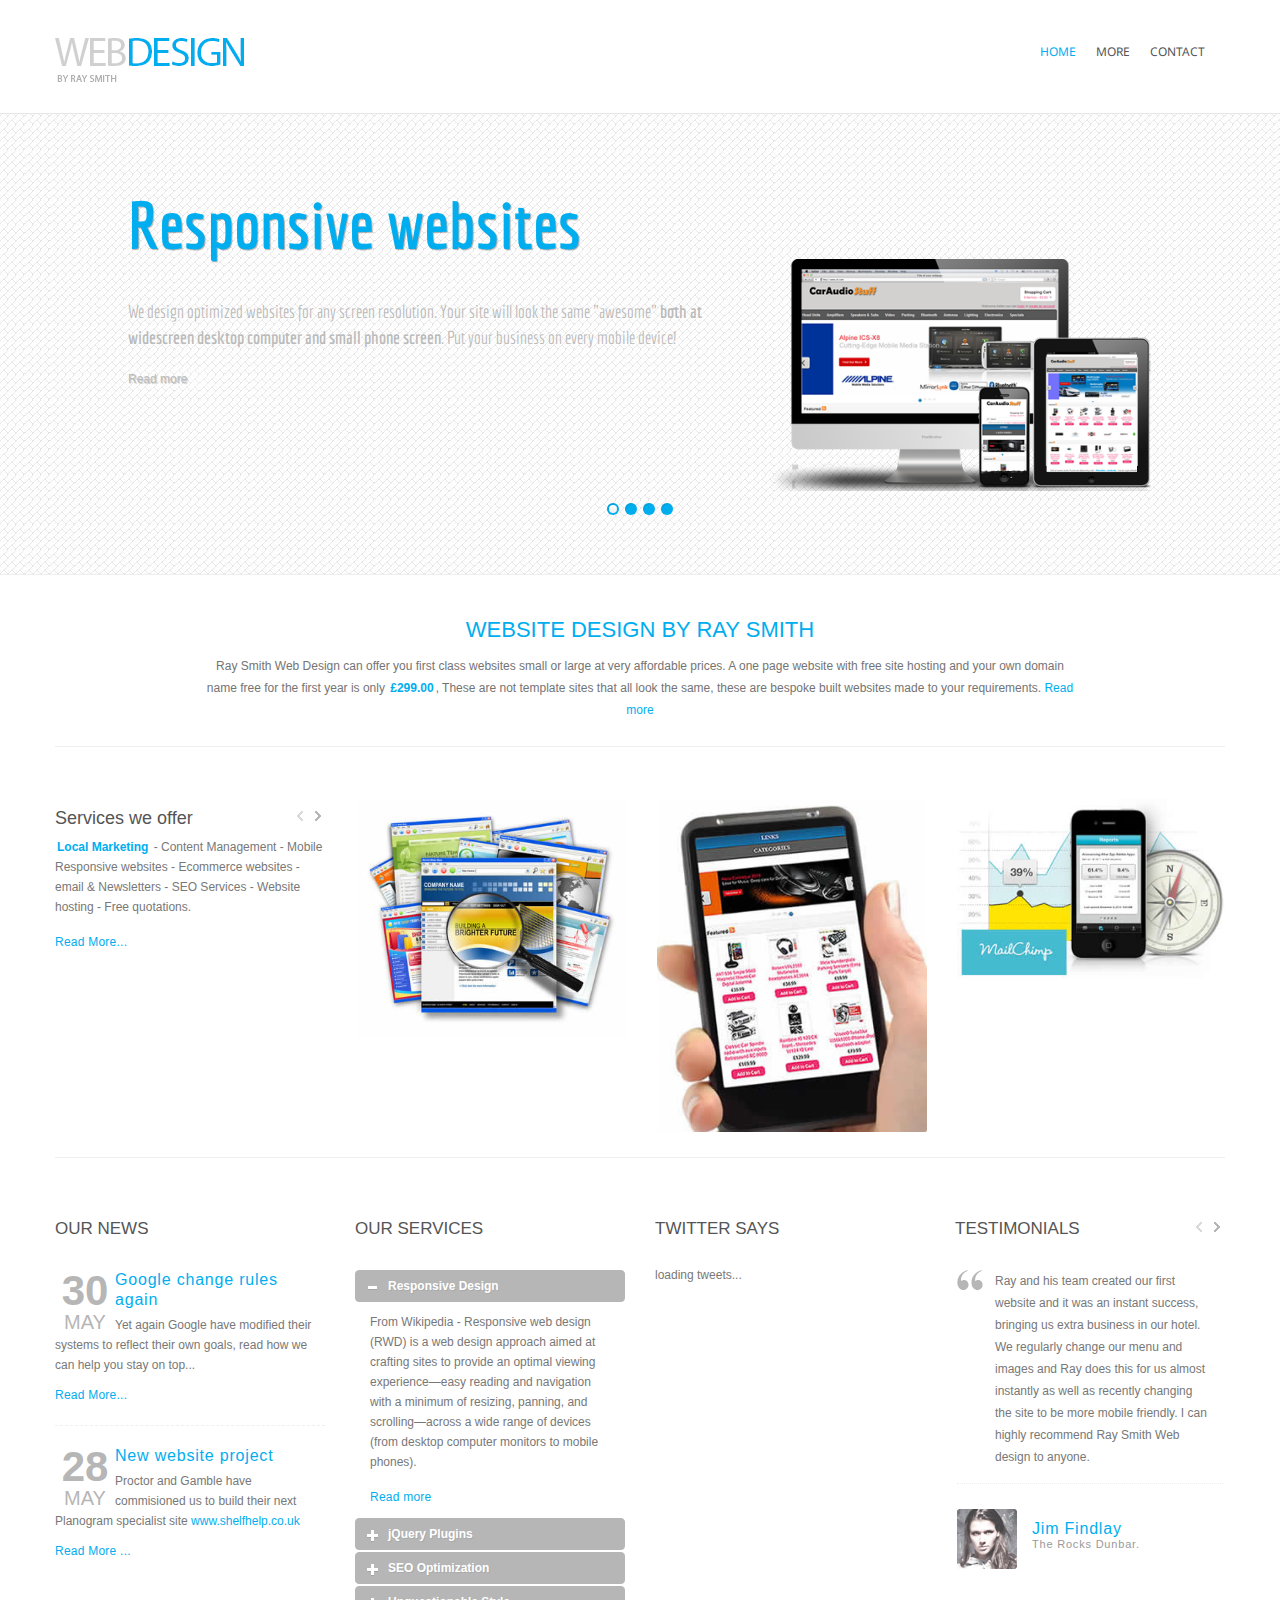
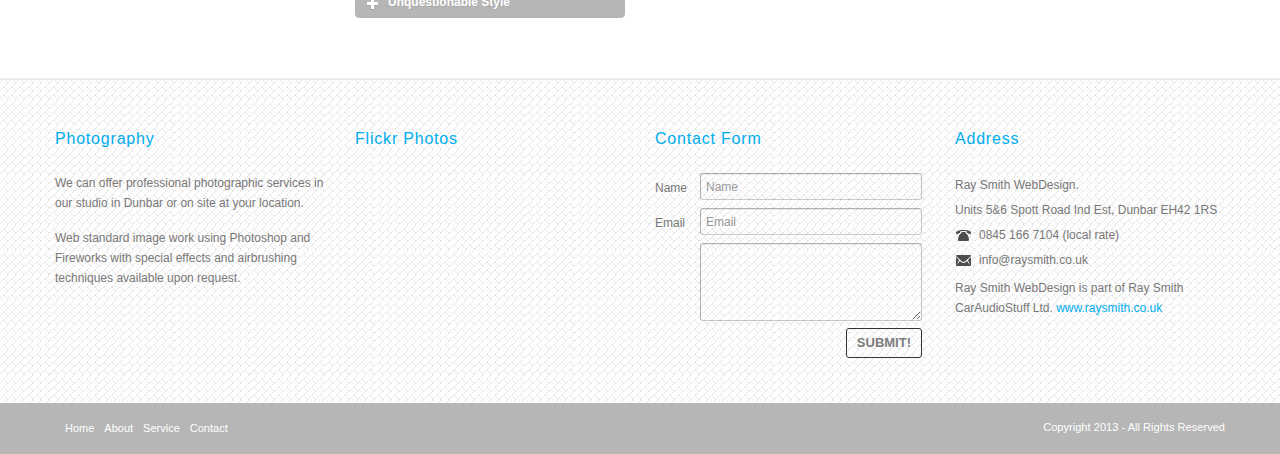
<file: index.html>
<!DOCTYPE html>
<!--[if lt IE 7 ]><html class="ie ie6" lang="en"> <![endif]-->
<!--[if IE 7 ]><html class="ie ie7" lang="en"> <![endif]-->
<!--[if IE 8 ]><html class="ie ie8" lang="en"> <![endif]-->
<!--[if (gte IE 9)|!(IE)]><!--><html lang="en"> <!--<![endif]-->

<head>
    <meta http-equiv="Content-Type" content="text/html; charset=utf-8" />
    <meta name="viewport" content="width=100%; initial-scale=1; maximum-scale=1; minimum-scale=1; user-scalable=no;" />
    <link rel="icon" href="images/favicon.png" type="image/png">
    <link rel="shortcut icon" href="images/favicon.png" type="image/png" />
    <title>Ray Smith Web Design</title>
    <link href="css/bootstrap.css" type="text/css" rel="stylesheet"/>
    <link href="css/style.css" type="text/css" rel="stylesheet"/>
    <link href="css/prettyPhoto.css" type="text/css" rel="stylesheet"/>
    <link rel="stylesheet" type="text/css" href="css/style_common.css" />
    <link rel="stylesheet" type="text/css" href="css/style5.css" />
    <script type="text/javascript" src="js/jquery.min.js"></script>
    <script type="text/javascript" src="js/bootstrap.min.js"></script>
    <script type="text/javascript" src="js/jquery.easing.1.3.js"></script>
    <script type="text/javascript" src="js/jquery.quicksand.js"></script>
    <script type="text/javascript" src="js/superfish.js"></script>
    <script type="text/javascript" src="js/hoverIntent.js"></script>
    <script type="text/javascript" src="js/jquery.hoverdir.js"></script>
    <script type="text/javascript" src="js/jquery.flexslider.js"></script>
    <script type="text/javascript" src="js/jflickrfeed.min.js"></script>
    <script type="text/javascript" src="js/jquery.prettyPhoto.js"></script>
    <script type="text/javascript" src="js/jquery.elastislide.js"></script>
    <script type="text/javascript" src="js/jquery.tweet.js"></script>
    <script type="text/javascript" src="js/smoothscroll.js"></script>
    <script type="text/javascript" src="js/jquery.ui.totop.js"></script>
    <script type="text/javascript" src="js/main.js"></script>
    <script type="text/javascript" src="js/ajax-mail.js"></script>
    <script type="text/javascript" src="js/accordion.settings.js"></script>
    <script type="text/javascript" src="js/jquery.cslider.js"></script>
    <script type="text/javascript" src="js/modernizr.custom.28468.js"></script>



    <!--Le Google Fonts-->
    <link href='http://fonts.googleapis.com/css?family=Economica:700,400italic' rel='stylesheet' type='text/css'>

</head>

<body>

<header id="header">
    <div class="container">
        <div class="row">
            <div class="span3 logo">
                <a href="./index.html"><img src="images/logo.png" alt="logo"/></a>
            </div>
            <nav id="menu" class="pull-right">
                <ul>
                    <li><a href="./index.html" class="current">Home</a></li>
                    <li><a href="./about.html">More</a>
                        <ul>
                            <li><a href="./about.html">About Us</a></li>
                            <li class="last"><a href="./services.html" >Our Services</a></li>
                        </ul>
                    </li>
                    <!-- <li><a href="./portfolio2.html" >Portfolio</a>
                        <ul>
                            <li><a href="./portfolio2.html">Portfolio 2 col</a>
                                <ul>
                                    <li><a href="./portfolio2.html">Portfolio 2 Columns</a></li>
                                    <li class="last"><a href="./portfolio2ex.html">Portfolio 2 Columns Extended</a></li>
                                </ul>
                            </li>
                            <li><a href="./portfolio3.html">Portfolio 3 col</a>
                                <ul>
                                    <li><a href="./portfolio3.html">Portfolio 3 Columns</a></li>
                                    <li class="last"><a href="./portfolio3ex.html">Portfolio 3 Columns Extended</a></li>
                                </ul>
                            </li>
                            <li class="last"><a href="./portfolio4.html">Portfolio 4 col</a>
                                <ul>
                                    <li><a href="./portfolio4.html">Portfolio 4 Columns</a></li>
                                    <li class="last"><a href="./portfolio4ex.html">Portfolio 4 Columns Extended</a></li>
                                </ul> 
                            </li>
                        </ul> 
                    </li>
                    <li><a href="./blog.html">Blog</a>
                        <ul>
                            <li><a href="./blog.html">Blog</a></li>
                            <li class="last"><a href="./blog-single.html">Blog Single</a></li>
                        </ul> -->
                    </li>
                    <li><a href="./contact.html" >Contact</a></li>
                </ul>
            </nav>
        </div>

    </div>
</header>
<section>
    <div id="da-slider" class="da-slider">
        <div class="da-slide">
            <h2>Responsive websites</h2>
            <p>We design optimized websites for any screen resolution. Your site will look the same "awesome" <strong>both at widescreen desktop computer and small phone screen</strong>. Put your business on every mobile device!</p>
            <a href="services.html" class="da-link">Read more</a>
            <div class="da-img"><img src="images/1.png" alt="responsive" /></div>
        </div>
        <div class="da-slide">
            <h2>Free Quotations</h2>
            <p>Receive a free website design quotation or request a Callback today to discuss your free no obligation quotations</p>
            <a href="services.html" class="da-link">Read more</a>
            <div class="da-img"><img src="images/3.png" alt="image01" /></div>
        </div>
        <div class="da-slide">
            <h2>Local Marketing</h2>
            <p>You need to be where the customers are – Local Search Marketing, allow us to guide you on the best methods of utilizing social media marketing.</p>
            <a href="services.html" class="da-link">Read more</a>
            <div class="da-img"><img src="images/1.png" alt="image01" /></div>
        </div>
        <div class="da-slide">
            <h2>True flexibility</h2>
            <p>The search engines keep changing the rules but nothing beats good quality valid content and clean well written code, that is our specialty.</p>
            <a href="services.html" class="da-link">Read more</a>
            <div class="da-img"><img src="images/4.png" alt="image01" /></div>
        </div>
        <nav class="da-arrows">
            <span class="da-arrows-prev"></span>
            <span class="da-arrows-next"></span>
        </nav>
    </div>
</section>
<section id="container">
<div class="container">
<section id="welcome">
    <h1>Website Design by Ray Smith </h1>
    <p>Ray Smith Web Design can offer you first class websites small or large at very affordable prices. A one page website with free site hosting and your own domain name free for the first year is only <span class="color2">£299.00</span>, These are not template sites that all look the same, these are bespoke built websites made to your requirements. <a href="services.html" class="da-link">Read more</a></p>
</section>
<hr/>
<div class="row">
    <div class="span3">
        <h3>Services we offer</h3>
        <p class="hidden-phone">
            <span class="color2">Local Marketing </span>- Content Management - Mobile Responsive websites - Ecommerce websites - email &amp; Newsletters - SEO Services - Website hosting - Free quotations.
        </p>
        <a href="/webdesign/services.html" class="read-more hidden-phone">Read More...</a>
    </div>
    <div class="span9">
        <div id="our-projects" class="carousel btleft">
            <div class="carousel-wrapper">
                <ul>
                    <li class="view view-fifth">
                        <img src="example/latest7.jpg" />
                        <div class="mask">
                            <h2>Content Management</h2>
                            <p>Some features available with our content management system include:</p>
                            <a href="services.html" class="info">Read More</a>
                        </div>
                    </li>
                    <li class="view view-fifth">
                        <img src="example/phone.jpg" />
                        <div class="mask">
                            <h2>Mobile Websites</h2>
                            <p>Put your business on every mobile phone, harness the power of social networks with our specially designed themes.</p>
                            <a href="services.html" class="info">Read More</a>
                        </div>
                    </li><li class="view view-fifth">
                    <img src="example/chimp.jpg" />
                    <div class="mask">
                        <h2>Email Marketing</h2>
                        <p>Sending regular newsletters to your clients is a proven way to grow your business.</p>
                        <a href="services.html" class="info">Read More</a>
                    </div>
                </li><li class="view view-fifth">
                    <img src="example/latest3.jpg" />
                    <div class="mask">
                        <h2>Ecommerce website</h2>
                        <p>Buying and selling online is now more popular than ever. We are able to offer your business eCommerce solutions.</p>
                        <a href="services.html" class="info">Read More</a>
                    </div>
                </li><li class="view view-fifth">
                    <img src="example/latest4.jpg" />
                    <div class="mask">
                        <h2>SEO Services</h2>
                        <p>Search Engine Optimization (SEO) is how we make your new website found on the search engines.</p>
                        <a href="services.html" class="info">Read More</a>
                    </div>
                </li><li class="view view-fifth">
                    <img src="example/latest5.jpg" />
                    <div class="mask">
                        <h2>Website Hosting</h2>
                        <p>website hosting packages from Ray Smith now give you even more for your money. </p>
                        <a href="services.html" class="info">Read More</a>
                    </div>
                </li><li class="view view-fifth">
                    <img src="example/latest6.jpg" />
                    <div class="mask">
                        <h2>Free Quotations</h2>
                        <p>Free Web Design Quotation, no hasstle, no obligation discussion about your new site.</p>
                        <a href="services.html" class="info">Read More</a>
                    </div>
                </li>
                </ul>
            </div>
        </div>



        <script type="text/javascript">
            $(document).ready(function(){
                $('#our-projects').elastislide({
                    imageW  : 270,
                    margin  : 30
                });
            });
        </script>
    </div>

</div>
<hr>
<!--<div class="row our-blog">-->
    <!--<div class="title-divider span12">-->
        <!--<div class="divider-arrow"></div>-->
        <!--<h3>Read Our Blog</h3>-->
    <!--</div>-->
    <!--<article class="span3">-->
        <!--<img src="example/latest8.jpg" alt="photo"/>-->
        <!--<p class="l-meta"><span>By <a href="#">Tom Johnson</a>  | On 05/09/2012 | In <a href="#">Music</a></span></p>-->
        <!--<h4 class="title"><a href="#">Ut in lacus rhoncus elit egestas</a></h4>-->
        <!--<p>Lorem ipsum dolor sit amet, consectetur adipiscing elit. Ut in lacus rhoncus elit egestas luctus. Nullam at lectus augue. Ut tristique </p>-->
        <!--<a href="#" class="read-more">Read More...</a>-->
    <!--</article>-->
    <!--<article class="span3">-->
        <!--<img src="example/latest7.jpg" alt="photo"/>-->
        <!--<p class="l-meta"><span>By <a href="#">Tom Johnson</a>  | On 05/09/2012 | In <a href="#">Travel</a></span></p>-->
        <!--<h4 class="title"><a href="#">Ut in lacus rhoncus elit egestas</a></h4>-->
        <!--<p>Lorem ipsum dolor sit amet, consectetur adipiscing elit. Ut in lacus rhoncus elit egestas luctus. Nullam at lectus augue. Ut tristique </p>-->
        <!--<a href="#" class="read-more">Read More...</a>-->
    <!--</article>-->
    <!--<article class="span3">-->
        <!--<img src="example/latest6.jpg" alt="photo"/>-->
        <!--<p class="l-meta"><span>By <a href="#">Tom Johnson</a>  | On 05/09/2012 | In <a href="#">Girls</a></span></p>-->
        <!--<h4 class="title"><a href="#">Ut in lacus rhoncus elit egestas</a></h4>-->
        <!--<p>Lorem ipsum dolor sit amet, consectetur adipiscing elit. Ut in lacus rhoncus elit egestas luctus. Nullam at lectus augue. Ut tristique </p>-->
        <!--<a href="#" class="read-more">Read More...</a>-->
    <!--</article>-->
    <!--<article class="span3">-->
        <!--<img src="example/latest5.jpg" alt="photo"/>-->
        <!--<p class="l-meta"><span>By <a href="#">Tom Johnson</a>  | On 05/09/2012 | In <a href="#">City</a></span></p>-->
        <!--<h4 class="title"><a href="#">Ut in lacus rhoncus elit egestas</a></h4>-->
        <!--<p>Lorem ipsum dolor sit amet, consectetur adipiscing elit. Ut in lacus rhoncus elit egestas luctus. Nullam at lectus augue. Ut tristique </p>-->
        <!--<a href="#" class="read-more">Read More...</a>-->
    <!--</article>-->
<!--</div>-->
<!--<hr>-->
<div class="row">
    <!--our news-->
    <div class="span3 our-news">
        <div class="title-divider">
            <div class="divider-arrow"></div>
            <h3>OUR NEWS</h3>
        </div>
        <article class="divider-blok">
            <div class="news-data"><span>30</span>may</div>
            <h4 class="title"><a href="#">Google change rules again</a></h4>
            <p>Yet again Google have modified their systems to reflect their own goals, read how we can help you stay on top...  </p>
            <a href="#" class="read-more">Read More...</a>
        </article>
        <article>
            <div class="news-data"><span>28</span>may</div>
            <h4 class="title"><a href="#">New website project</a></h4>
            <p>Proctor and Gamble have commisioned us to build their next Planogram specialist site <a href="http://www.shelfhelp.co.uk">www.shelfhelp.co.uk </p>
            <a href="#" class="read-more">Read More ...</a>
        </article>
    </div>

    <!--accordion-->
    <div class="span3">
        <div class="title-divider">
            <div class="divider-arrow"></div>
            <h3>Our Services</h3>
        </div>
        <div id="accordion" class="accordion">
            <div class="accordion-group">
                <div class="accordion-heading">
                    <a href="#collapse1" data-parent="#accordion" data-toggle="collapse" class="accordion-toggle"><i class="icon-minus icon-white"></i>Responsive Design</a>
                </div>
                <div class="accordion-body in collapse" id="collapse1" style="height: auto;">
                    <div class="accordion-inner">
                        <p>From Wikipedia - Responsive web design (RWD) is a web design approach aimed at crafting sites to provide an optimal viewing experience—easy reading and navigation with a minimum of resizing, panning, and scrolling—across a wide range of devices (from desktop computer monitors to mobile phones).</p>
                        <a href="http://en.wikipedia.org/wiki/Responsive_web_design" class="read-more">Read more</a>
                    </div>
                </div>
            </div>
            <div class="accordion-group">
                <div class="accordion-heading">
                    <a href="#collapse2" data-parent="#accordion" data-toggle="collapse" class="accordion-toggle"><i class="icon-plus icon-white"></i>jQuery Plugins<span></span>
                    </a>
                </div>
                <div class="accordion-body collapse" id="collapse2" style="height: 0px;">
                    <div class="accordion-inner">
                        <p>Currently there are thousands of jQuery plug-ins available on the web that cover a wide range of functionality and animation effects, we utilise this code extensivly to produce captivating content. </p>
                        <a href="http://en.wikipedia.org/wiki/JQuery" class="read-more">Read more</a>
                    </div>
                </div>
            </div>
            <div class="accordion-group">
                <div class="accordion-heading">
                    <a href="#collapse3" data-parent="#accordion" data-toggle="collapse" class="accordion-toggle"><i class="icon-plus icon-white"></i>SEO Optimization<span></span></a>
                </div>
                <div class="accordion-body collapse" id="collapse3" style="height: 0px;">
                    <div class="accordion-inner">
                        <p>Search engine optimization SEO is as important as the basic design. Time spent on good seo practises will pay dividends in the long run.</p>
                        <a href="http://en.wikipedia.org/wiki/Search_engine_optimization" class="read-more">Read more</a>
                    </div>
                </div>
            </div>
            <div class="accordion-group">
                <div class="accordion-heading">
                    <a href="#collapse4" data-parent="#accordion" data-toggle="collapse" class="accordion-toggle"><i class="icon-plus icon-white"></i>Unquestionable Style<span></span></a>
                </div>
                <div class="accordion-body collapse" id="collapse4" style="height: 0px;">
                    <div class="accordion-inner">
                        <p>We can build you a website design with style and function to suit every industry and pocket no matter how small or large.</p>
                        <a href="/webdesign/services.html" class="read-more">Read more</a>
                    </div>
                </div>
            </div>
        </div>
         <script type="text/javascript">
            $(document).ready(function(){
                $('#accordion').collapse({
                    toggle: false
                });
            });
        </script>

    </div>

    <!--twitter-->
    <div class="span3">
        <div class="title-divider">
            <div class="divider-arrow"></div>
            <h3>Twitter Says</h3>
        </div>
        <div class="twitter"></div>
        <script type="text/javascript">
            $(document).ready(function(){
                //twitter
                $(".twitter").tweet({
                    join_text: "auto",
                    username: "twitter",
                    avatar_size: 40,
                    count: 2,
                    auto_join_text_default: "we said,",
                    auto_join_text_ed: "we",
                    auto_join_text_ing: "we were",
                    auto_join_text_reply: "we replied",
                    auto_join_text_url: "we were checking out",
                    loading_text: "loading tweets..."
                });
            });
        </script> 
    </div>
    <div class="span3">
        <div class="title-divider">
            <div class="divider-arrow">
                <a href="#" class="arrow-prev"></a>
                <a href="#" class="arrow-next"></a>
            </div>
            <h3>Testimonials</h3>
        </div>
        <!--testimonals-->
        <div id="testimonial" class="carousel bttop">
            <div class="carousel-wrapper">
                <ul class="testimonials">
                    <li>
                        <p>
                            Ray and his team created our first website and it was an instant success, bringing us extra business in our hotel.
                            We regularly change our menu and images and Ray does this for us almost instantly as well as recently changing the site 
                            to be more mobile friendly.
                            I can highly recommend Ray Smith Web design to anyone.
                        </p>
                        <img src="example/testimonials.jpg" alt="images" />
                        <h4>Jim Findlay <small>The Rocks Dunbar.</small></h4>

                    </li>
                    <li>
                        <p>
                            As a start up business we were delighted with the speed and price of our new ecommerce website built by Ray.
                            We also recived help with software and systems to start us on the right track with accounts and google analytics
                            and Adwords. Ray is always there whenever we phone for help (which is often), he is the best.
                        </p>
                        <img src="example/ian.jpg" alt="images" />
                        <h4>Ian Whealans <small>Barter or Buy.</small></h4>

                    </li>
                    <li>
                        <p>
                            We needed a new state of the art website to display our goods and inform our customers on the best display methods.
                            Using our Planogram technology and Ray's web know how we came up with a very satisfying solution.
                            Professional and easy to work with Ray quickly grasped our requirements and delivered on time and budget our new site.
                            Thank you Ray, I would definately recommend you and use your services again.
                        </p>
                        <img src="example/paul.jpg" alt="Paul lettice P&G" />
                        <h4>Paul lettice <small>Proctor and Gamble Ltd.</small></h4>

                    </li>
                </ul>
            </div>
        </div>

        <script type="text/javascript">
            $(document).ready(function(){
                $('#testimonial').elastislide({
                    imageW  : 670,
                    margin  : 30
                });
            });
        </script>
    </div>
</div>
</div>

</section>

<!--footer-->
<footer id="footer">
    <div class="container">
        <div class="row">
            <div class="span3">
                <h3>Photography</h3>
                <p>We can offer professional photographic services in our studio in Dunbar or on site at your location.</p>
                <p>Web standard image work using Photoshop and Fireworks with special effects and airbrushing techniques available upon request.</p>
            </div>
        <div class="span3">
            <h3>Flickr Photos</h3>
            <ul class="flickr clearfix"></ul>
        </div>
        <div class="span3">
            <h3>Contact Form</h3>
            <form id="contact" class="form-horizontal" method="post">
                <div class="control-group">
                    <label class="control-label" for="inputName">Name</label>
                    <div class="controls">
                        <input type="text" id="inputName" placeholder="Name" name="inputName">
                        <label class="ferror" for="inputName" id="fname_error">Name is required.</label>
                    </div>
                </div>
                <div class="control-group">
                    <label class="control-label" for="inputEmail">Email</label>
                    <div class="controls">
                        <input type="text" id="inputEmail" placeholder="Email" name="inputEmail">
                        <label class="ferror" for="inputEmail" id="femail_error">Email is required.</label>
                    </div>
                </div>
                <div class="control-group">
                    <label class="control-label" for="inputMessage"></label>
                    <div class="controls">
                        <textarea rows="3" id="inputMessage" name="inputMessage"></textarea>
                        <label class="ferror" for="inputMessage" id="fmessage_error">Message is required.</label>
                    </div>
                </div>
                <div class="submit-div">
                    <input type="submit" class="btn pull-right footer-button" value="SUBMIT!">
                </div>
            </form>
        </div>
            <div class="span3">
                <h3>Address</h3>
                <address>
                    Ray Smith WebDesign.<br>
                    Units 5&6 Spott Road Ind Est, Dunbar EH42 1RS<br>
                    <i class="myicon-phone"></i>0845 166 7104 (local rate)<br>
                    <i class="myicon-mail"></i>info@raysmith.co.uk
                </address>
                Ray Smith WebDesign is part of Ray Smith CarAudioStuff Ltd.  <a href="http://www.raysmith.co.uk" > www.raysmith.co.uk </a>
            </div>
        </div>
    </div>
</footer>

<!--footer menu-->
<section id="footer-menu">
    <div class="container">
        <div class="row">
            <div class="span8 hidden-phone">
                <ul>
                    <li><a href="/webdesign/">Home</a></li>
                    <li><a href="/webdesign/about.html">About</a></li>
                    <!--<li><a href="/portfolio">Portfolio</a></li>
                    <li><a href="/blog">Blog</a></li> -->
                    <li><a href="/webdesign/services.html">Service</a></li> 
                    <li><a href="/webdesign/contact.html">Contact</a></li>
                </ul>
            </div>
            <p class="span4"><span class="pull-right">Copyright 2013 - All Rights Reserved</span></p>
        </div>
    </div>
</section>
<script type="text/javascript">
    $(function() {

        $('#da-slider').cslider({
            autoplay	: true,
            bgincrement	: 450
        });

    });
</script>
</body>
</html>
</file>
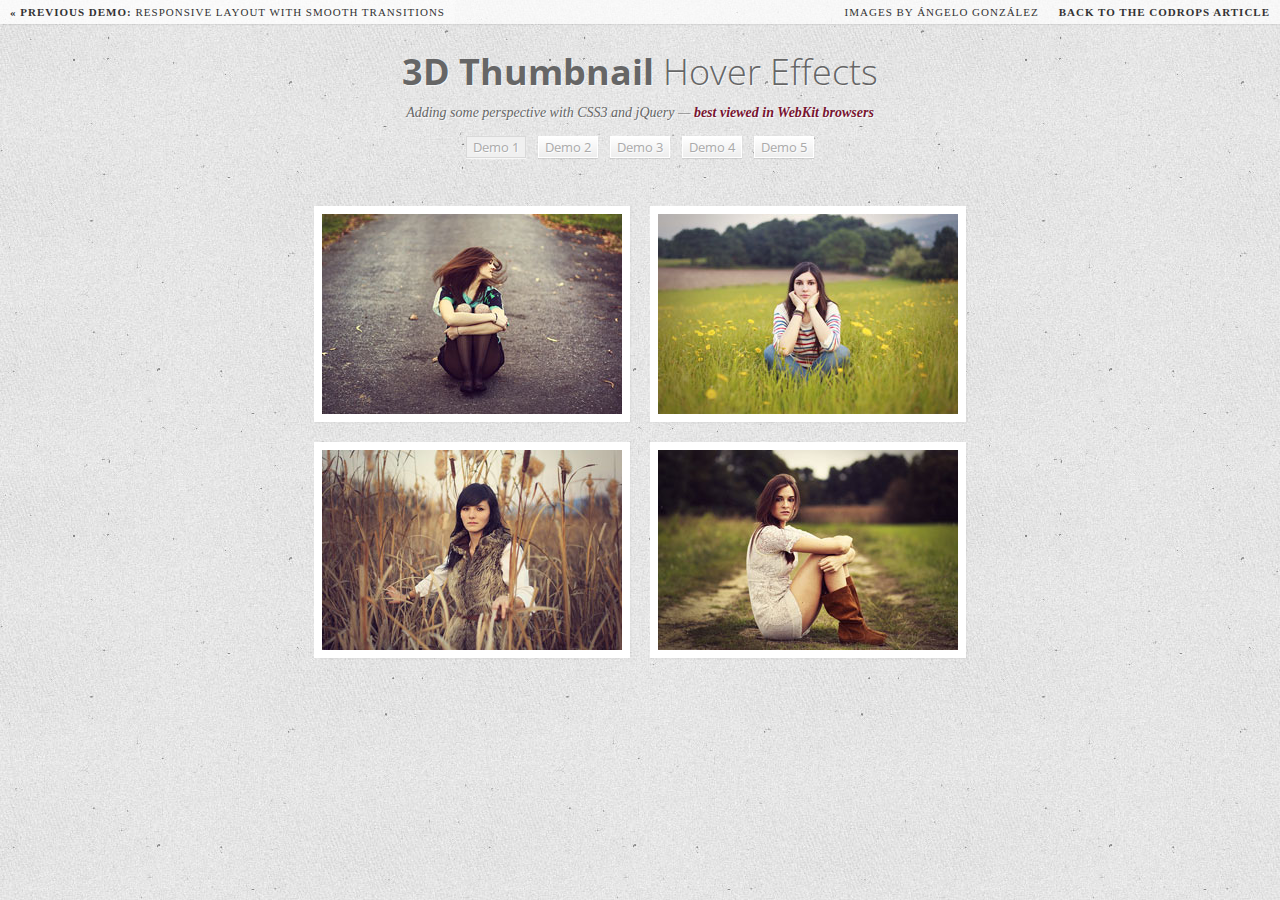
<file: assets/3DHoverEffects/index.html>
<!DOCTYPE html>
<html lang="en">
    <head>
        <title>3D Thumbnail Hover Effects</title>
        <meta charset="UTF-8" />
        <meta http-equiv="X-UA-Compatible" content="IE=edge,chrome=1"> 
        <meta name="viewport" content="width=device-width, initial-scale=1.0"> 
        <meta name="description" content="3D Thumbnail Hover Effects" />
        <meta name="keywords" content="3d, 3dtransform, hover, effect, thumbnail, overlay, curved, folded" />
        <meta name="author" content="Codrops" />
        <link rel="shortcut icon" href="../favicon.ico"> 
        <link rel="stylesheet" type="text/css" href="css/demo.css" />
        <link rel="stylesheet" type="text/css" href="css/style_common.css" />
        <link rel="stylesheet" type="text/css" href="css/style1.css" />
        <link href='http://fonts.googleapis.com/css?family=Open+Sans+Condensed:700,300,300italic' rel='stylesheet' type='text/css' />
		<script type="text/javascript" src="js/modernizr.custom.69142.js"></script> 
    </head>
    <body>
        <div class="container">
			<!-- Codrops top bar -->
            <div class="codrops-top">
                <a href="http://tympanus.net/Tutorials/SmoothTransitionsResponsiveLayout/">
                    <strong>&laquo; Previous Demo: </strong>Responsive Layout with Smooth Transitions
                </a>
                <span class="right">
					<a href="http://www.flickr.com/photos/ag2r/">Images by Ángelo González</a>
                    <a href="http://tympanus.net/codrops/2012/06/18/3d-thumbnail-hover-effects/">
                        <strong>Back to the Codrops Article</strong>
                    </a>
                </span>
                <div class="clr"></div>
            </div><!--/ Codrops top bar -->
			
			<header>
			
				<h1><span>3D Thumbnail</span> Hover Effects</h1>
				<h2>Adding some perspective with CSS3 and jQuery &mdash; <strong>best viewed in WebKit browsers</strong></h2>
				
				<nav class="codrops-demos">
					<a class="current-demo" href="index.html">Demo 1</a>
					<a href="index2.html">Demo 2</a>
					<a href="index3.html">Demo 3</a>
					<a href="index4.html">Demo 4</a>
					<a href="index5.html">Demo 5</a>
				</nav>
				
				<div class="support-note"><!-- let's check browser support with modernizr -->
					<!--span class="no-cssanimations">CSS animations are not supported in your browser</span-->
					<span class="no-csstransforms">CSS transforms are not supported in your browser</span>
					<span class="no-csstransforms3d">CSS 3D transforms are not supported in your browser</span>
					<span class="no-csstransitions">CSS transitions are not supported in your browser</span>
					<span class="note-ie">Sorry, only modern browsers.</span>
				</div>
				
			</header>

            <div id="grid" class="main">
				<div class="view">
					<div class="view-back">
						<span data-icon="A">566</span>
						<span data-icon="B">124</span>
						<a href="http://www.flickr.com/photos/ag2r/5439506585/in/photostream">&rarr;</a>
					</div>
					<img src="images/1.jpg" />
				</div>
				<div class="view">
					<div class="view-back">
						<span data-icon="A">210</span>
						<span data-icon="B">102</span>
						<a href="http://www.flickr.com/photos/ag2r/5629018757/in/photostream">&rarr;</a>
					</div>
					<img src="images/2.jpg" />
				</div>
				<div class="view">
					<div class="view-back">
						<span data-icon="A">690</span>
						<span data-icon="B">361</span>
						<a href="http://www.flickr.com/photos/ag2r/6271521984/in/photostream">&rarr;</a>
					</div>
					<img src="images/3.jpg" />
				</div>
				<div class="view">
					<div class="view-back">
						<span data-icon="A">987</span>
						<span data-icon="B">130</span>
						<a href="http://www.flickr.com/photos/ag2r/6131126901/in/photostream">&rarr;</a>
					</div>
					<img src="images/4.jpg" />
				</div>
			</div>
        </div>
		<script type="text/javascript">	
			
			Modernizr.load({
				test: Modernizr.csstransforms3d && Modernizr.csstransitions,
				yep : ['http://ajax.googleapis.com/ajax/libs/jquery/1.7.2/jquery.min.js','js/jquery.hoverfold.js'],
				nope: 'css/fallback.css',
				callback : function( url, result, key ) {
						
					if( url === 'js/jquery.hoverfold.js' ) {
				$( '#grid' ).hoverfold();
					}

				}
			});
				
		</script>
    </body>
</html>
</file>
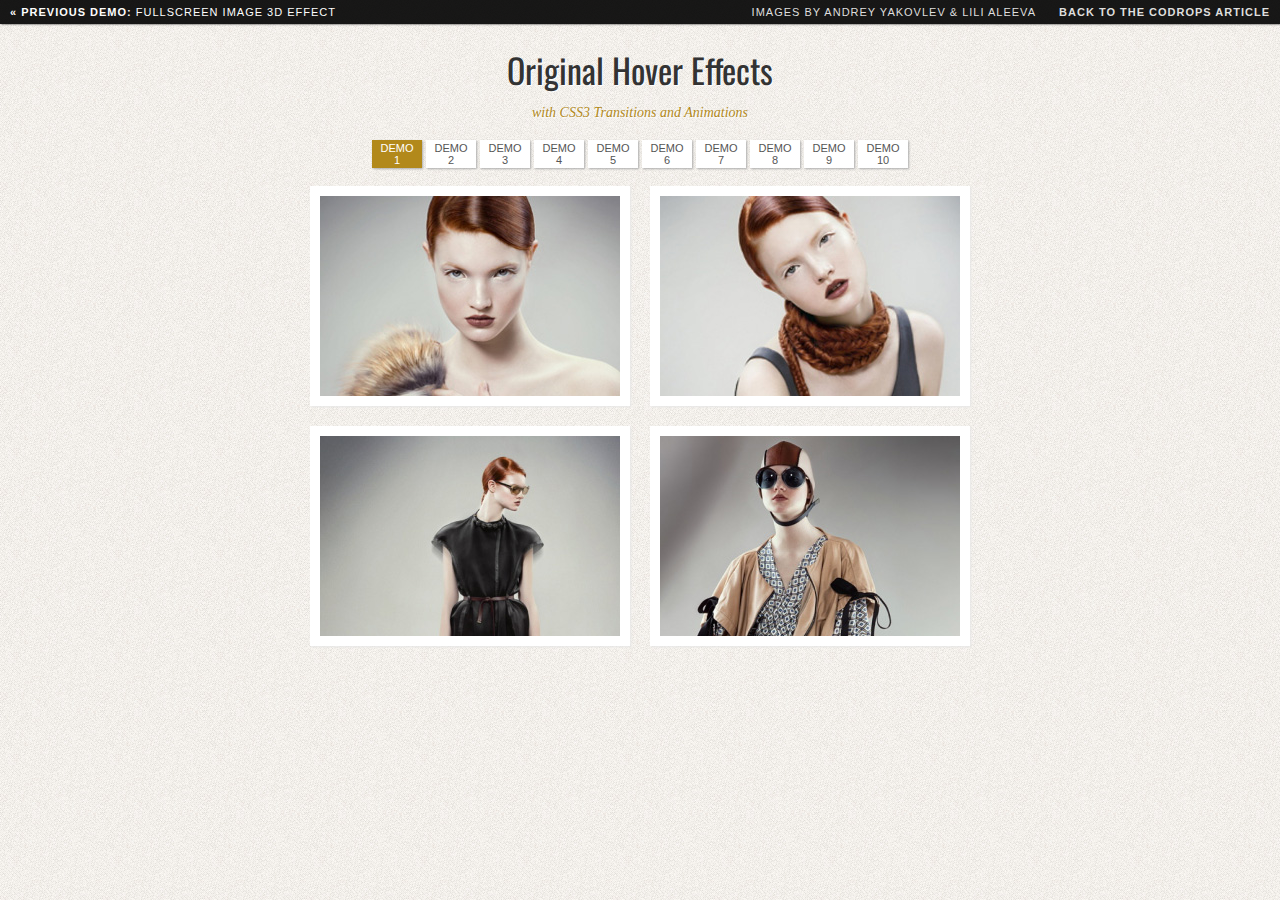
<file: assets/OriginalHoverEffects/index.html>
<!DOCTYPE html>
<html lang="en">
    <head>
        <title>Original Hover Effects with CSS3</title>
        <meta charset="UTF-8" />
        <meta http-equiv="X-UA-Compatible" content="IE=edge,chrome=1"> 
        <meta name="viewport" content="width=device-width, initial-scale=1.0"> 
        <meta name="description" content="Original Hover Effects with CSS3" />
        <meta name="keywords" content="css3, transitions, thumbnail, animation, hover, effect, description, caption" />
        <meta name="author" content="Alessio Atzeni for Codrops" />
        <link rel="shortcut icon" href="../favicon.ico"> 
        <link rel="stylesheet" type="text/css" href="css/demo.css" />
        <link rel="stylesheet" type="text/css" href="css/style_common.css" />
        <link rel="stylesheet" type="text/css" href="css/style1.css" />
        <link href='http://fonts.googleapis.com/css?family=Oswald' rel='stylesheet' type='text/css' />
    </head>
    <body>
        <div class="container">
            <div class="header">
                <a href="http://tympanus.net/Development/FullscreenImage3DEffect/"><strong>&laquo; Previous Demo: </strong>Fullscreen Image 3D Effect</a>
                <span class="right">
                    <a href="http://www.behance.net/AndrewLili" target="_blank">Images by Andrey Yakovlev & Lili Aleeva</a>
                    <a href="http://tympanus.net/codrops/2011/11/02/original-hover-effects-with-css3/"><strong>Back to the Codrops Article</strong></a>
                </span>
                <div class="clr"></div>
            </div>
            <h1>Original Hover Effects <span>with CSS3 Transitions and Animations</span></h1>
            <div class="more">
                <ul>
                    <li class="selected"><a href="index.html">Demo 1</a></li>
                    <li><a href="index2.html">Demo 2</a></li>
                    <li><a href="index3.html">Demo 3</a></li>
                    <li><a href="index4.html">Demo 4</a></li>
                    <li><a href="index5.html">Demo 5</a></li>
                    <li><a href="index6.html">Demo 6</a></li>
                    <li><a href="index7.html">Demo 7</a></li>
                    <li><a href="index8.html">Demo 8</a></li>
                    <li><a href="index9.html">Demo 9</a></li>
                    <li><a href="index10.html">Demo 10</a></li>
                </ul>
            </div>
            <div class="main">
                <div class="view view-first">
                    <img src="images/1.jpg" />
                    <div class="mask">
                        <h2>Hover Style #1</h2>
                        <p>A wonderful serenity has taken possession of my entire soul, like these sweet mornings of spring which I enjoy with my whole heart.</p>
                        <a href="#" class="info">Read More</a>
                    </div>
                </div>  
                <div class="view view-first">
                    <img src="images/2.jpg" />
                    <div class="mask">
                        <h2>Hover Style #1</h2>
                        <p>A wonderful serenity has taken possession of my entire soul, like these sweet mornings of spring which I enjoy with my whole heart.</p>
                        <a href="#" class="info">Read More</a>
                    </div>
                </div>  
                <div class="view view-first">
                    <img src="images/3.jpg" />
                    <div class="mask">
                        <h2>Hover Style #1</h2>
                        <p>A wonderful serenity has taken possession of my entire soul, like these sweet mornings of spring which I enjoy with my whole heart.</p>
                        <a href="#" class="info">Read More</a>
                    </div>
                </div>  
                <div class="view view-first">
                    <img src="images/4.jpg" />
                    <div class="mask">
                        <h2>Hover Style #1</h2>
                        <p>A wonderful serenity has taken possession of my entire soul, like these sweet mornings of spring which I enjoy with my whole heart.</p>
                        <a href="#" class="info">Read More</a>
                    </div>
                </div>  
            </div>
        </div>
    </body>
</html>
</file>
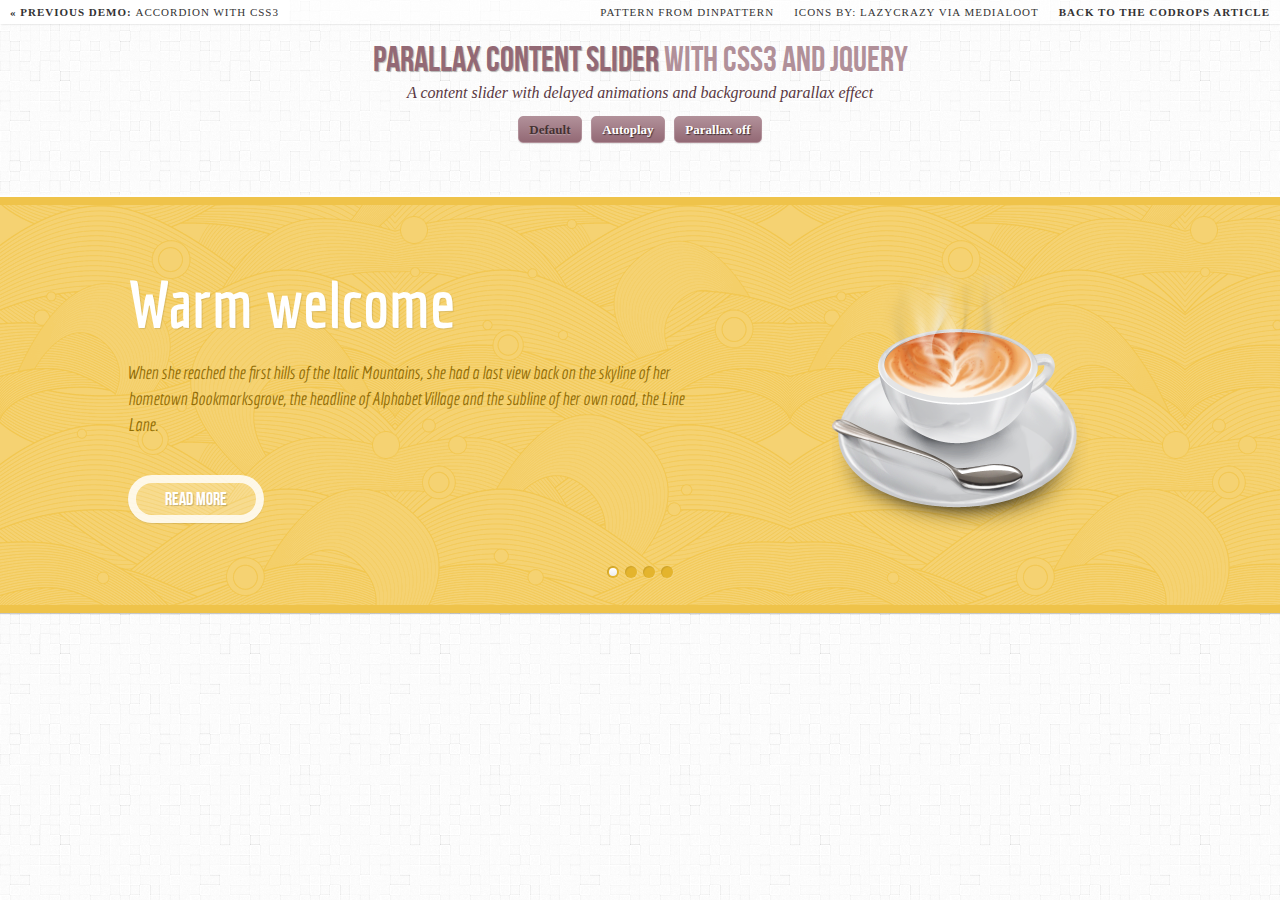
<file: assets/ParallaxContentSlider/index.html>
<!DOCTYPE html>
<html lang="en">
    <head>
		<meta charset="UTF-8" />
        <meta http-equiv="X-UA-Compatible" content="IE=edge,chrome=1"> 
        <title>Parallax Content Slider with CSS3 and jQuery</title>
        <meta name="viewport" content="width=device-width, initial-scale=1.0"> 
        <meta name="description" content="Parallax Content Slider with CSS3 and jQuery" />
        <meta name="keywords" content="slider, animations, parallax, delayed, easing, jquery, css3, kendo UI" />
        <meta name="author" content="Codrops" />
        <link rel="shortcut icon" href="../favicon.ico"> 
        <link rel="stylesheet" type="text/css" href="css/demo.css" />
        <link rel="stylesheet" type="text/css" href="css/style.css" />
		<script type="text/javascript" src="js/modernizr.custom.28468.js"></script>
		<link href='http://fonts.googleapis.com/css?family=Economica:700,400italic' rel='stylesheet' type='text/css'>
		<noscript>
			<link rel="stylesheet" type="text/css" href="css/nojs.css" />
		</noscript>
    </head>
    <body>
        <div class="container">
			<!-- Codrops top bar -->
            <div class="codrops-top">
                <a href="http://tympanus.net/Tutorials/CSS3Accordion/">
                    <strong>&laquo; Previous Demo: </strong>Accordion with CSS3 
                </a>
                <span class="right">
					<a href="http://www.dinpattern.com/2011/03/21/waves/">Pattern from Dinpattern</a>
					<a href="http://medialoot.com/item/free-designer-portfolio-icon-set/">Icons by: LazyCrazy via MediaLoot</a>
                    <a href="http://tympanus.net/codrops/2012/03/15/parallax-content-slider-with-css3-and-jquery/">
                        <strong>Back to the Codrops Article</strong>
                    </a>
                </span>
                <div class="clr"></div>
            </div><!--/ Codrops top bar -->
			<header>
				<h1>Parallax Content Slider <span>with CSS3 and jQuery</span></h1>
				<h2>A content slider with delayed animations and background parallax effect</h2>
				<p class="codrops-demos">
					<a class="current-demo" href="index.html">Default</a>
					<a href="index2.html">Autoplay</a>
					<a href="index3.html">Parallax off</a>
				</p>
			</header>
			<div id="da-slider" class="da-slider">
				<div class="da-slide">
					<h2>Warm welcome</h2>
					<p>When she reached the first hills of the Italic Mountains, she had a last view back on the skyline of her hometown Bookmarksgrove, the headline of Alphabet Village and the subline of her own road, the Line Lane.</p>
					<a href="#" class="da-link">Read more</a>
					<div class="da-img"><img src="images/1.png" alt="image01" /></div>
				</div>
				<div class="da-slide">
					<h2>Easy management</h2>
					<p>Far far away, behind the word mountains, far from the countries Vokalia and Consonantia, there live the blind texts. Separated they live in Bookmarksgrove right at the coast of the Semantics, a large language ocean.</p>
					<a href="#" class="da-link">Read more</a>
					<div class="da-img"><img src="images/2.png" alt="image01" /></div>
				</div>
				<div class="da-slide">
					<h2>Revolution</h2>
					<p>A small river named Duden flows by their place and supplies it with the necessary regelialia. It is a paradisematic country, in which roasted parts of sentences fly into your mouth.</p>
					<a href="#" class="da-link">Read more</a>
					<div class="da-img"><img src="images/3.png" alt="image01" /></div>
				</div>
				<div class="da-slide">
					<h2>Quality Control</h2>
					<p>Even the all-powerful Pointing has no control about the blind texts it is an almost unorthographic life One day however a small line of blind text by the name of Lorem Ipsum decided to leave for the far World of Grammar.</p>
					<a href="#" class="da-link">Read more</a>
					<div class="da-img"><img src="images/4.png" alt="image01" /></div>
				</div>
				<nav class="da-arrows">
					<span class="da-arrows-prev"></span>
					<span class="da-arrows-next"></span>
				</nav>
			</div>
        </div>
		<script type="text/javascript" src="http://ajax.googleapis.com/ajax/libs/jquery/1.7.1/jquery.min.js"></script>
		<script type="text/javascript" src="js/jquery.cslider.js"></script>
		<script type="text/javascript">
			$(function() {
			
				$('#da-slider').cslider();
				
			});
		</script>	
    </body>
</html>
</file>
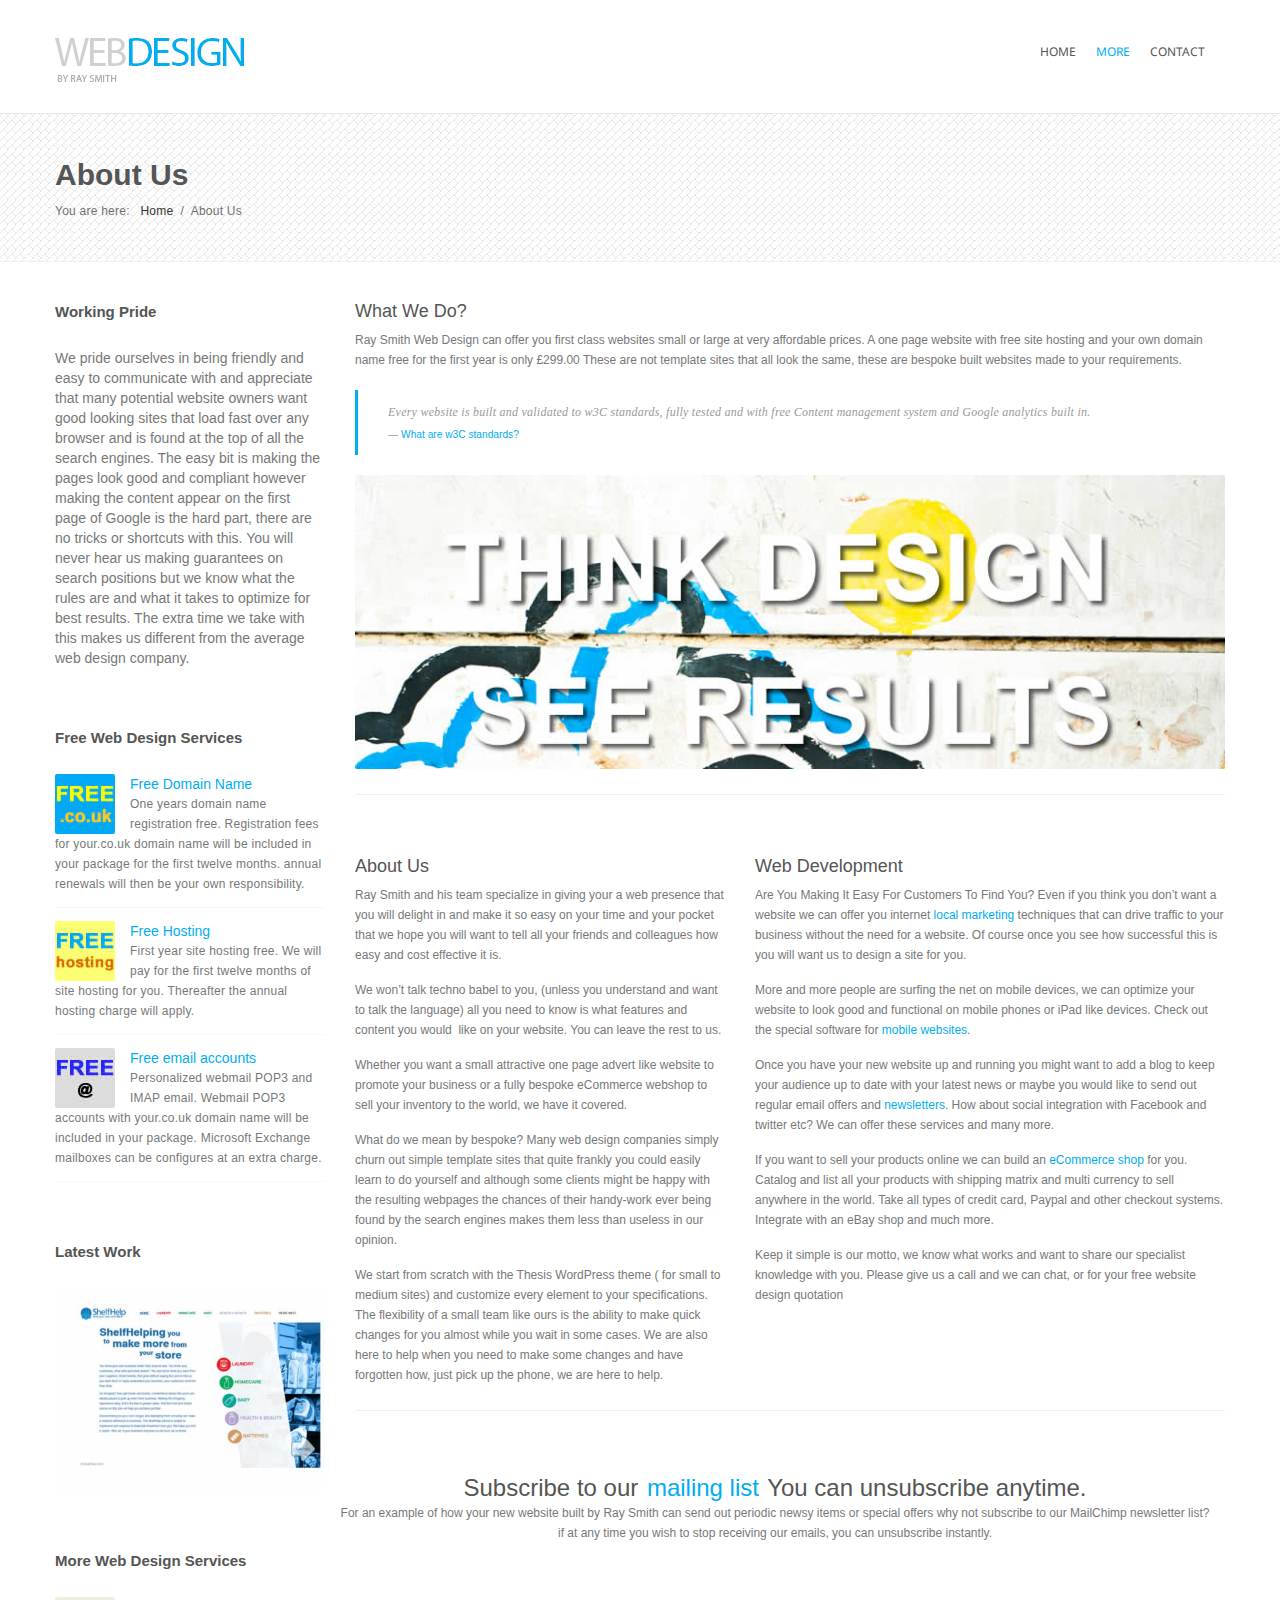
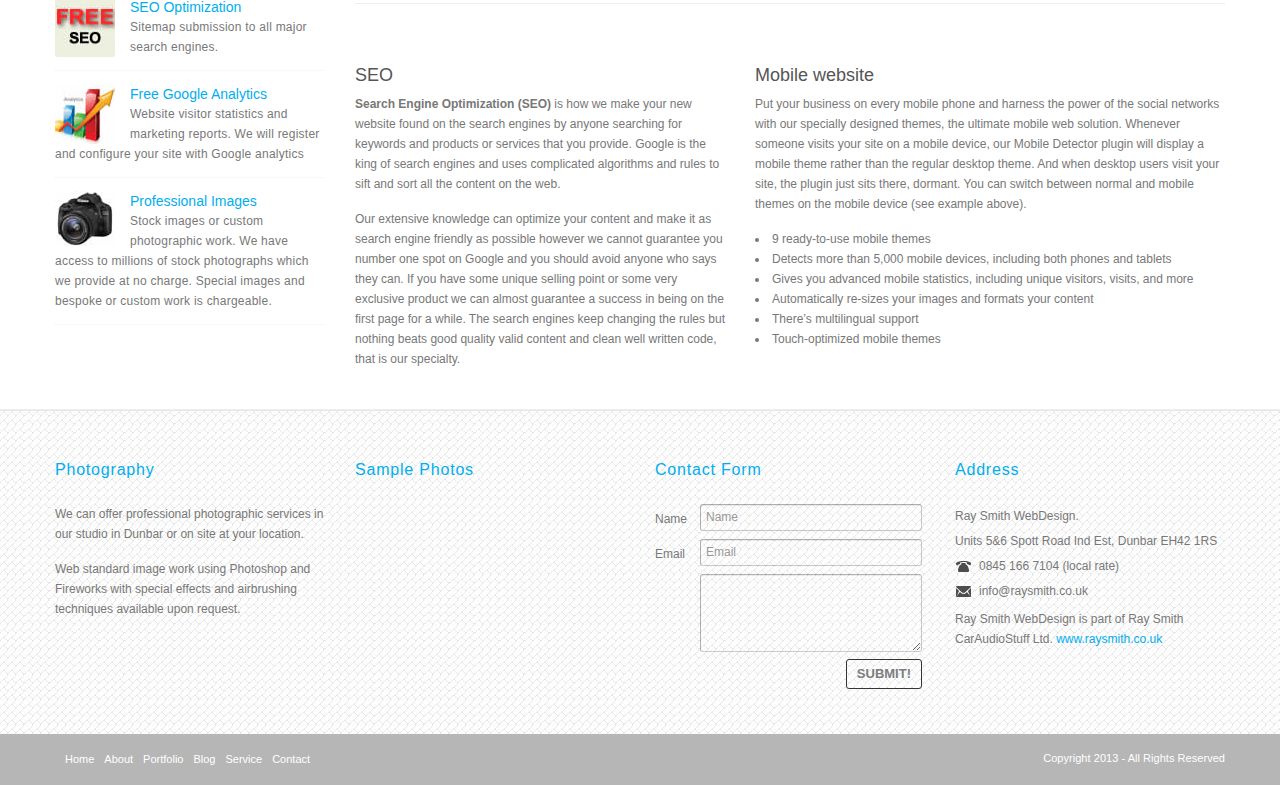
<file: about.html>
<!DOCTYPE html>
<!--[if lt IE 7 ]><html class="ie ie6" lang="en"> <![endif]-->
<!--[if IE 7 ]><html class="ie ie7" lang="en"> <![endif]-->
<!--[if IE 8 ]><html class="ie ie8" lang="en"> <![endif]-->
<!--[if (gte IE 9)|!(IE)]><!--><html lang="en"> <!--<![endif]-->

<head>
    <meta http-equiv="Content-Type" content="text/html; charset=utf-8" />
    <meta name="viewport" content="width=100%; initial-scale=1; maximum-scale=1; minimum-scale=1; user-scalable=no;" />
    <link rel="icon" href="images/favicon.png" type="image/png">
    <link rel="shortcut icon" href="images/favicon.png" type="image/png" />
    <title>About Web Design by Ray Smith</title>
    <link href="css/bootstrap.css" type="text/css" rel="stylesheet"/>
    <link href="css/style.css" type="text/css" rel="stylesheet"/>
    <link href="css/prettyPhoto.css" type="text/css" rel="stylesheet"/>
    <link rel="stylesheet" type="text/css" href="css/style_common.css" />
    <link rel="stylesheet" type="text/css" href="css/style5.css" />
    <script type="text/javascript" src="js/jquery.min.js"></script>
    <script type="text/javascript" src="js/bootstrap.min.js"></script>
    <script type="text/javascript" src="js/jquery.easing.1.3.js"></script>
    <script type="text/javascript" src="js/jquery.quicksand.js"></script>
    <script type="text/javascript" src="js/superfish.js"></script>
    <script type="text/javascript" src="js/hoverIntent.js"></script>
    <script type="text/javascript" src="js/jquery.hoverdir.js"></script>
    <script type="text/javascript" src="js/jquery.flexslider.js"></script>
    <script type="text/javascript" src="js/jflickrfeed.min.js"></script>
    <script type="text/javascript" src="js/jquery.prettyPhoto.js"></script>
    <script type="text/javascript" src="js/jquery.elastislide.js"></script>
    <script type="text/javascript" src="js/jquery.tweet.js"></script>
    <script type="text/javascript" src="js/smoothscroll.js"></script>
    <script type="text/javascript" src="js/jquery.ui.totop.js"></script>
    <script type="text/javascript" src="js/main.js"></script>
    <script type="text/javascript" src="js/ajax-mail.js"></script>
    <script type="text/javascript" src="js/accordion.settings.js"></script>
    <script type="text/javascript" src="js/jquery.cslider.js"></script>
    <script type="text/javascript" src="js/modernizr.custom.28468.js"></script>



    <!--Le Google Fonts-->
    <link href='http://fonts.googleapis.com/css?family=Economica:700,400italic' rel='stylesheet' type='text/css'>

</head>

<body>

<header id="header">
    <div class="container">
        <div class="row">
            <div class="span3 logo">
                <a href="./index.html"><img src="images/logo.png" alt="logo"/></a>
            </div>
            <nav id="menu" class="pull-right">
                <ul>
                    <li><a href="./index.html" >Home</a></li>
                    <li><a href="./about.html" class="current">More</a>
                        <ul>
                            <li><a href="./about.html">About Us</a></li>
                            <li class="last"><a href="./services.html" >Our Services</a></li>
                        </ul>
                    </li>
                    <!-- <li><a href="./portfolio2.html" >Portfolio</a>
                        <ul>
                            <li><a href="./portfolio2.html">Portfolio 2 col</a>
                                <ul>
                                    <li><a href="./portfolio2.html">Portfolio 2 Columns</a></li>
                                    <li class="last"><a href="./portfolio2ex.html">Portfolio 2 Columns Extended</a></li>
                                </ul>
                            </li>
                            <li><a href="./portfolio3.html">Portfolio 3 col</a>
                                <ul>
                                    <li><a href="./portfolio3.html">Portfolio 3 Columns</a></li>
                                    <li class="last"><a href="./portfolio3ex.html">Portfolio 3 Columns Extended</a></li>
                                </ul>
                            </li>
                            <li class="last"><a href="./portfolio4.html">Portfolio 4 col</a>
                                <ul>
                                    <li><a href="./portfolio4.html">Portfolio 4 Columns</a></li>
                                    <li class="last"><a href="./portfolio4ex.html">Portfolio 4 Columns Extended</a></li>
                                </ul> 
                            </li>
                        </ul>
                    </li>
                    <li><a href="./blog.html">Blog</a>
                        <ul>
                            <li><a href="./blog.html">Blog</a></li>
                            <li class="last"><a href="./blog-single.html">Blog Single</a></li>
                        </ul> -->
                    </li>
                    <li><a href="./contact.html" >Contact</a></li>
                </ul>
            </nav>
        </div>

    </div>
</header>
<!--breadcrumbs -->
<div class="container breadcrumbs">
    <h1>About Us</h1>
    <div>You are here: &nbsp&nbsp<a href="#">Home</a> &nbsp/&nbsp About Us</div>
</div>


<!--container-->
<section id="container">
    <div class="container">
        <div class="row">
            <section id="page" class="alignright span9">
                <div class="row">
                    <div class="span9">
                        <h3>What We Do?</h3>
                        <p>Ray Smith Web Design can offer you first class websites small or large at very affordable prices. A one page website with free site hosting and your own domain name free for the first year is only £299.00 These are not template sites that all look the same, these are bespoke built websites made to your requirements. </p>
                        <blockquote>
                            <p>Every website is built and validated to w3C standards, fully tested and with free Content management system and Google analytics built in.</p>
                            <small><a href="http://www.w3.org/standards/">What are w3C standards?</a></small>
                        </blockquote>
                        <img src="example/about1.jpg" />
                    </div>
                </div>
                <hr />
                <div class="row">
                    <div class="span4">
                        <h3>About Us</h3>
                        <p> Ray Smith and his team specialize in giving your a web presence that you will delight in and make it so easy on your time and your pocket that we hope you will want to tell all your friends and colleagues how easy and cost effective it is.</p>
<p>We won’t talk techno babel to you, (unless you understand and want to talk the language) all you need to know is what features and content you would&nbsp; like on your website. You can leave the rest to us.</p>
<p>Whether you want a small attractive one page advert like website to promote your business or a fully bespoke eCommerce webshop to sell your inventory to the world, we have it covered.</p>
<p>What do we mean by bespoke? Many web design companies simply churn out simple template sites that quite frankly you could easily learn to do yourself and although some clients might be happy with the resulting webpages the chances of their handy-work ever being found by the search engines makes them less than useless in our opinion.</p>
<p>We start from scratch with the Thesis WordPress theme ( for small to medium sites) and customize every element to your specifications. The flexibility of a small team like ours is the ability to make quick changes for you almost while you wait in some cases. We are also here to help when you need to make some changes and have forgotten how, just pick up the phone, we are here to help.</p>
                    </div>
                    <div class="span5">
                        <h3>Web Development</h3>
                        <p> Are You Making It Easy For Customers To Find You? Even if you think you don’t want a website we can offer you internet <a title="local marketing" href="services.html#local">local marketing</a> techniques that can drive traffic to your business without the need for a website. Of course once you see how successful this is you will want us to design a site for you.</p>
<p>More and more people are surfing the net on mobile devices, we can optimize your website to look good and functional on mobile phones or iPad like devices. Check out the special software for <a title="mobile websites" href="services.html#local"> mobile websites</a>.</p>
<p>Once you have your new website up and running you might want to add a blog to keep your audience up to date with your latest news or maybe you would like to send out regular email offers and <a title="newsletters" href="services.html#news"> newsletters</a>. How about social integration with Facebook and twitter etc? We can offer these services and many more.</p>
<p>If you want to sell your products online we can build an <a title="eCommerce" href="services.html#ecm"> eCommerce shop</a> for you. Catalog and list all your products with shipping matrix and multi currency to sell anywhere in the world. Take all types of credit card, Paypal and other checkout systems. Integrate with an eBay shop and much more.</p>
<p>Keep it simple is our motto, we know what works and want to share our specialist knowledge with you. Please give us a call and we can chat, or for your free website design quotation</p>
                    </div>
                </div>
                <hr />
                <div class="row aligncenter">
                    <div class="aboutus">
                        <h3>Subscribe to our <span class="color2">mailing list</span> You can unsubscribe anytime.</h3> 
                    
					<p>    For an example of how your new website built by Ray Smith can send out periodic newsy items or special offers why not subscribe to our MailChimp newsletter list?<br> if at any time you wish to stop receiving our emails, you can unsubscribe instantly.</p>
                </div>
				</div>
                <hr />
                <div class="row">
                    <div class="span4">
                        <h3>SEO</h3>
                        <p><strong>Search Engine Optimization (SEO)
						</strong> is how we make your new website found on the search engines by anyone searching for keywords and products or services that you provide. Google is the king of search engines and uses complicated algorithms and rules to sift and sort all the content on the web.</p>
<p>Our extensive knowledge can optimize your content and make it as search engine friendly as possible however we cannot guarantee you number one spot on Google and you should avoid anyone who says they can. If you have some unique selling point or some very exclusive product we can almost guarantee a success in being on the first page for a while. 
The search engines keep changing the rules but nothing beats good quality valid content and clean well written code, that is our specialty.</p>
                    </div>
                    <div class="span5">
                        <h3>Mobile website</h3>
                        <p> Put your business on every mobile phone and harness the power of the social networks with our specially designed themes, the ultimate mobile web solution. Whenever someone visits your site on a mobile device, our Mobile Detector plugin will display a mobile theme rather than the regular desktop theme. And when desktop users visit your site, the plugin just sits there, dormant. You can switch between normal and mobile themes on the mobile device (see example above).</p>
<ul>
<li>9 ready-to-use mobile themes</li>
<li>Detects more than 5,000 mobile devices, including both phones and tablets</li>
<li>Gives you advanced mobile statistics, including unique visitors, visits, and more</li>
<li>Automatically re-sizes your images and formats your content</li>
<li>There’s multilingual support</li>
<li>Touch-optimized mobile themes</li>
</ul></p>
                    </div>
                </div>
            </section>
            <!--sidebar -->
            <aside id="sidebar" class="alignleft span3">
                <section id="text-widget">
                    <div class="title-divider">
                        <div class="divider-arrow"></div>
                        <h4>Working Pride</h4>
                    </div>
                    <p>
                        We pride ourselves in being friendly and easy to communicate with and appreciate that many potential website owners want good looking sites that load fast over any browser and is found at the top of all the search engines. The easy bit is making the pages look good and compliant however making the content appear on the first page of Google is the hard part, there are no tricks or shortcuts with this. You will never hear us making guarantees on search positions but we know what the rules are and what it takes to optimize for best results. The extra time we take with this makes us different from the average web design company.
                    </p>
                </section>
                <!--Recent post widget -->
                <section>
                    <div class="title-divider">
                        <div class="divider-arrow"></div>
                        <h4>Free Web Design Services</h4>
                    </div>
                    <ul class="clearfix post-widget">
                        <li>
                            <a href="#"><img src="example/sidebar1.jpg" alt="photo"/></a>
                            <a href="#">Free Domain Name</a>
                            <p>One years domain name registration free. Registration fees for your.co.uk domain name will be included in your package for the first twelve months. annual renewals will then be your own responsibility.</p>
                            <div class="clear"></div>
                        </li>
                        <li>
                            <a href="#"><img src="example/sidebar2.jpg" alt="photo"/></a>
                            <a href="#">Free Hosting</a>
                            <p>First year site hosting free. We will pay for the first twelve months of site hosting for you. Thereafter the annual hosting charge will apply.</p>
                            <div class="clear"></div>
                        </li>
                        <li>
                            <a href="#"><img src="example/sidebar3.jpg" alt="photo"/></a>
                            <a href="#">Free email accounts</a>
                            <p>Personalized webmail POP3 and IMAP email. Webmail POP3 accounts with your.co.uk domain name will be included in your package. Microsoft Exchange mailboxes can be configures at an extra charge.</p>
                            <div class="clear"></div>
                        </li>
                    </ul>
                </section>
                <section>
                    <div class="title-divider">
                        <div class="divider-arrow"></div>
                        <h4>Latest Work</h4>
                    </div>
                    <div id="latestwork-sidebar" class="carousel slide">
                        <div class="carousel-inner">
                            <div class="active item"><img src="example/shelf.jpg" alt="shelfhelp"/></div>
                            <div class="item"><img src="example/carblog.jpg" alt="carAudioStuff"/></div>
                            <div class="item"><img src="example/barter.jpg" alt="Barter or Buy"/></div>
                        </div>
                        <a class="carousel-control left" href="#latestwork-sidebar" data-slide="prev"></a>
                        <a class="carousel-control right" href="#latestwork-sidebar" data-slide="next"></a>
                    </div>
                    <script type="text/javascript">
                        $(document).ready(function(){
                            $('.carousel').carousel({
                                interval: 5000
                            })
                        });
                    </script>
                </section>
                <section>
                    <div class="title-divider">
                        <div class="divider-arrow"></div>                               
                        <h4>More Web Design Services</h4>             
                    </div>
                    <ul class="clearfix post-widget">
                        <li>
                            <a href="#"><img src="example/sidebar4.jpg" alt="photo"/></a>
                            <a href="services.html#seo">SEO Optimization</a>
                            <p>Sitemap submission to all major search engines.</p>
                            <div class="clear"></div>
                        </li>
                        <li>
                            <a href="#"><img src="example/sidebar5.jpg" alt="photo"/></a>
                            <a href="services.html#ga">Free Google Analytics</a>
                            <p>Website visitor statistics and marketing reports. We will register and configure your site with Google analytics</p>
                            <div class="clear"></div>
                        </li>
                        <li>
                            <a href="#"><img src="example/sidebar6.jpg" alt="photo"/></a>
                            <a href="services.html#add">Professional Images</a>
                            <p>Stock images or custom photographic work. We have access to millions of stock photographs which we provide at no charge. Special images and bespoke or custom work is chargeable.</p>
                            <div class="clear"></div>
                        </li>
                    </ul>
                </section>
            </aside>
        </div>
    </div>
</section>

<!--footer-->
<footer id="footer">
    <div class="container">
        <div class="row">
            <div class="span3">
                <h3>Photography</h3>
                <p>We can offer professional photographic services in our studio in Dunbar or on site at your location.</p>
                <p>Web standard image work using Photoshop and Fireworks with special effects and airbrushing techniques available upon request.</p>
            </div>
            <div class="span3">
                <h3>Sample Photos</h3>
                <ul class="flickr clearfix"></ul>
            </div>
            <div class="span3">
                <h3>Contact Form</h3>
                <form id="contact" class="form-horizontal" method="post">
                    <div class="control-group">
                        <label class="control-label" for="inputName">Name</label>
                        <div class="controls">
                            <input type="text" id="inputName" placeholder="Name" name="inputName">
                            <label class="ferror" for="inputName" id="fname_error">Name is required.</label>
                        </div>
                    </div>
                    <div class="control-group">
                        <label class="control-label" for="inputEmail">Email</label>
                        <div class="controls">
                            <input type="text" id="inputEmail" placeholder="Email" name="inputEmail">
                            <label class="ferror" for="inputEmail" id="femail_error">Email is required.</label>
                        </div>
                    </div>
                    <div class="control-group">
                        <label class="control-label" for="inputMessage"></label>
                        <div class="controls">
                            <textarea rows="3" id="inputMessage" name="inputMessage"></textarea>
                            <label class="ferror" for="inputMessage" id="fmessage_error">Message is required.</label>
                        </div>
                    </div>
                    <div class="submit-div">
                        <input type="submit" class="btn pull-right footer-button" value="SUBMIT!">
                    </div>
                </form>
            </div>
            <div class="span3">
                <h3>Address</h3>
                <address>
                    Ray Smith WebDesign.<br>
                    Units 5&6 Spott Road Ind Est, Dunbar EH42 1RS<br>
                    <i class="myicon-phone"></i>0845 166 7104 (local rate)<br>
                    <i class="myicon-mail"></i>info@raysmith.co.uk
                </address>
                Ray Smith WebDesign is part of Ray Smith CarAudioStuff Ltd.  <a href="http://www.raysmith.co.uk" > www.raysmith.co.uk </a>
            </div>
        </div>
    </div>
</footer>

<!--footer menu-->
<section id="footer-menu">
    <div class="container">
        <div class="row">
            <div class="span8 hidden-phone">
                <ul>
                    <li><a href="#">Home</a></li>
                    <li><a href="#">About</a></li>
                    <li><a href="#">Portfolio</a></li>
                    <li><a href="#">Blog</a></li>
                    <li><a href="#">Service</a></li>
                    <li><a href="#">Contact</a></li>
                </ul>
            </div>
            <p class="span4"><span class="pull-right">Copyright 2013 - All Rights Reserved</span></p>
        </div>
    </div>
</section>
</body>
</html>
</file>
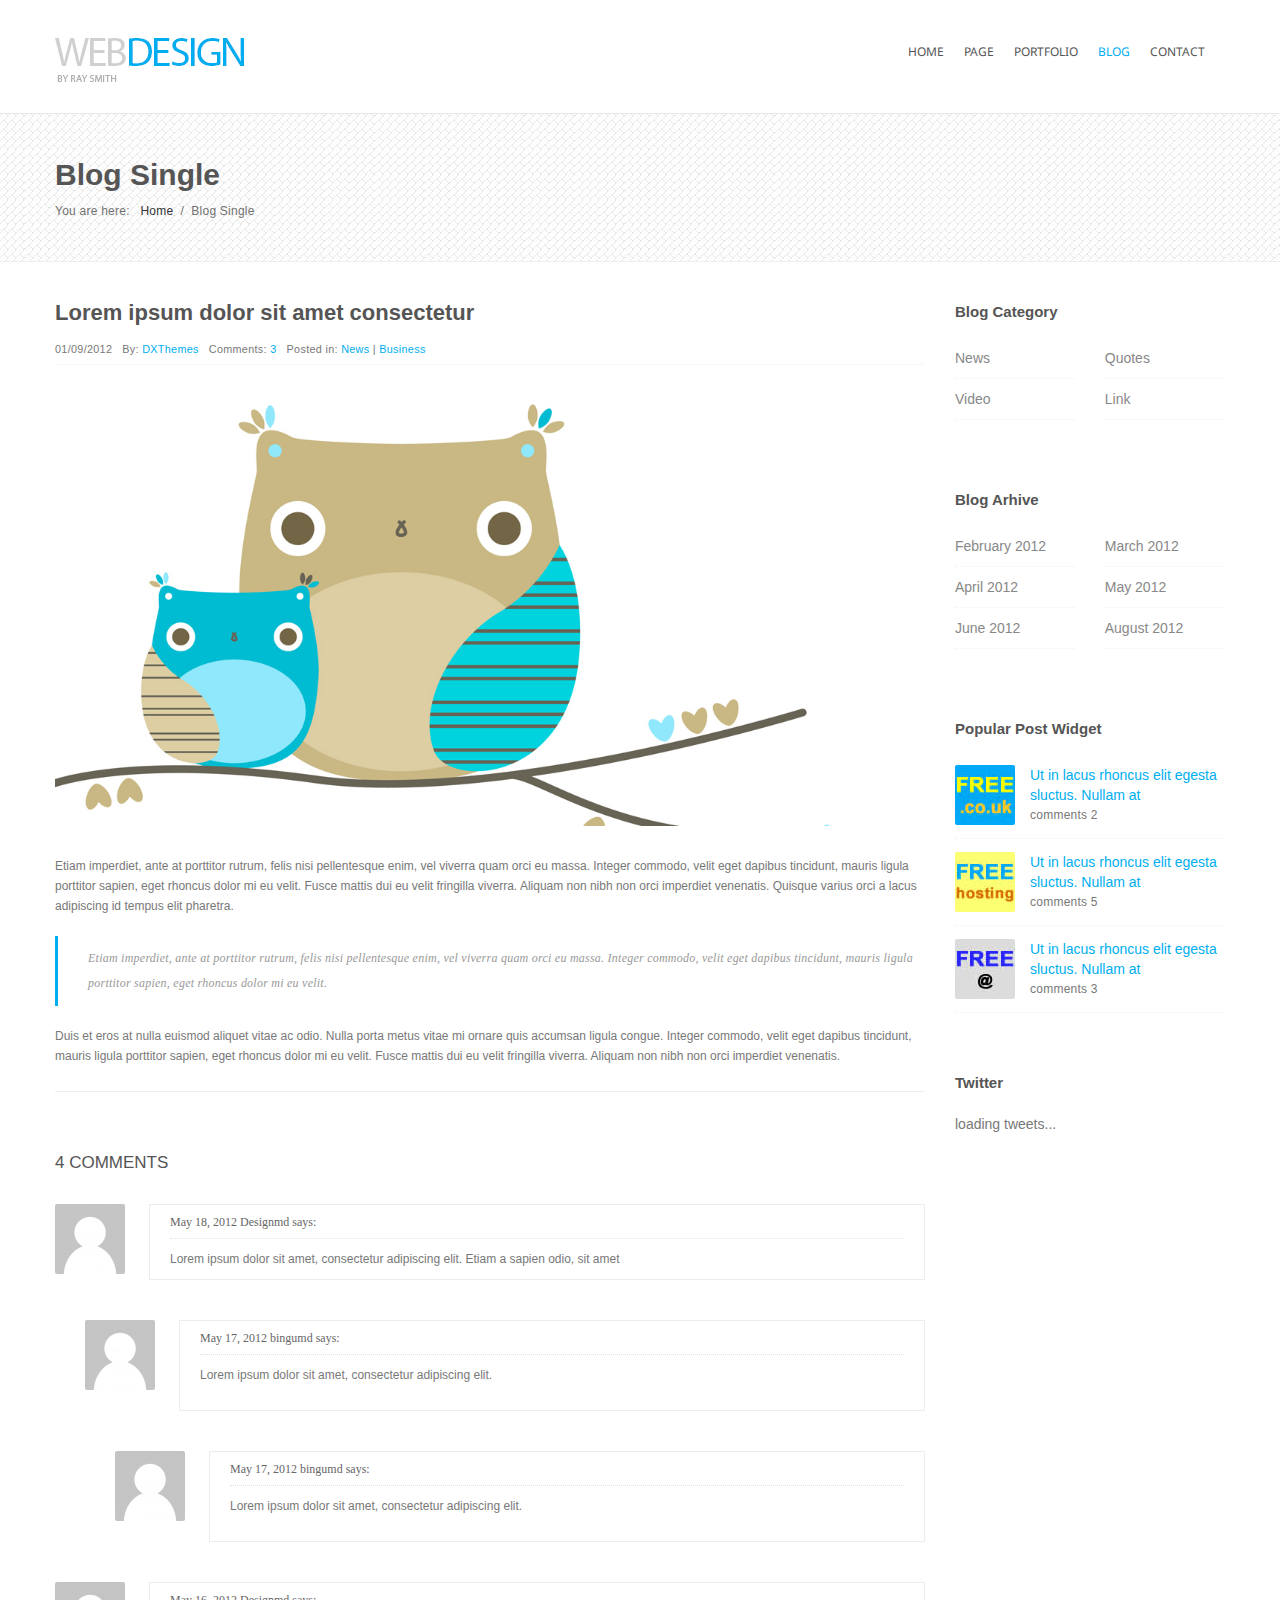
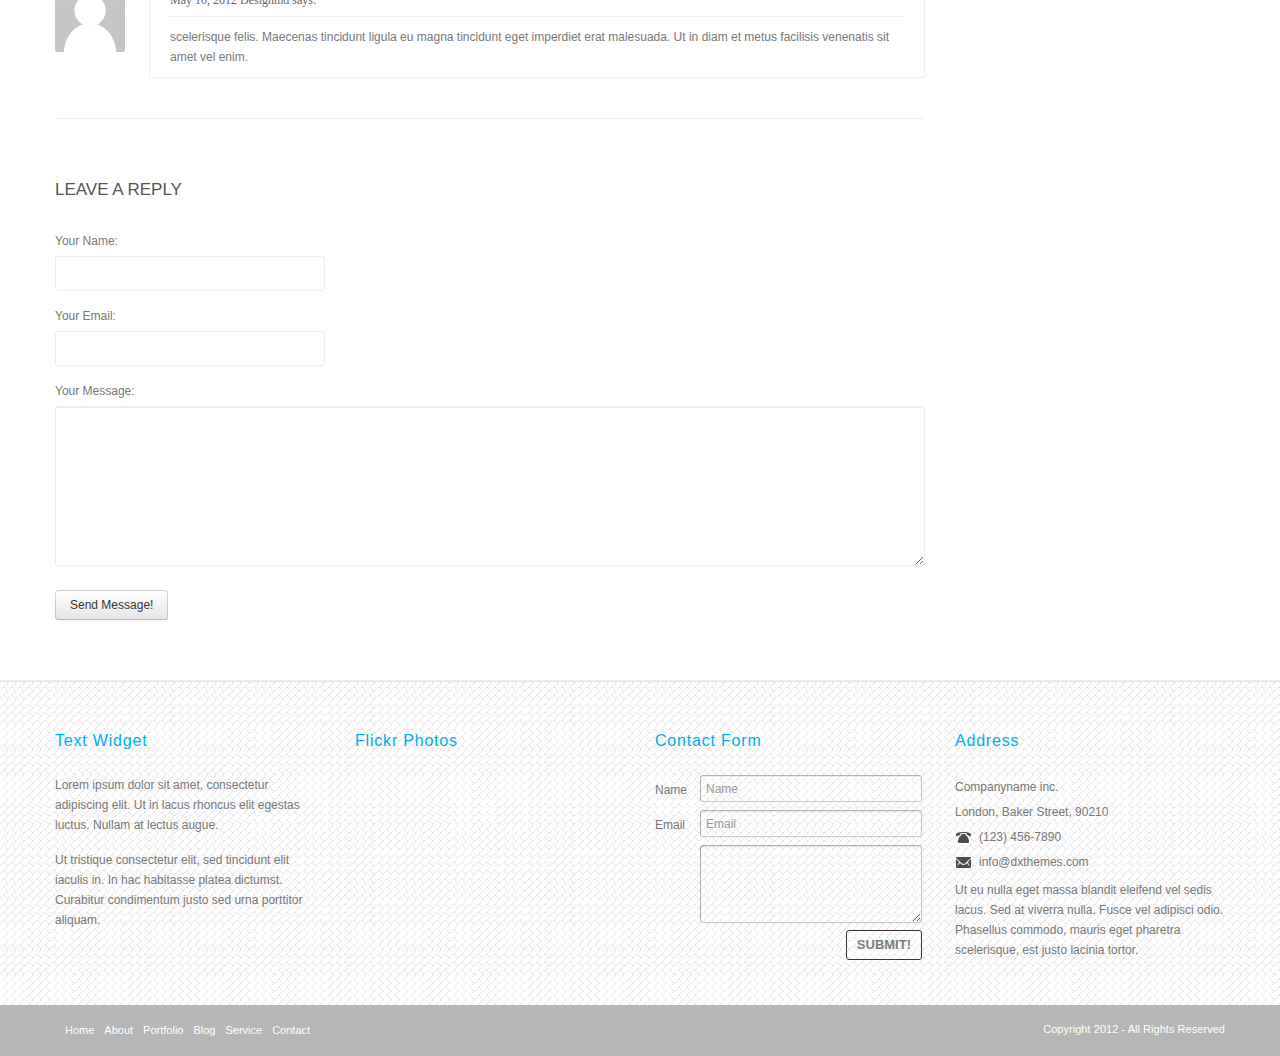
<file: blog-single.html>
<!DOCTYPE html>
<!--[if lt IE 7 ]><html class="ie ie6" lang="en"> <![endif]-->
<!--[if IE 7 ]><html class="ie ie7" lang="en"> <![endif]-->
<!--[if IE 8 ]><html class="ie ie8" lang="en"> <![endif]-->
<!--[if (gte IE 9)|!(IE)]><!--><html lang="en"> <!--<![endif]-->

<head>
    <meta http-equiv="Content-Type" content="text/html; charset=utf-8" />
    <meta name="viewport" content="width=100%; initial-scale=1; maximum-scale=1; minimum-scale=1; user-scalable=no;" />
    <link rel="icon" href="images/favicon.png" type="image/png">
    <link rel="shortcut icon" href="images/favicon.png" type="image/png" />
    <title>Home Page</title>
    <link href="css/bootstrap.css" type="text/css" rel="stylesheet"/>
    <link href="css/style.css" type="text/css" rel="stylesheet"/>
    <link href="css/prettyPhoto.css" type="text/css" rel="stylesheet"/>
    <link rel="stylesheet" type="text/css" href="css/style_common.css" />
    <link rel="stylesheet" type="text/css" href="css/style5.css" />
    <script type="text/javascript" src="js/jquery.min.js"></script>
    <script type="text/javascript" src="js/bootstrap.min.js"></script>
    <script type="text/javascript" src="js/jquery.easing.1.3.js"></script>
    <script type="text/javascript" src="js/jquery.quicksand.js"></script>
    <script type="text/javascript" src="js/superfish.js"></script>
    <script type="text/javascript" src="js/hoverIntent.js"></script>
    <script type="text/javascript" src="js/jquery.hoverdir.js"></script>
    <script type="text/javascript" src="js/jquery.flexslider.js"></script>
    <script type="text/javascript" src="js/jflickrfeed.min.js"></script>
    <script type="text/javascript" src="js/jquery.prettyPhoto.js"></script>
    <script type="text/javascript" src="js/jquery.elastislide.js"></script>
    <script type="text/javascript" src="js/jquery.tweet.js"></script>
    <script type="text/javascript" src="js/smoothscroll.js"></script>
    <script type="text/javascript" src="js/jquery.ui.totop.js"></script>
    <script type="text/javascript" src="js/main.js"></script>
    <script type="text/javascript" src="js/ajax-mail.js"></script>
    <script type="text/javascript" src="js/accordion.settings.js"></script>
    <script type="text/javascript" src="js/jquery.cslider.js"></script>
    <script type="text/javascript" src="js/modernizr.custom.28468.js"></script>



    <!--Le Google Fonts-->
    <link href='http://fonts.googleapis.com/css?family=Economica:700,400italic' rel='stylesheet' type='text/css'>

</head>

<body>

<header id="header">
    <div class="container">
        <div class="row">
            <div class="span3 logo">
                <a href="./index.html"><img src="images/logo.png" alt="logo"/></a>
            </div>
            <nav id="menu" class="pull-right">
                <ul>
                    <li><a href="./index.html" >Home</a></li>
                    <li><a href="./about.html">Page</a>
                        <ul>
                            <li><a href="./about.html">About Us</a></li>
                            <li class="last"><a href="./services.html" >Our Services</a></li>
                        </ul>
                    </li>
                    <li><a href="./portfolio2.html" >Portfolio</a>
                        <ul>
                            <li><a href="./portfolio2.html">Portfolio 2 col</a>
                                <ul>
                                    <li><a href="./portfolio2.html">Portfolio 2 Columns</a></li>
                                    <li class="last"><a href="./portfolio2ex.html">Portfolio 2 Columns Extended</a></li>
                                </ul>
                            </li>
                            <li><a href="./portfolio3.html">Portfolio 3 col</a>
                                <ul>
                                    <li><a href="./portfolio3.html">Portfolio 3 Columns</a></li>
                                    <li class="last"><a href="./portfolio3ex.html">Portfolio 3 Columns Extended</a></li>
                                </ul>
                            </li>
                            <li class="last"><a href="./portfolio4.html">Portfolio 4 col</a>
                                <ul>
                                    <li><a href="./portfolio4.html">Portfolio 4 Columns</a></li>
                                    <li class="last"><a href="./portfolio4ex.html">Portfolio 4 Columns Extended</a></li>
                                </ul>
                            </li>
                        </ul>
                    </li>
                    <li><a href="./blog.html" class="current">Blog</a>
                        <ul>
                            <li><a href="./blog.html">Blog</a></li>
                            <li class="last"><a href="./blog-single.html">Blog Single</a></li>
                        </ul>
                    </li>
                    <li><a href="./contact.html" >Contact</a></li>
                </ul>
            </nav>
        </div>

    </div>
</header>
<!--breadcrumbs -->
<div class="container breadcrumbs">
    <h1>Blog Single</h1>
    <div>You are here: &nbsp&nbsp<a href="#">Home</a> &nbsp/&nbsp Blog Single</div>
</div>

<!--container-->
<section id="container">
    <div class="container">
        <div class="row">
            <section id="page-sidebar" class="alignrleft span9">
                <article class="blog-post">
                    <h1>Lorem ipsum dolor sit amet consectetur</h1>
                    <ul class="meta clearfix">
                        <li>01/09/2012</li>
                        <li>By: <a href="#">DXThemes</a></li>
                        <li>Comments: <a href="#">3</a></li>
                        <li>Posted in: <a href="#">News</a> | <a href="#">Business</a></li>
                    </ul>
                    <img src="example/blog2.jpg" alt="photo"/>
                    <p>
                        Etiam imperdiet, ante at porttitor rutrum, felis nisi pellentesque enim, vel viverra quam orci eu massa. 
                        Integer commodo, velit eget dapibus tincidunt, mauris ligula porttitor sapien, eget rhoncus dolor mi eu velit. 
                        Fusce mattis dui eu velit fringilla viverra. Aliquam non nibh non orci imperdiet venenatis. 
                        Quisque varius orci a lacus adipiscing id tempus elit pharetra. 
                    </p>
                    <blockquote>
                        <p>
                            Etiam imperdiet, ante at porttitor rutrum, felis nisi pellentesque enim, vel viverra quam orci eu massa. 
                            Integer commodo, velit eget dapibus tincidunt, mauris ligula porttitor sapien, eget rhoncus dolor mi eu velit. 
                        </p>
                    </blockquote>
                    <p>
                        Duis et eros at nulla euismod aliquet vitae ac odio. 
                        Nulla porta metus vitae mi ornare quis accumsan ligula congue. 
                        Integer commodo, velit eget dapibus tincidunt, mauris ligula porttitor sapien, eget rhoncus dolor mi eu velit. 
                        Fusce mattis dui eu velit fringilla viverra. Aliquam non nibh non orci imperdiet venenatis. 
                    </p>
                </article>  

                <hr />

                <!--comments-->
                <div class="title-divider">
                    <div class="divider-arrow"></div>                                  
                    <h3>4 Comments</h3>
                </div>
                <div class="comments">
                    <ul class="comments-list">
                        <li class="clearfix comments_li">
                            <img src="images/avatar.png" alt="avatar" class="avatar"/>
                            <div class="textarea">
                                <p class="meta">May 18, 2012 Designmd says:</p>
                                <p>
                                    Lorem ipsum dolor sit amet, consectetur adipiscing elit. 
                                    Etiam a sapien odio, sit amet 
                                </p>
                            </div>
                            <ul>
                                <li>
                                    <img src="images/avatar.png" alt="avatar" class="avatar"/>
                                    <div class="textarea">
                                        <p class="meta">May 17, 2012 bingumd says:</p>
                                            <p>
                                                Lorem ipsum dolor sit amet, consectetur adipiscing elit. 
                                            </p>
                                        <div class="shadow-comments2"></div>
                                    </div>
                                    <ul>
                                        <li>
                                            <img src="images/avatar.png" alt="avatar" class="avatar"/>
                                            <div class="textarea">
                                                <p class="meta">May 17, 2012 bingumd says:</p>
                                                <p>
                                                    Lorem ipsum dolor sit amet, consectetur adipiscing elit.
                                                </p>
                                                <div class="shadow-comments2"></div>
                                            </div>
                                        </li>
                                    </ul>
                                </li>
                            </ul>
                       	</li>
                        <li>
                            <div><img src="images/avatar.png" alt="avatar" class="avatar"/></div>
                            <div class="textarea lastbt">
                                <p class="meta">May 16, 2012 Designmd says:</p>
                                <p>
                                    scelerisque felis. Maecenas tincidunt ligula eu magna tincidunt eget imperdiet erat malesuada. 
                                    Ut in diam et metus facilisis venenatis sit amet vel enim. 
                                </p>
                            </div>
                        </li>
                    </ul>
                </div>

                <hr />
                
                <!--commetns form-->
                <div class="title-divider">
                    <div class="divider-arrow"></div>                                  
                    <h3>Leave A Reply</h3>       
                </div>
                <form name="comment" method="post" action="" class="af-form" id="af-form">
                    <div class="af-outer af-required">
                        <div class="af-inner">
                            <label for="name" id="name_label">Your Name:</label>
                            <input type="text" name="name" id="name" size="30" value="" class="text-input input-xlarge" />
                            <label class="error" for="name" id="name_error">Name is required.</label>
                        </div>
                    </div>
                    <div class="af-outer af-required">
                        <div class="af-inner">
                            <label for="email" id="email_label">Your Email:</label>
                            <input type="text" name="email" id="email" size="30" value="" class="text-input input-xlarge" />
                            <label class="error" for="email" id="email_error">Email is required.</label>
                        </div>
                    </div>
                    <div class="af-outer af-required">
                        <div class="af-inner">
                            <label for="input-message" id="message_label">Your Message:</label>
                            <textarea name="message" id="input-message" cols="30" class="text-input"></textarea>
                            <label class="error" for="input-message" id="message_error">Message is required.</label>
                        </div>
                    </div>
                    <div class="af-outer af-required">
                        <div class="af-inner">
                            <input type="submit" name="submit" class="form-button btn" id="submit_btn" value="Send Message!" />
                        </div>
                    </div>
                </form>
            </section>
            <!--sidebar-->
            <aside id="sidebar" class="alignright span3">
                <section>
                    <div class="title-divider">
                        <div class="divider-arrow"></div>                               
                        <h4>Blog Category</h4>             
                    </div>
                    <ul class="ul-col2 clearfix">
                        <li><a href="#">News</a></li>
                        <li><a href="#">Quotes</a></li>
                        <li><a href="#">Video</a></li>
                        <li><a href="#">Link</a></li>
                    </ul>
                </section>
                <section>
                    <div class="title-divider">
                        <div class="divider-arrow"></div>                               
                        <h4>Blog Arhive</h4>             
                    </div>
                    <ul class="ul-col2 clearfix">
                        <li><a href="#">February 2012</a></li>
                        <li><a href="#">March 2012</a></li>
                        <li><a href="#">April 2012</a></li>
                        <li><a href="#">May 2012</a></li>
                        <li><a href="#">June 2012</a></li>
                        <li><a href="#">August 2012</a></li>
                    </ul>
                </section>
                <section class="post-widget">
                    <div class="title-divider">
                        <div class="divider-arrow"></div>                               
                        <h4>Popular Post Widget</h4>             
                    </div>
                    <ul class="clearfix">
                        <li>
                            <a href="#"><img src="example/sidebar1.jpg" alt="photo"/></a>
                            <a href="#">Ut in lacus rhoncus elit egesta sluctus. Nullam at</a>
                            <p>comments 2</p>
                            <div class="clear"></div>
                        </li>
                        <li>
                            <a href="#"><img src="example/sidebar2.jpg" alt="photo"/></a>
                            <a href="#">Ut in lacus rhoncus elit egesta sluctus. Nullam at</a>
                            <p>comments 5</p>
                            <div class="clear"></div>
                        </li>
                        <li>
                            <a href="#"><img src="example/sidebar3.jpg" alt="photo"/></a>
                            <a href="#">Ut in lacus rhoncus elit egesta sluctus. Nullam at</a>
                            <p>comments 3</p>
                            <div class="clear"></div>
                        </li>
                    </ul>
                </section>
                <!--twitter -->
                <section id="twitter-sidebar">
                    <div class="title-divider">
                        <div class="divider-arrow"></div>                               
                        <h4>Twitter</h4>             
                    </div>
                    <div class="twitter"></div> 
                    <script type="text/javascript">
                        $(document).ready(function(){
                           //twitter
                            $(".twitter").tweet({
                                  join_text: "auto",
                                  username: "twitter",
                                  avatar_size:40,
                                  count: 5,
                                  auto_join_text_default: "we said,",
                                  auto_join_text_ed: "we",
                                  auto_join_text_ing: "we were",
                                  auto_join_text_reply: "we replied",
                                  auto_join_text_url: "we were checking out",
                                  loading_text: "loading tweets..."
                            });
                        });
                    </script>
                </section>
            </aside>
        </div>
    </div>    
</section>

<!--footer-->
<footer id="footer">
    <div class="container">
        <div class="row">
            <div class="span3">
                <h3>Text Widget</h3>
                <p>Lorem ipsum dolor sit amet, consectetur adipiscing elit. Ut in lacus rhoncus elit egestas luctus. Nullam at lectus augue.</p>
                <p>Ut tristique consectetur elit, sed tincidunt elit iaculis in. In hac habitasse platea dictumst. Curabitur condimentum justo sed urna porttitor aliquam.</p>
            </div>
            <div class="span3">
                <h3>Flickr Photos</h3>
                <ul class="flickr clearfix"></ul>
            </div>
            <div class="span3">
                <h3>Contact Form</h3>
                <form id="contact" class="form-horizontal" method="post">
                    <div class="control-group">
                        <label class="control-label" for="inputName">Name</label>
                        <div class="controls">
                            <input type="text" id="inputName" placeholder="Name" name="inputName">
                            <label class="ferror" for="inputName" id="fname_error">Name is required.</label>
                        </div>
                    </div>
                    <div class="control-group">
                        <label class="control-label" for="inputEmail">Email</label>
                        <div class="controls">
                            <input type="text" id="inputEmail" placeholder="Email" name="inputEmail">
                            <label class="ferror" for="inputEmail" id="femail_error">Email is required.</label>
                        </div>
                    </div>
                    <div class="control-group">
                        <label class="control-label" for="inputMessage"></label>
                        <div class="controls">
                            <textarea rows="3" id="inputMessage" name="inputMessage"></textarea>
                            <label class="ferror" for="inputMessage" id="fmessage_error">Message is required.</label>
                        </div>
                    </div>
                    <div class="submit-div">
                        <input type="submit" class="btn pull-right footer-button" value="SUBMIT!">
                    </div>
                </form>
            </div>
            <div class="span3">
                <h3>Address</h3>
                <address>
                    Companyname inc.<br>
                    London,  Baker Street, 90210<br>
                    <i class="myicon-phone"></i>(123) 456-7890<br>
                    <i class="myicon-mail"></i>info@dxthemes.com
                </address>
                Ut eu nulla eget massa blandit eleifend vel sedis lacus. Sed at viverra nulla. Fusce vel adipisci odio. Phasellus commodo, mauris eget pharetra scelerisque, est justo lacinia tortor.
            </div>
        </div>
    </div>
</footer>

<!--footer menu-->
<section id="footer-menu">
    <div class="container">
        <div class="row">
            <div class="span8 hidden-phone">
                <ul>
                    <li><a href="#">Home</a></li>
                    <li><a href="#">About</a></li>
                    <li><a href="#">Portfolio</a></li>
                    <li><a href="#">Blog</a></li>
                    <li><a href="#">Service</a></li>
                    <li><a href="#">Contact</a></li>
                </ul>
            </div>
            <p class="span4"><span class="pull-right">Copyright 2012 - All Rights Reserved</span></p>
        </div>
    </div>
</section>
</body>
</html>
</file>
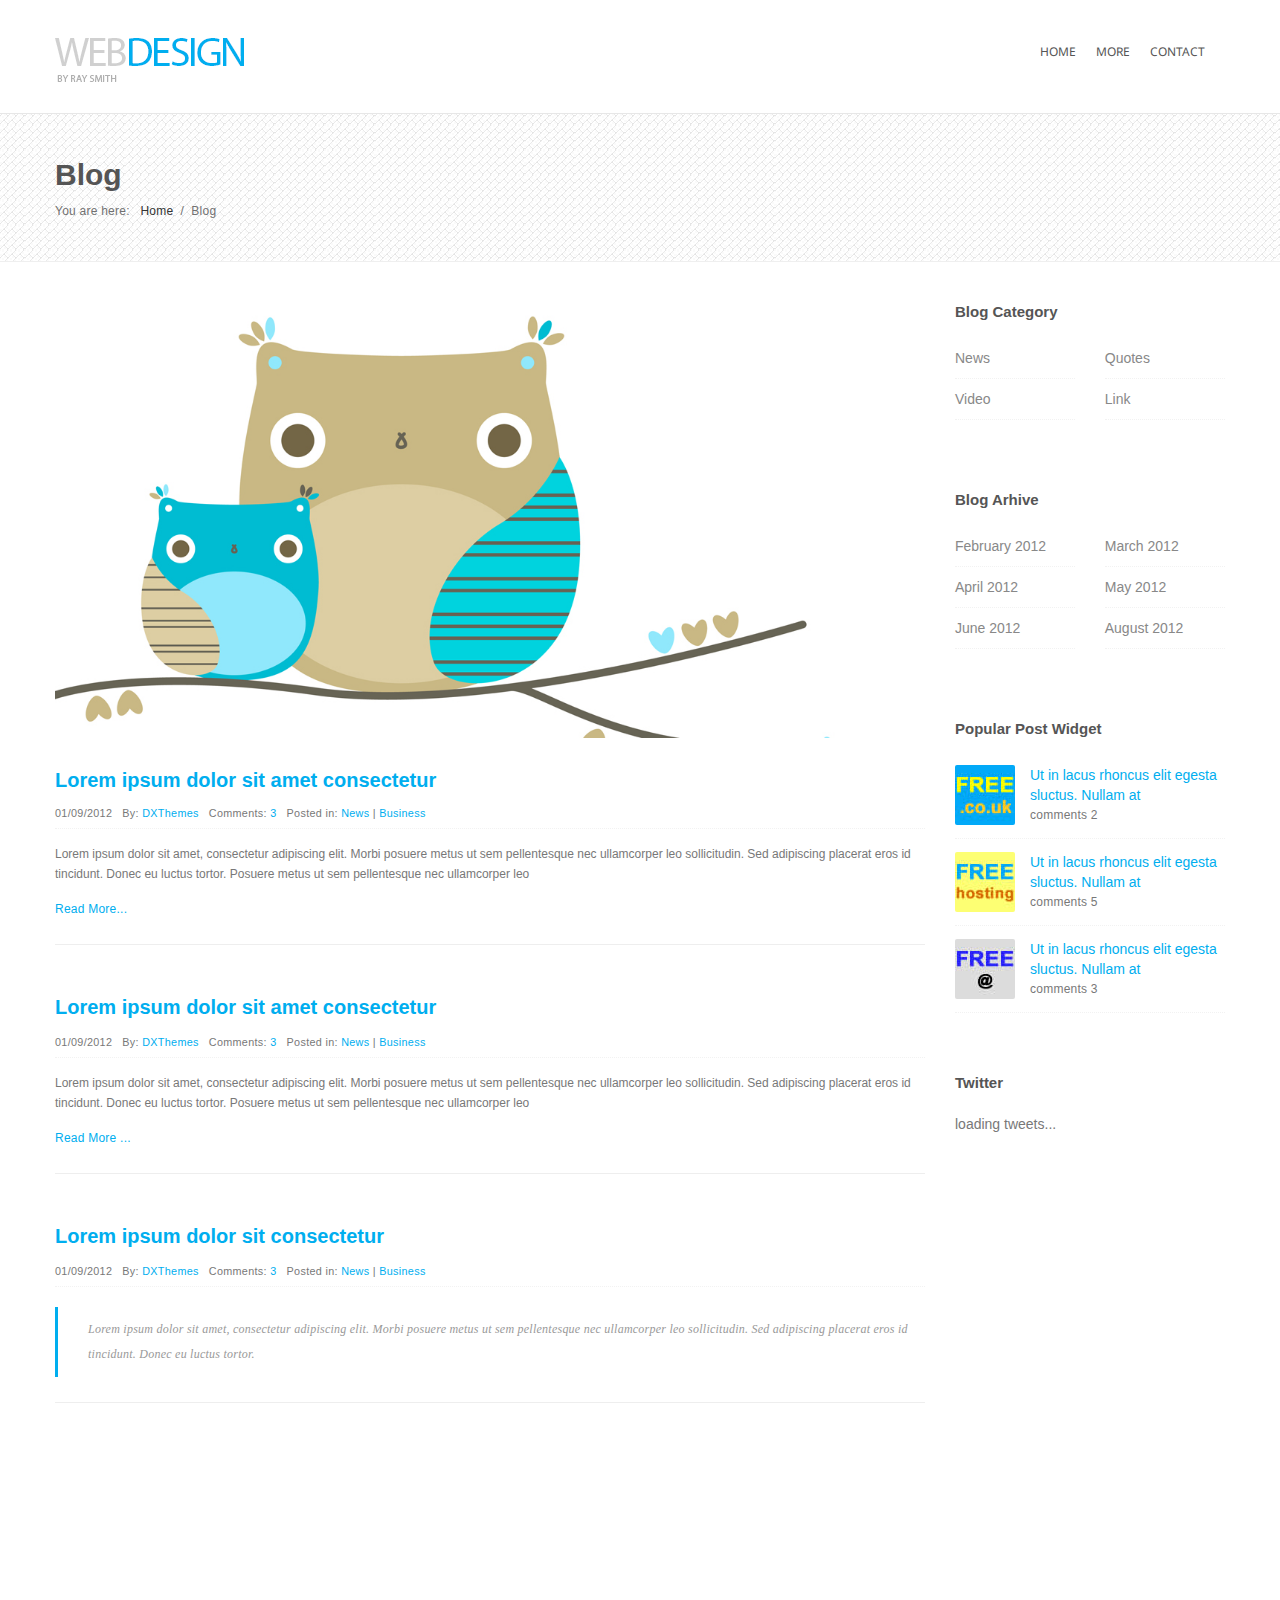
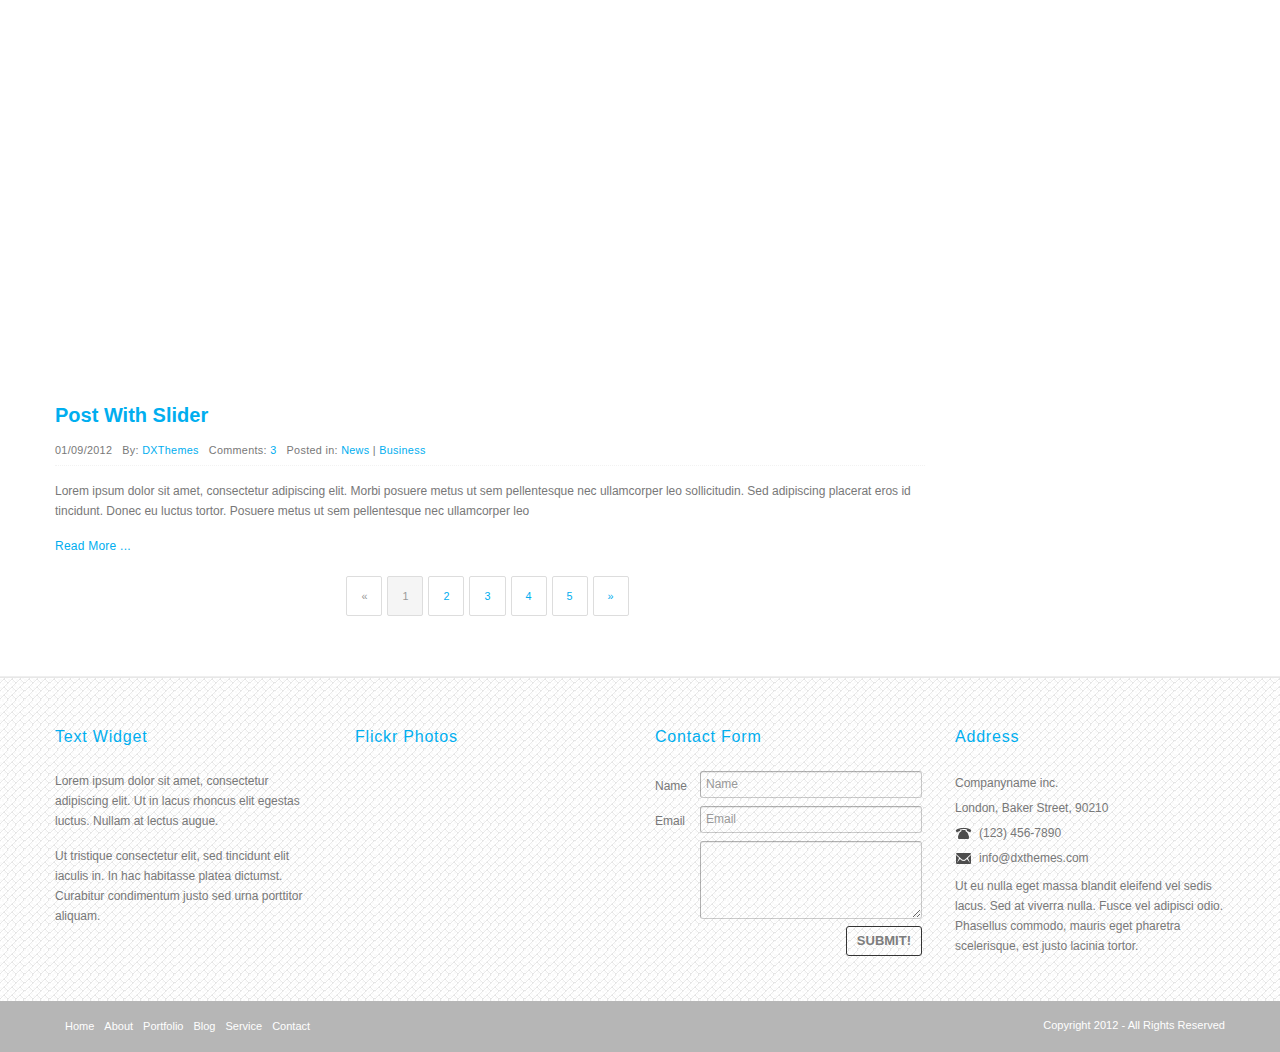
<file: blog.html>
<!DOCTYPE html>
<!--[if lt IE 7 ]><html class="ie ie6" lang="en"> <![endif]-->
<!--[if IE 7 ]><html class="ie ie7" lang="en"> <![endif]-->
<!--[if IE 8 ]><html class="ie ie8" lang="en"> <![endif]-->
<!--[if (gte IE 9)|!(IE)]><!--><html lang="en"> <!--<![endif]-->

<head>
    <meta http-equiv="Content-Type" content="text/html; charset=utf-8" />
    <meta name="viewport" content="width=100%; initial-scale=1; maximum-scale=1; minimum-scale=1; user-scalable=no;" />
    <link rel="icon" href="images/favicon.png" type="image/png">
    <link rel="shortcut icon" href="images/favicon.png" type="image/png" />
    <title>Home Page</title>
    <link href="css/bootstrap.css" type="text/css" rel="stylesheet"/>
    <link href="css/style.css" type="text/css" rel="stylesheet"/>
    <link href="css/prettyPhoto.css" type="text/css" rel="stylesheet"/>
    <link rel="stylesheet" type="text/css" href="css/style_common.css" />
    <link rel="stylesheet" type="text/css" href="css/style5.css" />
    <script type="text/javascript" src="js/jquery.min.js"></script>
    <script type="text/javascript" src="js/bootstrap.min.js"></script>
    <script type="text/javascript" src="js/jquery.easing.1.3.js"></script>
    <script type="text/javascript" src="js/jquery.quicksand.js"></script>
    <script type="text/javascript" src="js/superfish.js"></script>
    <script type="text/javascript" src="js/hoverIntent.js"></script>
    <script type="text/javascript" src="js/jquery.hoverdir.js"></script>
    <script type="text/javascript" src="js/jquery.flexslider.js"></script>
    <script type="text/javascript" src="js/jflickrfeed.min.js"></script>
    <script type="text/javascript" src="js/jquery.prettyPhoto.js"></script>
    <script type="text/javascript" src="js/jquery.elastislide.js"></script>
    <script type="text/javascript" src="js/jquery.tweet.js"></script>
    <script type="text/javascript" src="js/smoothscroll.js"></script>
    <script type="text/javascript" src="js/jquery.ui.totop.js"></script>
    <script type="text/javascript" src="js/main.js"></script>
    <script type="text/javascript" src="js/ajax-mail.js"></script>
    <script type="text/javascript" src="js/accordion.settings.js"></script>
    <script type="text/javascript" src="js/jquery.cslider.js"></script>
    <script type="text/javascript" src="js/modernizr.custom.28468.js"></script>



    <!--Le Google Fonts-->
    <link href='http://fonts.googleapis.com/css?family=Economica:700,400italic' rel='stylesheet' type='text/css'>

</head>

<body>

<header id="header">
    <div class="container">
        <div class="row">
            <div class="span3 logo">
                <a href="./index.html"><img src="images/logo.png" alt="logo"/></a>
            </div>
            <nav id="menu" class="pull-right">
                <ul>
                    <li><a href="./index.html" >Home</a></li>
                    <li><a href="./about.html">More</a>
                        <ul>
                            <li><a href="./about.html">About Us</a></li>
                            <li class="last"><a href="./services.html" >Our Services</a></li>
                        </ul>
                    </li>
                    <!-- <li><a href="./portfolio2.html" >Portfolio</a>
                        <ul>
                            <li><a href="./portfolio2.html">Portfolio 2 col</a>
                                <ul>
                                    <li><a href="./portfolio2.html">Portfolio 2 Columns</a></li>
                                    <li class="last"><a href="./portfolio2ex.html">Portfolio 2 Columns Extended</a></li>
                                </ul>
                            </li>
                            <li><a href="./portfolio3.html">Portfolio 3 col</a>
                                <ul>
                                    <li><a href="./portfolio3.html">Portfolio 3 Columns</a></li>
                                    <li class="last"><a href="./portfolio3ex.html">Portfolio 3 Columns Extended</a></li>
                                </ul>
                            </li>
                            <li class="last"><a href="./portfolio4.html">Portfolio 4 col</a>
                                <ul>
                                    <li><a href="./portfolio4.html">Portfolio 4 Columns</a></li>
                                    <li class="last"><a href="./portfolio4ex.html">Portfolio 4 Columns Extended</a></li>
                                </ul>
                            </li>
                        </ul> 
                    </li>
                    <li><a href="./blog.html" class="current">Blog</a>
                        <ul>
                            <li><a href="./blog.html">Blog</a></li>
                            <li class="last"><a href="./blog-single.html">Blog Single</a></li>
                        </ul> -->
                    </li>
                    <li><a href="./contact.html" >Contact</a></li>
                </ul>
            </nav>
        </div>

    </div>
</header>
<!--breadcrumbs -->
<div class="container breadcrumbs">
    <h1>Blog</h1>
    <div>You are here: &nbsp&nbsp<a href="#">Home</a> &nbsp/&nbsp Blog</div>
</div>
<!--container-->
<section id="container">
    <div class="container">
        <div class="row">
            <section id="page-sidebar" class="alignleft span9">
                <article class="blog-post">
                    <a href="#"><img src="example/blog2.jpg" alt="photo"/></a>
                    <h2 class="post-title"><a href="#">Lorem ipsum dolor sit amet consectetur</a></h2>
                    <ul class="meta clearfix">
                        <li>01/09/2012</li>
                        <li>By: <a href="#">DXThemes</a></li>
                        <li>Comments: <a href="#">3</a></li>
                        <li>Posted in: <a href="#">News</a> | <a href="#">Business</a></li>
                    </ul>
                    <p>
                        Lorem ipsum dolor sit amet, consectetur adipiscing elit. 
                        Morbi posuere metus ut sem pellentesque nec ullamcorper leo sollicitudin. 
                        Sed adipiscing placerat eros id tincidunt. Donec eu luctus tortor.
                        Posuere metus ut sem pellentesque nec ullamcorper leo 
                    </p>
                    <a href="#" class="read-more">Read More...</a>
                </article>

                <hr />

                <article class="blog-post">
                    <h2><a href="#">Lorem ipsum dolor sit amet consectetur</a></h2>
                    <ul class="meta clearfix">
                        <li>01/09/2012</li>
                        <li>By: <a href="#">DXThemes</a></li>
                        <li>Comments: <a href="#">3</a></li>
                        <li>Posted in: <a href="#">News</a> | <a href="#">Business</a></li>
                    </ul>
                    <p>
                        Lorem ipsum dolor sit amet, consectetur adipiscing elit. 
                        Morbi posuere metus ut sem pellentesque nec ullamcorper leo sollicitudin. 
                        Sed adipiscing placerat eros id tincidunt. Donec eu luctus tortor.
                        Posuere metus ut sem pellentesque nec ullamcorper leo 
                    </p>
                    <a href="#" class="read-more">Read More ...</a>
                </article>

                <hr />

                <article class="blog-post">
                    <h2><a href="#">Lorem ipsum dolor sit consectetur</a></h2>
                    <ul class="meta clearfix">
                        <li>01/09/2012</li>
                        <li>By: <a href="#">DXThemes</a></li>
                        <li>Comments: <a href="#">3</a></li>
                        <li>Posted in: <a href="#">News</a> | <a href="#">Business</a></li>
                    </ul>
                    <blockquote>
                        <p>
                            Lorem ipsum dolor sit amet, consectetur adipiscing elit. 
                            Morbi posuere metus ut sem pellentesque nec ullamcorper leo sollicitudin. 
                            Sed adipiscing placerat eros id tincidunt. Donec eu luctus tortor.
                        </p>
                    </blockquote>
                </article>

                <hr />

                <article class="blog-post">
                    <div class="video">
                        <iframe src="http://player.vimeo.com/video/46225302" width="" height="" frameborder="0" webkitAllowFullScreen mozallowfullscreen allowFullScreen></iframe>
                    </div>
                    <h2><a href="#">Post With Slider</a></h2>
                    <ul class="meta clearfix">
                        <li>01/09/2012</li>
                        <li>By: <a href="#">DXThemes</a></li>
                        <li>Comments: <a href="#">3</a></li>
                        <li>Posted in: <a href="#">News</a> | <a href="#">Business</a></li>
                    </ul>
                    <p>
                        Lorem ipsum dolor sit amet, consectetur adipiscing elit. 
                        Morbi posuere metus ut sem pellentesque nec ullamcorper leo sollicitudin. 
                        Sed adipiscing placerat eros id tincidunt. Donec eu luctus tortor.
                        Posuere metus ut sem pellentesque nec ullamcorper leo 
                    </p>
                    <a href="#" class="read-more">Read More ...</a>
                </article>
                <!--pagination-->
                <div class="pagination pagination-centered">
                    <ul>
                        <li class="disabled"><a href="#">&laquo;</a></li>
                        <li class="active"><a href="#">1</a></li>
                        <li><a href="#">2</a></li>
                        <li><a href="#">3</a></li>
                        <li><a href="#">4</a></li>
                        <li><a href="#">5</a></li>
                        <li><a href="#">&raquo;</a></li>
                    </ul>
                </div>
            </section>
            <!--sidebar-->
            <aside id="sidebar" class="alignright span3">
                <section>
                    <div class="title-divider">
                        <div class="divider-arrow"></div>                               
                        <h4>Blog Category</h4>             
                    </div>
                    <ul class="ul-col2 clearfix">
                        <li><a href="#">News</a></li>
                        <li><a href="#">Quotes</a></li>
                        <li><a href="#">Video</a></li>
                        <li><a href="#">Link</a></li>
                    </ul>
                </section>
                <section>
                    <div class="title-divider">
                        <div class="divider-arrow"></div>                               
                        <h4>Blog Arhive</h4>             
                    </div>
                    <ul class="ul-col2 clearfix">
                        <li><a href="#">February 2012</a></li>
                        <li><a href="#">March 2012</a></li>
                        <li><a href="#">April 2012</a></li>
                        <li><a href="#">May 2012</a></li>
                        <li><a href="#">June 2012</a></li>
                        <li><a href="#">August 2012</a></li>
                    </ul>
                </section>
                <section class="post-widget">
                    <div class="title-divider">
                        <div class="divider-arrow"></div>                               
                        <h4>Popular Post Widget</h4>             
                    </div>
                    <ul class="clearfix">
                        <li>
                            <a href="#"><img src="example/sidebar1.jpg" alt="photo"/></a>
                            <a href="#">Ut in lacus rhoncus elit egesta sluctus. Nullam at</a>
                            <p>comments 2</p>
                            <div class="clear"></div>
                        </li>
                        <li>
                            <a href="#"><img src="example/sidebar2.jpg" alt="photo"/></a>
                            <a href="#">Ut in lacus rhoncus elit egesta sluctus. Nullam at</a>
                            <p>comments 5</p>
                            <div class="clear"></div>
                        </li>
                        <li>
                            <a href="#"><img src="example/sidebar3.jpg" alt="photo"/></a>
                            <a href="#">Ut in lacus rhoncus elit egesta sluctus. Nullam at</a>
                            <p>comments 3</p>
                            <div class="clear"></div>
                        </li>
                    </ul>
                </section>
                <!--twitter -->
                <section id="twitter-sidebar">
                    <div class="title-divider">
                        <div class="divider-arrow"></div>                               
                        <h4>Twitter</h4>             
                    </div>
                    <div class="twitter"></div>
                    <script type="text/javascript">
                        $(document).ready(function(){
                            $(".twitter").tweet({
                                  join_text: "auto",
                                  username: "twitter",
                                  avatar_size:40,
                                  count: 5,
                                  auto_join_text_default: "we said,",
                                  auto_join_text_ed: "we",
                                  auto_join_text_ing: "we were",
                                  auto_join_text_reply: "we replied",
                                  auto_join_text_url: "we were checking out",
                                  loading_text: "loading tweets..."
                            });
                        });
                    </script>
                </section>
            </aside>
        </div>
    </div>
</section>

<!--footer-->
<footer id="footer">
    <div class="container">
        <div class="row">
            <div class="span3">
                <h3>Text Widget</h3>
                <p>Lorem ipsum dolor sit amet, consectetur adipiscing elit. Ut in lacus rhoncus elit egestas luctus. Nullam at lectus augue.</p>
                <p>Ut tristique consectetur elit, sed tincidunt elit iaculis in. In hac habitasse platea dictumst. Curabitur condimentum justo sed urna porttitor aliquam.</p>
            </div>
            <div class="span3">
                <h3>Flickr Photos</h3>
                <ul class="flickr clearfix"></ul>
            </div>
            <div class="span3">
                <h3>Contact Form</h3>
                <form id="contact" class="form-horizontal" method="post">
                    <div class="control-group">
                        <label class="control-label" for="inputName">Name</label>
                        <div class="controls">
                            <input type="text" id="inputName" placeholder="Name" name="inputName">
                            <label class="ferror" for="inputName" id="fname_error">Name is required.</label>
                        </div>
                    </div>
                    <div class="control-group">
                        <label class="control-label" for="inputEmail">Email</label>
                        <div class="controls">
                            <input type="text" id="inputEmail" placeholder="Email" name="inputEmail">
                            <label class="ferror" for="inputEmail" id="femail_error">Email is required.</label>
                        </div>
                    </div>
                    <div class="control-group">
                        <label class="control-label" for="inputMessage"></label>
                        <div class="controls">
                            <textarea rows="3" id="inputMessage" name="inputMessage"></textarea>
                            <label class="ferror" for="inputMessage" id="fmessage_error">Message is required.</label>
                        </div>
                    </div>
                    <div class="submit-div">
                        <input type="submit" class="btn pull-right footer-button" value="SUBMIT!">
                    </div>
                </form>
            </div>
            <div class="span3">
                <h3>Address</h3>
                <address>
                    Companyname inc.<br>
                    London,  Baker Street, 90210<br>
                    <i class="myicon-phone"></i>(123) 456-7890<br>
                    <i class="myicon-mail"></i>info@dxthemes.com
                </address>
                Ut eu nulla eget massa blandit eleifend vel sedis lacus. Sed at viverra nulla. Fusce vel adipisci odio. Phasellus commodo, mauris eget pharetra scelerisque, est justo lacinia tortor.
            </div>
        </div>
    </div>
</footer>

<!--footer menu-->
<section id="footer-menu">
    <div class="container">
        <div class="row">
            <div class="span8 hidden-phone">
                <ul>
                    <li><a href="#">Home</a></li>
                    <li><a href="#">About</a></li>
                    <li><a href="#">Portfolio</a></li>
                    <li><a href="#">Blog</a></li>
                    <li><a href="#">Service</a></li>
                    <li><a href="#">Contact</a></li>
                </ul>
            </div>
            <p class="span4"><span class="pull-right">Copyright 2012 - All Rights Reserved</span></p>
        </div>
    </div>
</section>
</body>
</html>
</file>
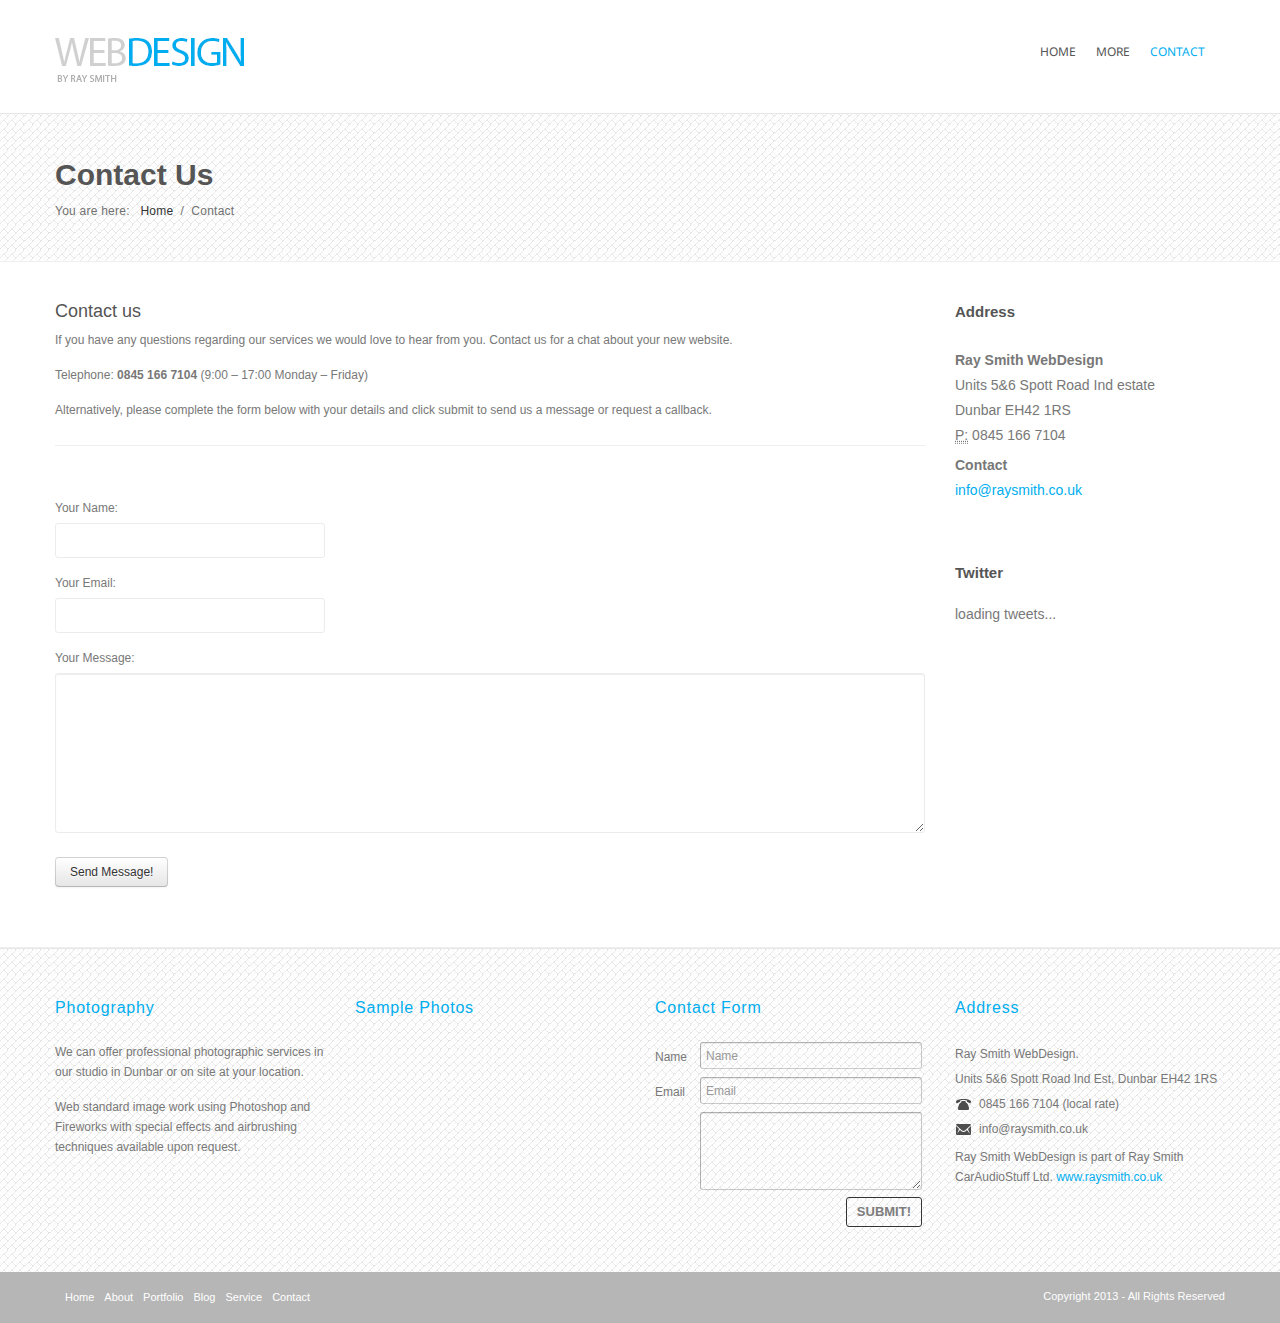
<file: contact.html>
<!DOCTYPE html>
<!--[if lt IE 7 ]><html class="ie ie6" lang="en"> <![endif]-->
<!--[if IE 7 ]><html class="ie ie7" lang="en"> <![endif]-->
<!--[if IE 8 ]><html class="ie ie8" lang="en"> <![endif]-->
<!--[if (gte IE 9)|!(IE)]><!--><html lang="en"> <!--<![endif]-->

<head>
    <meta http-equiv="Content-Type" content="text/html; charset=utf-8" />
    <meta name="viewport" content="width=100%; initial-scale=1; maximum-scale=1; minimum-scale=1; user-scalable=no;" />
    <link rel="icon" href="images/favicon.png" type="image/png">
    <link rel="shortcut icon" href="images/favicon.png" type="image/png" />
    <title>Home Page</title>
    <link href="css/bootstrap.css" type="text/css" rel="stylesheet"/>
    <link href="css/style.css" type="text/css" rel="stylesheet"/>
    <link href="css/prettyPhoto.css" type="text/css" rel="stylesheet"/>
    <link rel="stylesheet" type="text/css" href="css/style_common.css" />
    <link rel="stylesheet" type="text/css" href="css/style5.css" />
    <script type="text/javascript" src="js/jquery.min.js"></script>
    <script type="text/javascript" src="js/bootstrap.min.js"></script>
    <script type="text/javascript" src="js/jquery.easing.1.3.js"></script>
    <script type="text/javascript" src="js/jquery.quicksand.js"></script>
    <script type="text/javascript" src="js/superfish.js"></script>
    <script type="text/javascript" src="js/hoverIntent.js"></script>
    <script type="text/javascript" src="js/jquery.hoverdir.js"></script>
    <script type="text/javascript" src="js/jquery.flexslider.js"></script>
    <script type="text/javascript" src="js/jflickrfeed.min.js"></script>
    <script type="text/javascript" src="js/jquery.prettyPhoto.js"></script>
    <script type="text/javascript" src="js/jquery.elastislide.js"></script>
    <script type="text/javascript" src="js/jquery.tweet.js"></script>
    <script type="text/javascript" src="js/smoothscroll.js"></script>
    <script type="text/javascript" src="js/jquery.ui.totop.js"></script>
    <script type="text/javascript" src="js/main.js"></script>
    <script type="text/javascript" src="js/ajax-mail.js"></script>
    <script type="text/javascript" src="js/accordion.settings.js"></script>
    <script type="text/javascript" src="js/jquery.cslider.js"></script>
    <script type="text/javascript" src="js/modernizr.custom.28468.js"></script>



    <!--Le Google Fonts-->
    <link href='http://fonts.googleapis.com/css?family=Economica:700,400italic' rel='stylesheet' type='text/css'>

</head>

<body>

<header id="header">
    <div class="container">
        <div class="row">
            <div class="span3 logo">
                <a href="./index.html"><img src="images/logo.png" alt="logo"/></a>
            </div>
            <nav id="menu" class="pull-right">
                <ul>
                    <li><a href="./index.html" >Home</a></li>
                    <li><a href="./about.html">More</a>
                        <ul>
                            <li><a href="./about.html">About Us</a></li>
                            <li class="last"><a href="./services.html" >Our Services</a></li>
                        </ul>
                    </li>
                    <!-- <li><a href="./portfolio2.html" >Portfolio</a>
                        <ul>
                            <li><a href="./portfolio2.html">Portfolio 2 col</a>
                                <ul>
                                    <li><a href="./portfolio2.html">Portfolio 2 Columns</a></li>
                                    <li class="last"><a href="./portfolio2ex.html">Portfolio 2 Columns Extended</a></li>
                                </ul>
                            </li>
                            <li><a href="./portfolio3.html">Portfolio 3 col</a>
                                <ul>
                                    <li><a href="./portfolio3.html">Portfolio 3 Columns</a></li>
                                    <li class="last"><a href="./portfolio3ex.html">Portfolio 3 Columns Extended</a></li>
                                </ul>
                            </li>
                            <li class="last"><a href="./portfolio4.html">Portfolio 4 col</a>
                                <ul>
                                    <li><a href="./portfolio4.html">Portfolio 4 Columns</a></li>
                                    <li class="last"><a href="./portfolio4ex.html">Portfolio 4 Columns Extended</a></li>
                                </ul>
                            </li>
                        </ul> 
                    </li>
                    <li><a href="./blog.html">Blog</a>
                        <ul>
                            <li><a href="./blog.html">Blog</a></li>
                            <li class="last"><a href="./blog-single.html">Blog Single</a></li>
                        </ul> -->
                    </li>
                    <li><a href="./contact.html" class="current">Contact</a></li>
                </ul>
            </nav>
        </div>

    </div>
</header>
<!--breadcrumbs -->
<div class="container breadcrumbs">
    <h1>Contact Us</h1>
    <div>You are here: &nbsp&nbsp<a href="#">Home</a> &nbsp/&nbsp Contact</div>
</div>

<!--container-->
<section id="container">
    <div class="container">
        <div class="row">
            <section id="page-sidebar" class="alignrleft span9">
                <article>
                    <h3>Contact us</h3>
                    <p style="text-align: left;">If you have any questions regarding our services we would love to hear from you. Contact us for a chat about your new website.</p>
<p style="text-align: left;">Telephone: <strong>0845 166 7104</strong> (9:00 – 17:00 Monday – Friday)</p>
<p>Alternatively, please complete the form below with your details and click submit to send us a message or request a callback.</p>
                </article>  

                <hr />
                
                <form name="contact" method="post" action="contact.html" class="af-form" id="af-form">
                    <div class="af-outer af-required">
                        <div class="af-inner">
                            <label for="name" id="name_label">Your Name:</label>
                            <input type="text" name="name" id="name" size="30" value="" class="text-input input-xlarge" />
                            <label class="error" for="name" id="name_error">Name is required.</label>
                        </div>
                    </div>
                    <div class="af-outer af-required">
                        <div class="af-inner">
                            <label for="email" id="email_label">Your Email:</label>
                            <input type="text" name="email" id="email" size="30" value="" class="text-input input-xlarge" />
                            <label class="error" for="email" id="email_error">Email is required.</label>
                        </div>
                    </div>
                    <div class="af-outer af-required">
                        <div class="af-inner">
                            <label for="input-message" id="message_label">Your Message:</label>
                            <textarea name="message" id="input-message" cols="30" class="text-input"></textarea>
                            <label class="error" for="input-message" id="message_error">Message is required.</label>
                        </div>
                    </div>
                    <div class="af-outer af-required">
                        <div class="af-inner">
                            <input type="submit" name="submit" class="form-button btn" id="submit_btn" value="Send Message!" />
                        </div>
                    </div>
                </form>
            </section>
            <!--sidebar-->
            <aside id="sidebar" class="alignright span3">
                <section>
                    <div class="title-divider">
                        <div class="divider-arrow"></div>                               
                        <h4>Address</h4>             
                    </div>
                    <address>
                        <strong>Ray Smith WebDesign</strong><br>
                        Units 5&6 Spott Road Ind estate<br>
                        Dunbar EH42 1RS<br>
                        <abbr title="Phone">P:</abbr> 0845 166 7104
                      </address>
                    <address>
                        <strong>Contact</strong><br>
                        <a href="mailto:#">info@raysmith.co.uk</a>
                    </address>
                </section>
                <!--twitter -->
                <section id="twitter-sidebar">
                    <div class="title-divider">
                        <div class="divider-arrow"></div>                               
                        <h4>Twitter</h4>             
                    </div>
                    <div class="twitter"></div>
                    <script type="text/javascript">
                        $(document).ready(function(){
                            //twitter
                            $(".twitter").tweet({
                                join_text: "auto",
                                username: "twitter",
                                avatar_size:40,
                                count: 2,
                                auto_join_text_default: "we said,",
                                auto_join_text_ed: "we",
                                auto_join_text_ing: "we were",
                                auto_join_text_reply: "we replied",
                                auto_join_text_url: "we were checking out",
                                loading_text: "loading tweets..."
                            });
                        });
                    </script>
                </section>
            </aside>
        </div>
    </div>    
</section>

<!--footer-->
<footer id="footer">
    <div class="container">
        <div class="row">
            <div class="span3">
                <h3>Photography</h3>
                <p>We can offer professional photographic services in our studio in Dunbar or on site at your location.</p>
                <p>Web standard image work using Photoshop and Fireworks with special effects and airbrushing techniques available upon request.</p>
            </div>
            <div class="span3">
                <h3>Sample Photos</h3>
                <ul class="flickr clearfix"></ul>
            </div>
            <div class="span3">
                <h3>Contact Form</h3>
                <form id="contact" class="form-horizontal" method="post">
                    <div class="control-group">
                        <label class="control-label" for="inputName">Name</label>
                        <div class="controls">
                            <input type="text" id="inputName" placeholder="Name" name="inputName">
                            <label class="ferror" for="inputName" id="fname_error">Name is required.</label>
                        </div>
                    </div>
                    <div class="control-group">
                        <label class="control-label" for="inputEmail">Email</label>
                        <div class="controls">
                            <input type="text" id="inputEmail" placeholder="Email" name="inputEmail">
                            <label class="ferror" for="inputEmail" id="femail_error">Email is required.</label>
                        </div>
                    </div>
                    <div class="control-group">
                        <label class="control-label" for="inputMessage"></label>
                        <div class="controls">
                            <textarea rows="3" id="inputMessage" name="inputMessage"></textarea>
                            <label class="ferror" for="inputMessage" id="fmessage_error">Message is required.</label>
                        </div>
                    </div>
                    <div class="submit-div">
                        <input type="submit" class="btn pull-right footer-button" value="SUBMIT!">
                    </div>
                </form>
            </div>
            <div class="span3">
                <h3>Address</h3>
                <address>
                    Ray Smith WebDesign.<br>
                    Units 5&6 Spott Road Ind Est, Dunbar EH42 1RS<br>
                    <i class="myicon-phone"></i>0845 166 7104 (local rate)<br>
                    <i class="myicon-mail"></i>info@raysmith.co.uk
                </address>
                Ray Smith WebDesign is part of Ray Smith CarAudioStuff Ltd.  <a href="http://www.raysmith.co.uk" > www.raysmith.co.uk </a>
            </div>
        </div>
    </div>
</footer>

<!--footer menu-->
<section id="footer-menu">
    <div class="container">
        <div class="row">
            <div class="span8 hidden-phone">
                <ul>
                    <li><a href="#">Home</a></li>
                    <li><a href="#">About</a></li>
                    <li><a href="#">Portfolio</a></li>
                    <li><a href="#">Blog</a></li>
                    <li><a href="#">Service</a></li>
                    <li><a href="#">Contact</a></li>
                </ul>
            </div>
            <p class="span4"><span class="pull-right">Copyright 2013 - All Rights Reserved</span></p>
        </div>
    </div>
</section>
</body>
</html>
</file>
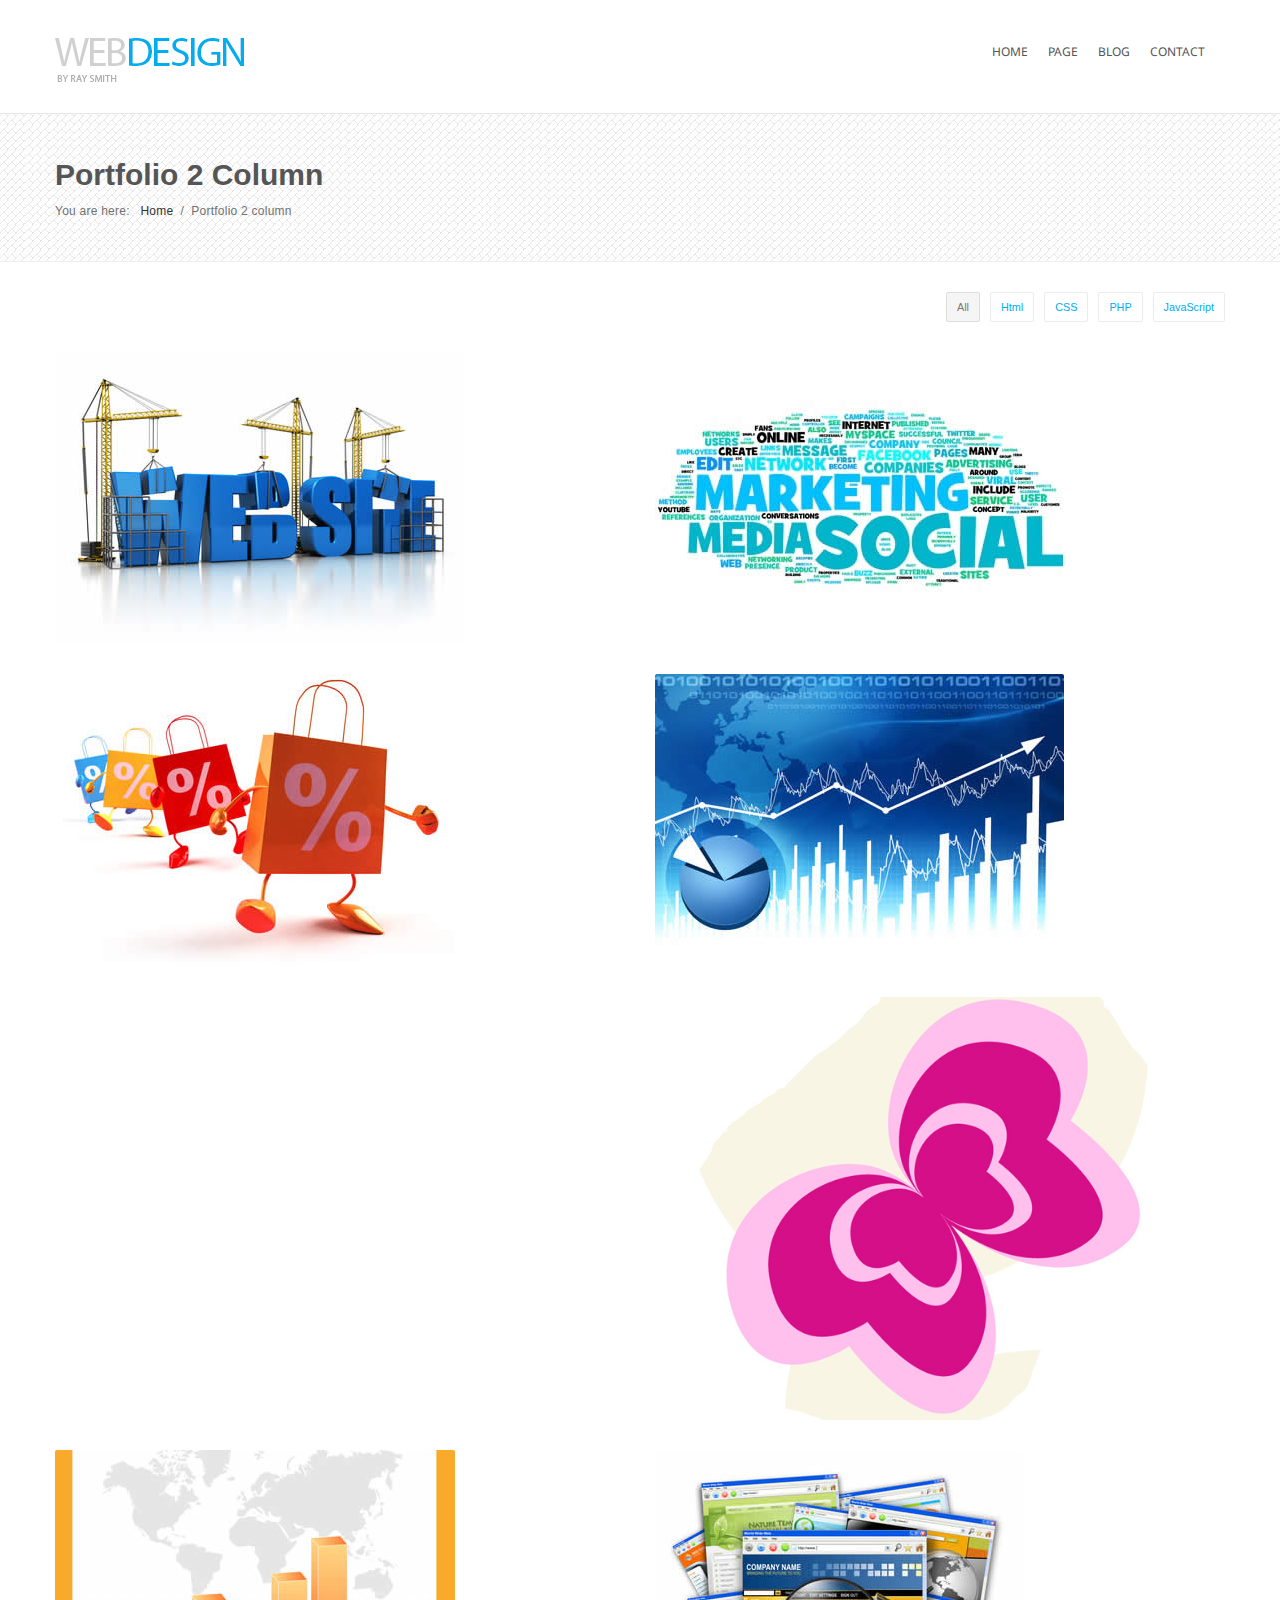
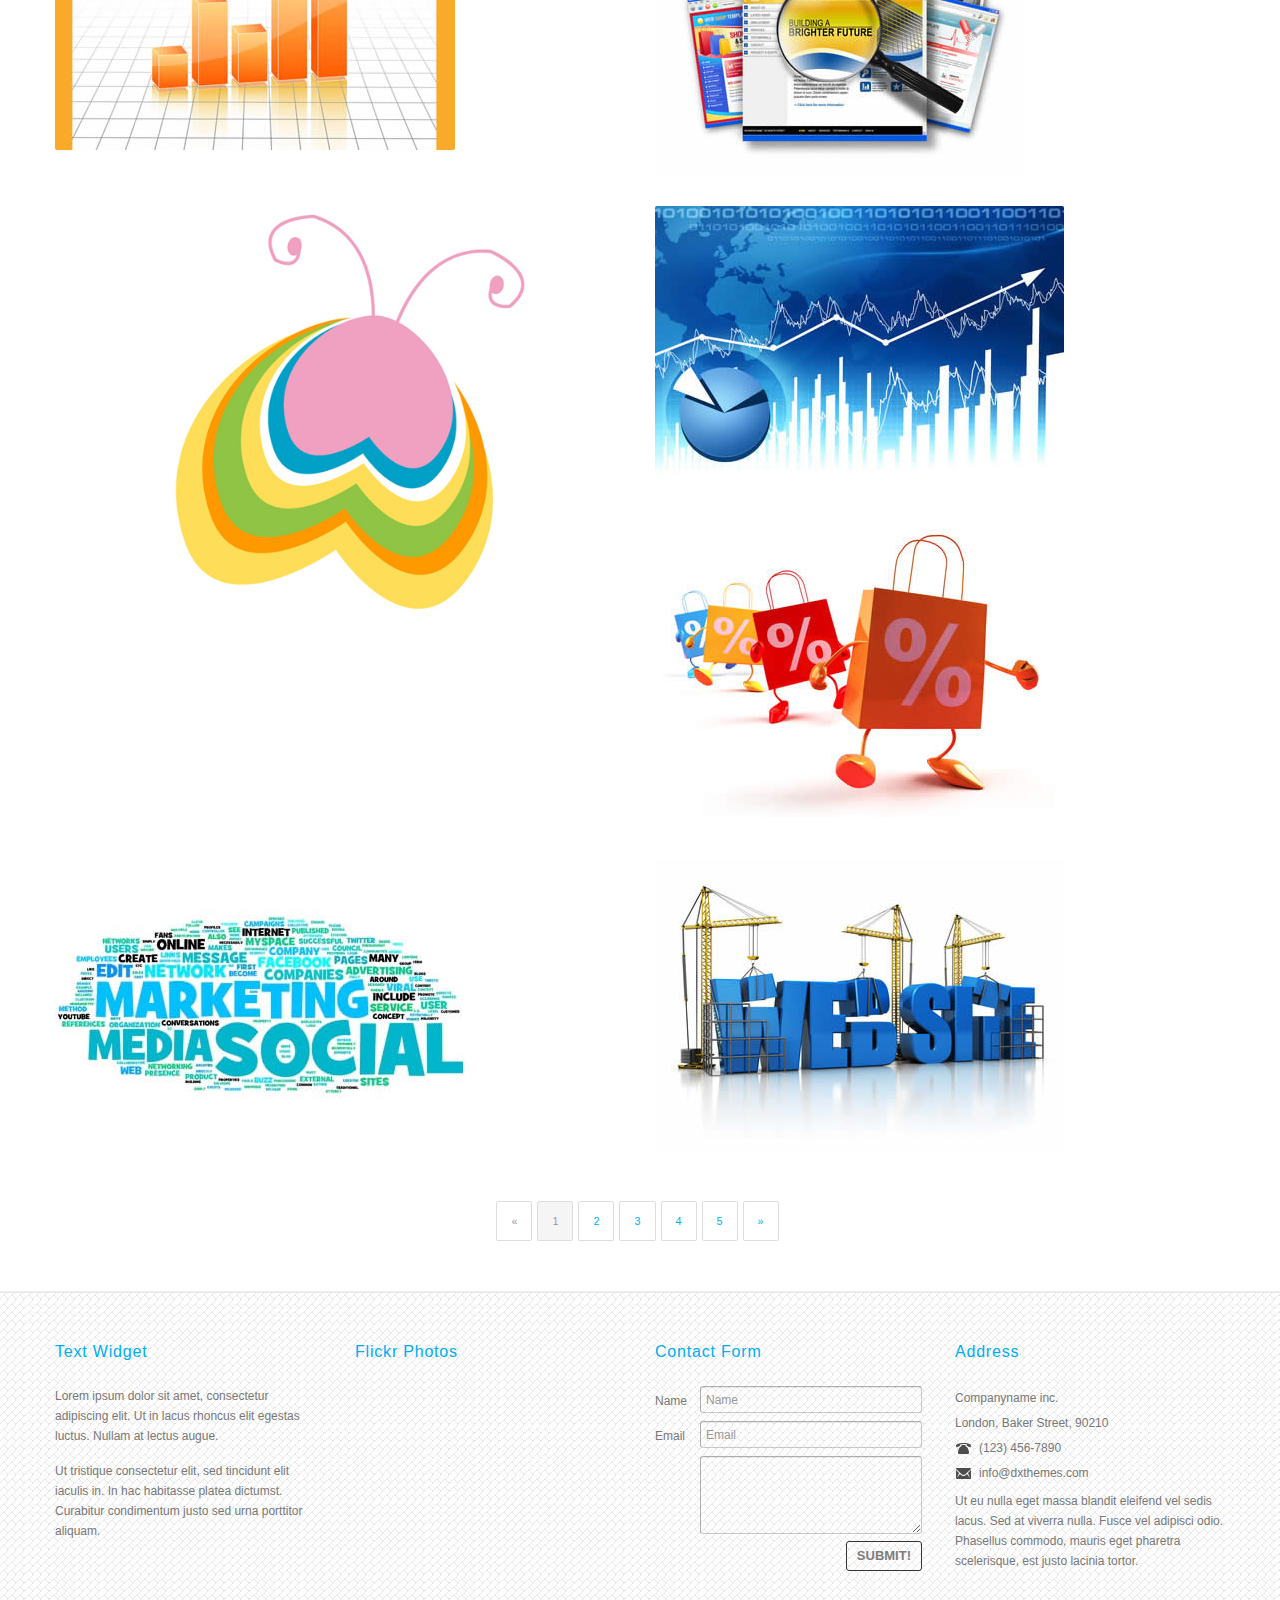
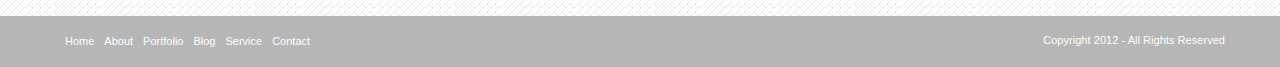
<file: portfolio2.html>
<!DOCTYPE html>
<!--[if lt IE 7 ]><html class="ie ie6" lang="en"> <![endif]-->
<!--[if IE 7 ]><html class="ie ie7" lang="en"> <![endif]-->
<!--[if IE 8 ]><html class="ie ie8" lang="en"> <![endif]-->
<!--[if (gte IE 9)|!(IE)]><!--><html lang="en"> <!--<![endif]-->

<head>
    <meta http-equiv="Content-Type" content="text/html; charset=utf-8" />
    <meta name="viewport" content="width=100%; initial-scale=1; maximum-scale=1; minimum-scale=1; user-scalable=no;" />
    <link rel="icon" href="images/favicon.png" type="image/png">
    <link rel="shortcut icon" href="images/favicon.png" type="image/png" />
    <title>Home Page</title>
    <link href="css/bootstrap.css" type="text/css" rel="stylesheet"/>
    <link href="css/style.css" type="text/css" rel="stylesheet"/>
    <link href="css/prettyPhoto.css" type="text/css" rel="stylesheet"/>
    <link rel="stylesheet" type="text/css" href="css/style_common.css" />
    <link rel="stylesheet" type="text/css" href="css/style5.css" />
    <script type="text/javascript" src="js/jquery.min.js"></script>
    <script type="text/javascript" src="js/bootstrap.min.js"></script>
    <script type="text/javascript" src="js/jquery.easing.1.3.js"></script>
    <script type="text/javascript" src="js/jquery.quicksand.js"></script>
    <script type="text/javascript" src="js/superfish.js"></script>
    <script type="text/javascript" src="js/hoverIntent.js"></script>
    <script type="text/javascript" src="js/jquery.hoverdir.js"></script>
    <script type="text/javascript" src="js/jquery.flexslider.js"></script>
    <script type="text/javascript" src="js/jflickrfeed.min.js"></script>
    <script type="text/javascript" src="js/jquery.prettyPhoto.js"></script>
    <script type="text/javascript" src="js/jquery.elastislide.js"></script>
    <script type="text/javascript" src="js/jquery.tweet.js"></script>
    <script type="text/javascript" src="js/smoothscroll.js"></script>
    <script type="text/javascript" src="js/jquery.ui.totop.js"></script>
    <script type="text/javascript" src="js/main.js"></script>
    <script type="text/javascript" src="js/ajax-mail.js"></script>
    <script type="text/javascript" src="js/accordion.settings.js"></script>
    <script type="text/javascript" src="js/jquery.cslider.js"></script>
    <script type="text/javascript" src="js/modernizr.custom.28468.js"></script>



    <!--Le Google Fonts-->
    <link href='http://fonts.googleapis.com/css?family=Economica:700,400italic' rel='stylesheet' type='text/css'>

</head>

<body>

<header id="header">
    <div class="container">
        <div class="row">
            <div class="span3 logo">
                <a href="./index.html"><img src="images/logo.png" alt="logo"/></a>
            </div>
            <nav id="menu" class="pull-right">
                <ul>
                    <li><a href="./index.html" >Home</a></li>
                    <li><a href="./about.html">Page</a>
                        <ul>
                            <li><a href="./about.html">About Us</a></li>
                            <li class="last"><a href="./services.html" >Our Services</a></li>
                        </ul>
                    </li>

                    </li>
                    <li><a href="./blog.html">Blog</a>
                        <ul>
                            <li><a href="./blog.html">Blog</a></li>
                            <li class="last"><a href="./blog-single.html">Blog Single</a></li>
                        </ul>
                    </li>
                    <li><a href="./contact.html" >Contact</a></li>
                </ul>
            </nav>
        </div>

    </div>
</header>
<!--breadcrumbs -->
<div class="container breadcrumbs">
    <h1>Portfolio 2 Column</h1>
    <div>You are here: &nbsp&nbsp<a href="#">Home</a> &nbsp/&nbsp Portfolio 2 column</div>
</div>


<!--container-->
<section id="container">
    <div class="container">
        <!--filter-->
        <ul id="filtrable">
            <li class="current all"><a href="#">All</a></li>
            <li class="html"><a href="#">Html</a></li>
            <li class="css"><a href="#">CSS</a></li>
            <li class="php"><a href="#">PHP</a></li>
            <li class="javascript"><a href="#">JavaScript</a></li>
        </ul>

        <div class="clear"></div>
        
        <section class="row da-thumbs portfolio filtrable">
            <article data-id="id-1" data-type="javascript html" class="span6">
                <img src="example/latest1.jpg" alt="photo"/>
                <div>
                    <a href="example/view.jpg" class="p-view"  data-rel="prettyPhoto"></a>
                    <a href="blog-single.html" class="p-link"></a>
                </div>
            </article>
            <article  data-id="id-2" data-type="php" class="span6">
                <img src="example/latest2.jpg" alt="photo"/>
                <div>
                    <a href="example/view.jpg" class="p-view"  data-rel="prettyPhoto"></a>
                    <a href="blog-single.html" class="p-link"></a>
                </div>
            </article>
            <article data-id="id-3" data-type="javascript"  class="span6">
                <img src="example/latest3.jpg" alt="photo"/>
                <div>
                    <a href="example/view.jpg" class="p-view"  data-rel="prettyPhoto"></a>
                    <a href="blog-single.html" class="p-link"></a>
                </div>
            </article>
            <article data-id="id-4" data-type="php" class="span6">
                <img src="example/latest4.jpg" alt="photo"/>
                <div>
                    <a href="example/view.jpg" class="p-view"  data-rel="prettyPhoto"></a>
                    <a href="blog-single.html" class="p-link"></a>
                </div>
            </article>
            <article data-id="id-5" data-type="javascript html" class="span6">
                <img src="example/latest5.jpg" alt="photo"/>
                <div>
                    <a href="example/view.jpg" class="p-view"  data-rel="prettyPhoto"></a>
                    <a href="blog-single.html" class="p-link"></a>
                </div>
            </article>
            <article data-id="id-6" data-type="php" class="span6">
                <img src="example/latest6.jpg" alt="photo"/>
                <div>
                    <a href="example/view.jpg" class="p-view"  data-rel="prettyPhoto"></a>
                    <a href="blog-single.html" class="p-link"></a>
                </div>
            </article>
            <article data-id="id-7" data-type="php" class="span6">
                <img src="example/latest7.jpg" alt="photo"/>
                <div>
                    <a href="example/view.jpg" class="p-view"  data-rel="prettyPhoto"></a>
                    <a href="blog-single.html" class="p-link"></a>
                </div>
            </article>
            <article data-id="id-8" data-type="css" class="span6">
                <img src="example/latest8.jpg" alt="photo"/>
                <div>
                    <a href="example/view.jpg" class="p-view"  data-rel="prettyPhoto"></a>
                    <a href="blog-single.html" class="p-link"></a>
                </div>
            </article>
            <article data-id="id-9" data-type="html" class="span6">
                <img src="example/latest4.jpg" alt="photo"/>
                <div>
                    <a href="example/view.jpg" class="p-view"  data-rel="prettyPhoto"></a>
                    <a href="blog-single.html" class="p-link"></a>
                </div>
            </article>
            <article data-id="id-10" data-type="css" class="span6">
                <img src="example/latest3.jpg" alt="photo"/>
                <div>
                    <a href="example/view.jpg" class="p-view"  data-rel="prettyPhoto"></a>
                    <a href="blog-single.html" class="p-link"></a>
                </div>
            </article>
            <article data-id="id-11" data-type="html" class="span6">
                <img src="example/latest2.jpg" alt="photo"/>
                <div>
                    <a href="example/view.jpg" class="p-view"  data-rel="prettyPhoto"></a>
                    <a href="blog-single.html" class="p-link"></a>
                </div>
            </article>
            <article data-id="id-12" data-type="css" class="span6">
                <img src="example/latest1.jpg" alt="photo"/>
                <div>
                    <a href="example/view.jpg" class="p-view"  data-rel="prettyPhoto"></a>
                    <a href="blog-single.html" class="p-link"></a>
                </div>
            </article>
        </section>
        <!--pagination-->
        <div class="pagination pagination-centered">
            <ul>
                <li class="disabled"><a href="#">&laquo;</a></li>
                <li class="active"><a href="#">1</a></li>
                <li><a href="#">2</a></li>
                <li><a href="#">3</a></li>
                <li><a href="#">4</a></li>
                <li><a href="#">5</a></li>
                <li><a href="#">&raquo;</a></li>
            </ul>
        </div>
    </div>
</section>

<!--footer-->
<footer id="footer">
    <div class="container">
        <div class="row">
            <div class="span3">
                <h3>Text Widget</h3>
                <p>Lorem ipsum dolor sit amet, consectetur adipiscing elit. Ut in lacus rhoncus elit egestas luctus. Nullam at lectus augue.</p>
                <p>Ut tristique consectetur elit, sed tincidunt elit iaculis in. In hac habitasse platea dictumst. Curabitur condimentum justo sed urna porttitor aliquam.</p>
            </div>
            <div class="span3">
                <h3>Flickr Photos</h3>
                <ul class="flickr clearfix"></ul>
            </div>
            <div class="span3">
                <h3>Contact Form</h3>
                <form id="contact" class="form-horizontal" method="post">
                    <div class="control-group">
                        <label class="control-label" for="inputName">Name</label>
                        <div class="controls">
                            <input type="text" id="inputName" placeholder="Name" name="inputName">
                            <label class="ferror" for="inputName" id="fname_error">Name is required.</label>
                        </div>
                    </div>
                    <div class="control-group">
                        <label class="control-label" for="inputEmail">Email</label>
                        <div class="controls">
                            <input type="text" id="inputEmail" placeholder="Email" name="inputEmail">
                            <label class="ferror" for="inputEmail" id="femail_error">Email is required.</label>
                        </div>
                    </div>
                    <div class="control-group">
                        <label class="control-label" for="inputMessage"></label>
                        <div class="controls">
                            <textarea rows="3" id="inputMessage" name="inputMessage"></textarea>
                            <label class="ferror" for="inputMessage" id="fmessage_error">Message is required.</label>
                        </div>
                    </div>
                    <div class="submit-div">
                        <input type="submit" class="btn pull-right footer-button" value="SUBMIT!">
                    </div>
                </form>
            </div>
            <div class="span3">
                <h3>Address</h3>
                <address>
                    Companyname inc.<br>
                    London,  Baker Street, 90210<br>
                    <i class="myicon-phone"></i>(123) 456-7890<br>
                    <i class="myicon-mail"></i>info@dxthemes.com
                </address>
                Ut eu nulla eget massa blandit eleifend vel sedis lacus. Sed at viverra nulla. Fusce vel adipisci odio. Phasellus commodo, mauris eget pharetra scelerisque, est justo lacinia tortor.
            </div>
        </div>
    </div>
</footer>

<!--footer menu-->
<section id="footer-menu">
    <div class="container">
        <div class="row">
            <div class="span8 hidden-phone">
                <ul>
                    <li><a href="#">Home</a></li>
                    <li><a href="#">About</a></li>
                    <li><a href="#">Portfolio</a></li>
                    <li><a href="#">Blog</a></li>
                    <li><a href="#">Service</a></li>
                    <li><a href="#">Contact</a></li>
                </ul>
            </div>
            <p class="span4"><span class="pull-right">Copyright 2012 - All Rights Reserved</span></p>
        </div>
    </div>
</section>
</body>
</html>
</file>
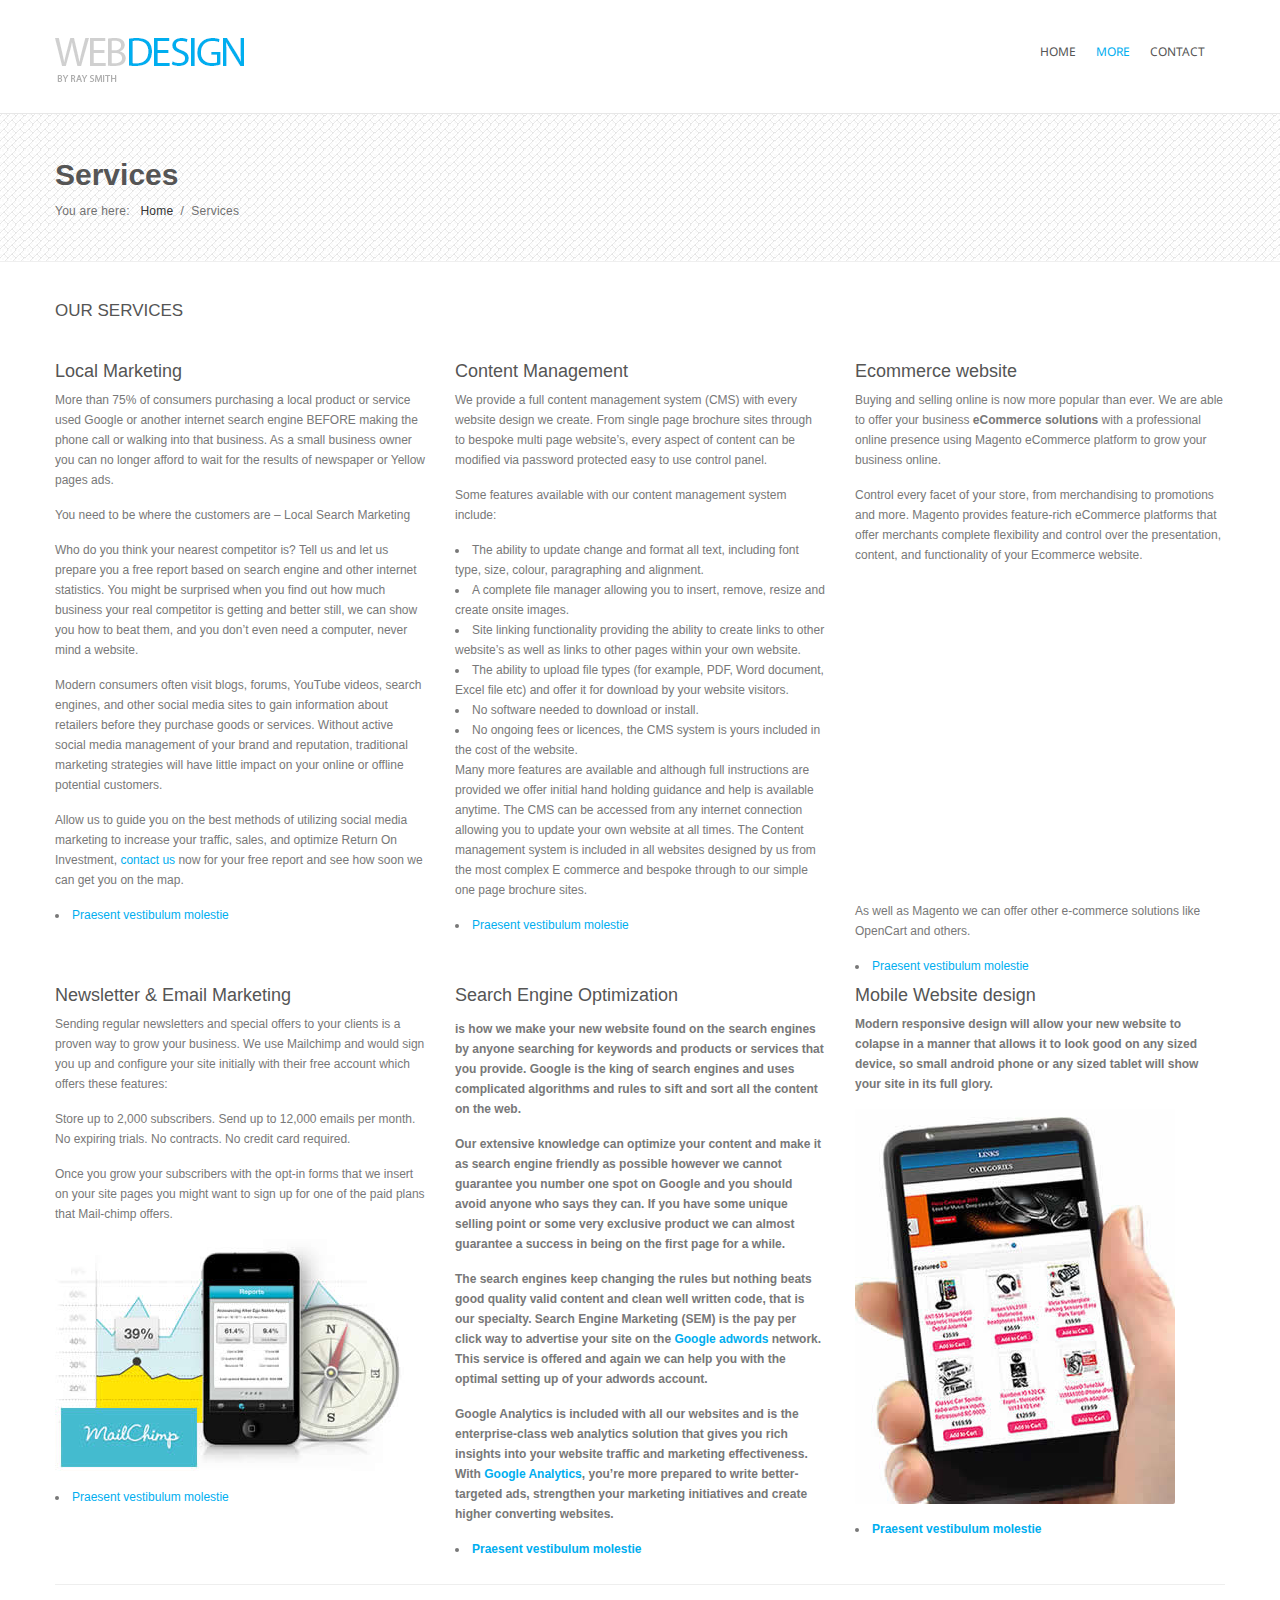
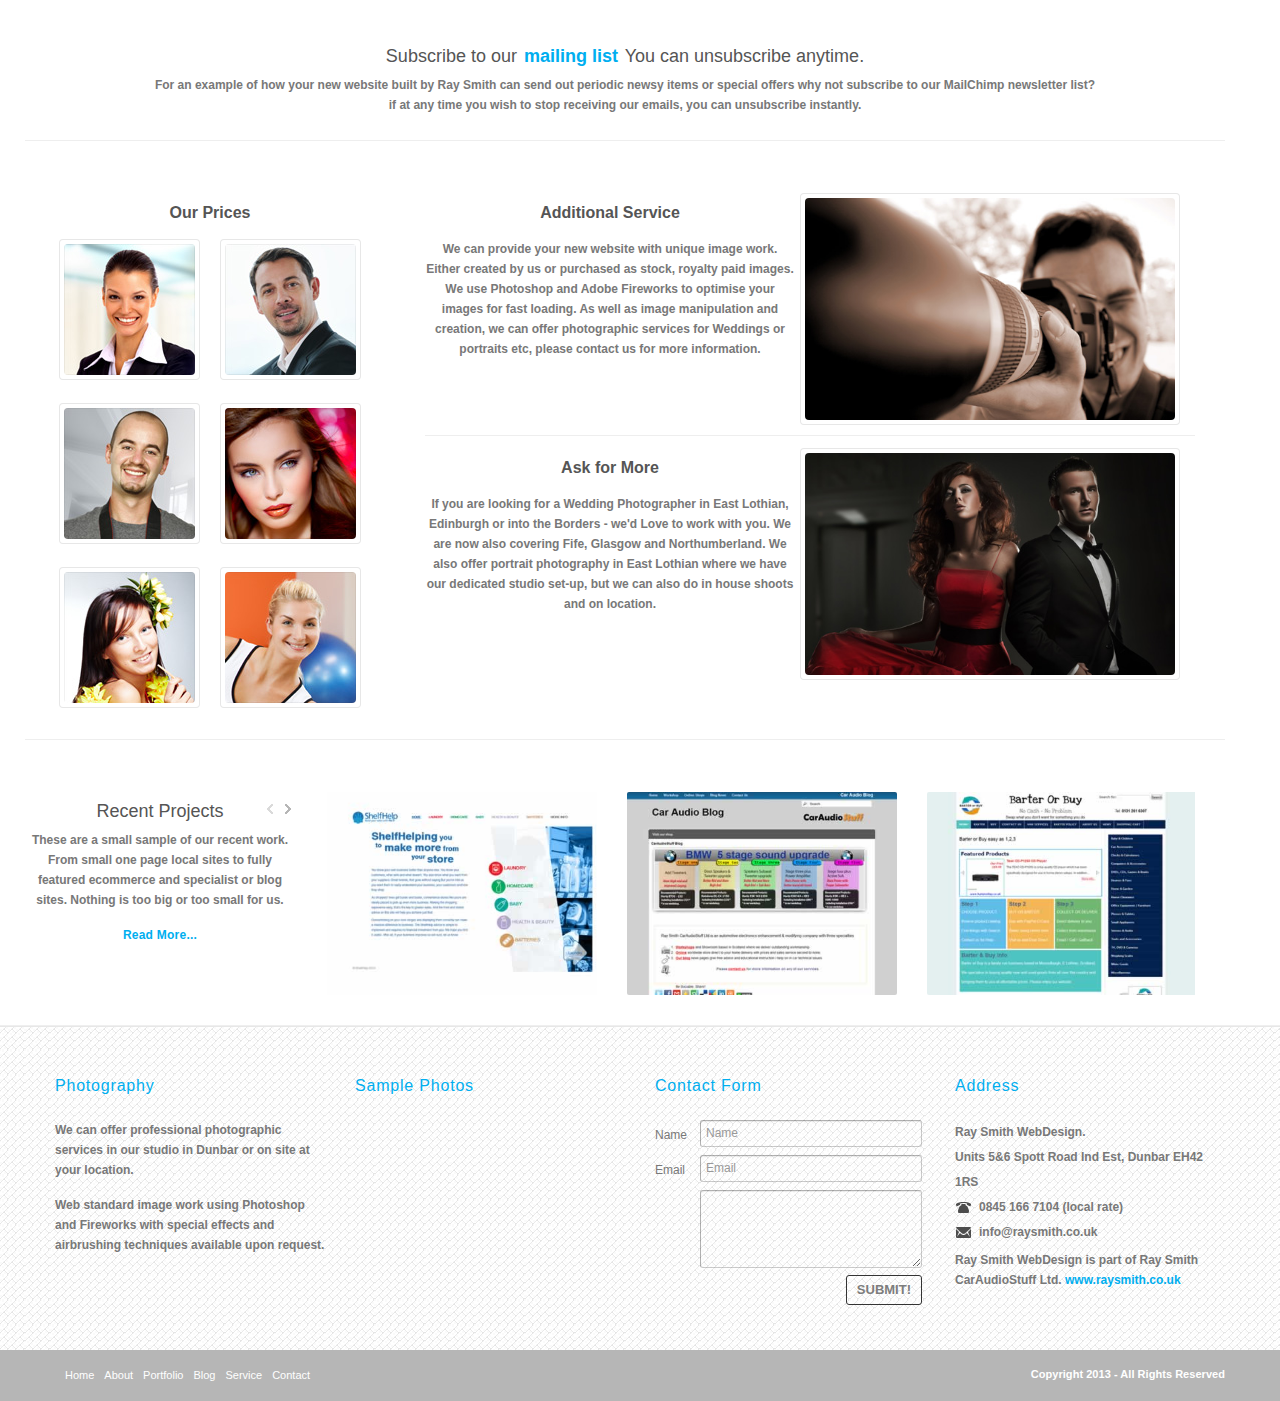
<file: services.html>
<!DOCTYPE html>
<!--[if lt IE 7 ]><html class="ie ie6" lang="en"> <![endif]-->
<!--[if IE 7 ]><html class="ie ie7" lang="en"> <![endif]-->
<!--[if IE 8 ]><html class="ie ie8" lang="en"> <![endif]-->
<!--[if (gte IE 9)|!(IE)]><!--><html lang="en"> <!--<![endif]-->

<head>
    <meta http-equiv="Content-Type" content="text/html; charset=utf-8" />
    <meta name="viewport" content="width=100%; initial-scale=1; maximum-scale=1; minimum-scale=1; user-scalable=no;" />
    <link rel="icon" href="images/favicon.png" type="image/png">
    <link rel="shortcut icon" href="images/favicon.png" type="image/png" />
    <title>Web Design Services from Ray Smith</title>
    <link href="css/bootstrap.css" type="text/css" rel="stylesheet"/>
    <link href="css/style.css" type="text/css" rel="stylesheet"/>
    <link href="css/prettyPhoto.css" type="text/css" rel="stylesheet"/>
    <link rel="stylesheet" type="text/css" href="css/style_common.css" />
    <link rel="stylesheet" type="text/css" href="css/style5.css" />
    <script type="text/javascript" src="js/jquery.min.js"></script>
    <script type="text/javascript" src="js/bootstrap.min.js"></script>
    <script type="text/javascript" src="js/jquery.easing.1.3.js"></script>
    <script type="text/javascript" src="js/jquery.quicksand.js"></script>
    <script type="text/javascript" src="js/superfish.js"></script>
    <script type="text/javascript" src="js/hoverIntent.js"></script>
    <script type="text/javascript" src="js/jquery.hoverdir.js"></script>
    <script type="text/javascript" src="js/jquery.flexslider.js"></script>
    <script type="text/javascript" src="js/jflickrfeed.min.js"></script>
    <script type="text/javascript" src="js/jquery.prettyPhoto.js"></script>
    <script type="text/javascript" src="js/jquery.elastislide.js"></script>
    <script type="text/javascript" src="js/jquery.tweet.js"></script>
    <script type="text/javascript" src="js/smoothscroll.js"></script>
    <script type="text/javascript" src="js/jquery.ui.totop.js"></script>
    <script type="text/javascript" src="js/main.js"></script>
    <script type="text/javascript" src="js/ajax-mail.js"></script>
    <script type="text/javascript" src="js/accordion.settings.js"></script>
    <script type="text/javascript" src="js/jquery.cslider.js"></script>
    <script type="text/javascript" src="js/modernizr.custom.28468.js"></script>



    <!--Le Google Fonts-->
    <link href='http://fonts.googleapis.com/css?family=Economica:700,400italic' rel='stylesheet' type='text/css'>

</head>

<body>

<header id="header">
    <div class="container">
        <div class="row">
            <div class="span3 logo">
                <a href="./index.html"><img src="images/logo.png" alt="logo"/></a>
            </div>
            <nav id="menu" class="pull-right">
                <ul>
                    <li><a href="./index.html" >Home</a></li>
                    <li><a href="./about.html" class="current">More</a>
                        <ul>
                            <li><a href="./about.html">About Us</a></li>
                            <li class="last"><a href="./services.html" >Our Services</a></li>
                        </ul>
                    </li>
                    <!-- <li><a href="./portfolio2.html" >Portfolio</a>
                        <ul>
                            <li><a href="./portfolio2.html">Portfolio 2 col</a>
                                <ul>
                                    <li><a href="./portfolio2.html">Portfolio 2 Columns</a></li>
                                    <li class="last"><a href="./portfolio2ex.html">Portfolio 2 Columns Extended</a></li>
                                </ul>
                            </li>
                            <li><a href="./portfolio3.html">Portfolio 3 col</a>
                                <ul>
                                    <li><a href="./portfolio3.html">Portfolio 3 Columns</a></li>
                                    <li class="last"><a href="./portfolio3ex.html">Portfolio 3 Columns Extended</a></li>
                                </ul>
                            </li>
                            <li class="last"><a href="./portfolio4.html">Portfolio 4 col</a>
                                <ul>
                                    <li><a href="./portfolio4.html">Portfolio 4 Columns</a></li>
                                    <li class="last"><a href="./portfolio4ex.html">Portfolio 4 Columns Extended</a></li>
                                </ul>
                            </li>
                        </ul> 
                    </li>
                    <li><a href="./blog.html">Blog</a>
                        <ul>
                            <li><a href="./blog.html">Blog</a></li>
                            <li class="last"><a href="./blog-single.html">Blog Single</a></li>
                        </ul> -->
                    </li>
                    <li><a href="./contact.html" >Contact</a></li>
                </ul>
            </nav>
        </div>

    </div>
</header>

<!--breadcrumbs -->
<div class="container breadcrumbs">
    <h1>Services</h1>
    <div>You are here: &nbsp&nbsp<a href="#">Home</a> &nbsp/&nbsp Services</div>
</div>


<!--container-->
<section id="container">
    <div class="container">
        <div class="row latest-blog">
            <div class="title-divider span12"><h3>Our Services</h3></div>
            <!--page-->
            <div class="span4">
                <div class="tagline">
                    <h3><a id="local"></a> Local Marketing</h3>
                </div>
                <p>More than 75% of consumers purchasing a local product or service used Google or another internet search engine BEFORE making the phone call or walking into that business. As a small business owner you can no longer afford to wait for the results of newspaper or Yellow pages ads.</p>
<p>You need to be where the customers are – Local Search Marketing</p>
<p>Who do you think your nearest competitor is? Tell us and let us prepare you a free report based on search engine and other internet statistics. You might be surprised when you find out how much business your real competitor is getting and better still, we can show you how to beat them, and you don’t even need a computer, never mind a website.</p>
<p>Modern consumers often visit blogs, forums, YouTube videos, search engines, and other social media sites to gain information about retailers before they purchase goods or services. Without active social media management of your brand and reputation, traditional marketing strategies will have little impact on your online or offline potential customers.</p>
<p>Allow us to guide you on the best methods of utilizing social media marketing to increase your traffic, sales, and optimize Return On Investment, <a title="Free Local Marketing Report" href="/webdesign/contact.html">contact us</a> now for your free report and see how soon we can get you on the map.</p> 
                <ul class="list-1">
                    <li><a href="#">Praesent vestibulum molestie</a></li>
                    </ul>
            </div>
            <div class="span4">
                <div class="tagline">
                    <h3>Content Management</h3>
                </div>
                <p>We provide a full content management system (CMS) with every website design we create. From single page brochure sites through to bespoke multi page website’s, every aspect of content can be modified via password protected easy to use control panel.</p>
<p>Some features available with our content management system include:</p>
<ul>
<li>The ability to update change and format all text, including font type, size, colour, paragraphing and alignment.</li>
<li>A complete file manager allowing you to insert, remove, resize and create onsite images.</li>
<li>Site linking functionality providing the ability to create links to other website’s as well as links to other pages within your own website.</li>
<li>The ability to upload file types (for example, PDF, Word document, Excel file etc) and offer it for download by your website visitors.</li>
<li>No software needed to download or install.</li>
<li>No ongoing fees or licences, the CMS system is yours included in the cost of the website.</li>
</ul>
<p>Many more features are available and although full instructions are provided we offer initial hand holding guidance and help is available anytime. The CMS can be accessed from any internet connection allowing you to update your own website at all times. The Content management system is included in all websites designed by us from the most complex E commerce and bespoke through to our simple one page brochure sites.  </p>
                <ul class="list-1">
                    <li><a href="#">Praesent vestibulum molestie</a></li>
                    </ul>
            </div>
			
			<div class="span4">
                <div class="tagline">
                    <h3><a id="ecm"></a>Ecommerce website</h3>
                </div>
                <p>Buying and selling online is now more popular than ever. We are able to offer your business <strong>eCommerce solutions</strong> with a professional online presence using Magento eCommerce platform to grow your business online.</p>
<p>Control every facet of your store, from merchandising to promotions and more. Magento provides feature-rich eCommerce platforms that offer merchants complete flexibility and control over the presentation, content, and functionality of your Ecommerce website.</p>
                <iframe width="360" height="315" src="http://www.youtube.com/embed/hZod3JocAZs" frameborder="0" allowfullscreen></iframe>
				<p>As well as Magento we can offer other e-commerce solutions like OpenCart and others.</p>
                <ul class="list-1">
                    <li><a href="#">Praesent vestibulum molestie</a></li>
                    
                </ul>
            </div>
			
			<div class="span4">
                <div class="tagline">
                    <h3><a id="news"></a>Newsletter &amp; Email Marketing</h3>
                </div>
                <p>Sending regular newsletters and special offers to your clients is a proven way to grow your business. We use Mailchimp and would sign you up and configure your site initially with their free account which offers these features:</p>
<p>Store up to 2,000 subscribers. Send up to 12,000 emails per month. No expiring trials. No contracts. No credit card required.</p>
<p>Once you grow your subscribers with the opt-in forms that we insert on your site pages you might want to sign up for one of the paid plans that Mail-chimp offers.</p>
                <ul class="list-1">
				<img src="example/chimp.jpg"/> 
                    <p><li><a href="#">Praesent vestibulum molestie</a></li></p>
                   
                </ul>
            </div>
			
			<div class="span4">
                <div class="tagline">
                    <h3><a id="seo"></a>Search Engine Optimization</h3>
                </div>
                <p><strong><Search Engine Optimization (SEO)</strong> is how we make your new website found on the search engines by anyone searching for keywords and products or services that you provide. Google is the king of search engines and uses complicated algorithms and rules to sift and sort all the content on the web.</p>
<p>Our extensive knowledge can optimize your content and make it as search engine friendly as possible however we cannot guarantee you number one spot on Google and you should avoid anyone who says they can. If you have some unique selling point or some very exclusive product we can almost guarantee a success in being on the first page for a while.</p>
<p>The search engines keep changing the rules but nothing beats good quality valid content and clean well written code, that is our specialty. <strong>Search Engine Marketing (SEM)</strong> is the pay per click way to advertise your site on the <a title="Google Adwords webpage" href="http://www.google.co.uk/ads/adwords/">Google adwords</a> network. This service is offered and again we can help you with the optimal setting up of your adwords account.</p>
<p><strong><a id="ga"></a>Google Analytics</strong> is included with all our websites and is the enterprise-class web analytics solution that gives you rich insights into your website traffic and marketing effectiveness. With <a title="Google analytics website demonstation" href="http://www.google.com/analytics/">Google Analytics</a>, you’re more prepared to write better-targeted ads, strengthen your marketing initiatives and create higher converting websites.</p>
                <ul class="list-1">
                    <li><a href="#">Praesent vestibulum molestie</a></li>
                    
                </ul>
            </div>
			
			
            <div class="span4">
                <div class="tagline">
                    <h3><a id="mob"></a>Mobile Website design</h3>
                </div>
                <p>Modern responsive design will allow your new website to colapse in a manner that allows it to look good on any sized device, so small android phone or any sized tablet will show your site in its full glory.</p>
				<img src="example/phone.jpg"/> 
				<p><ul class="list-1">
                    <li><a href="#">Praesent vestibulum molestie</a></li></p>
                    
                </ul>
            </div>
        </div>
		
		

        <hr />

        <div class="row aligncenter">
            <h3>Subscribe to our <span class="color2">mailing list</span> You can unsubscribe anytime.</h3> 
                    
					<p>    For an example of how your new website built by Ray Smith can send out periodic newsy items or special offers why not subscribe to our MailChimp newsletter list?<br> if at any time you wish to stop receiving our emails, you can unsubscribe instantly.</p>


        <hr />

        <div class="row">
            <div class="span4">
                <div>
                    <h4>Our Prices</h4>
                    <figure class="figure-1 ident-bot-2"> <a href="images/image-blank.png" rel="prettyPhoto" class="lightbox-image img-border-bg left-image"> <img alt="" src="example/team1.jpg" class="img-border"></a> <a href="images/image-blank.png" rel="prettyPhoto" class="lightbox-image img-border-bg right-image"> <img alt="" src="example/team2.jpg" class="img-border"></a> </figure>
                    <figure class="figure-1 ident-bot-2"> <a href="images/image-blank.png" rel="prettyPhoto" class="lightbox-image img-border-bg left-image"> <img alt="" src="example/team3.jpg" class="img-border"></a> <a href="images/image-blank.png" rel="prettyPhoto" class="lightbox-image img-border-bg right-image"> <img alt="" src="example/team4.jpg" class="img-border"></a> </figure>
                    <figure class="figure-1 figure-3"> <a href="images/image-blank.png" rel="prettyPhoto" class="lightbox-image img-border-bg left-image"> <img alt="" src="example/team5.jpg" class="img-border"></a> <a href="images/image-blank.png" rel="prettyPhoto" class="lightbox-image img-border-bg right-image"> <img alt="" src="example/team6.jpg" class="img-border"></a> </figure>
                </div>
            </div>
            <div class="span8">
                <div class="span4 service">
                    <h4><a id="add"></a>Additional Service</h4>
                    <p> We can provide your new website with unique image work. Either created by us or purchased as stock, royalty paid images. We use Photoshop and Adobe Fireworks to optimise your images for fast loading. As well as image manipulation and creation, we can offer photographic services for Weddings or portraits etc, please contact us for more information. </p>
                </div>
                <div class="span4 service img-border-bg"><img class="img-border" width="30%" alt="images" src="example/serv1.jpg"></div>
                <hr class="soft"/>
                <div class="span4 service">
                    <h4>Ask for More</h4>
                    <p> If you are looking for a Wedding Photographer in East Lothian, Edinburgh or into the Borders - we'd Love to work with you. We are now also covering Fife, Glasgow and Northumberland. We also offer portrait photography in East Lothian where we have our dedicated studio set-up, but we can also do in house shoots and on location. </p>
                </div>
                <div class="span4 service img-border-bg"><img class="img-border" width="30%" alt="images" src="example/serv2.jpg"></div>
            </div>
        </div>

        <hr />

        <div class="row">
            <div class="span3">
                <h3>Recent Projects</h3>
                <p class="hidden-phone">
                    These are a small sample of our recent work.
                    From small one page local sites to fully featured
                    ecommerce and specialist or blog sites. Nothing is too big or too small for us.
                </p>
                <a href="#" class="read-more hidden-phone">Read More...</a>
            </div>
            <div class="span9">
                <div id="latest-work" class="carousel btleft">
                    <div class="carousel-wrapper">
                        <ul class="da-thumbs">
                            
                            <li>
                                <img src="example/shelf.jpg" />
                                <div>
                                    <a href="example/shelf2.jpg" class="p-view" data-rel="prettyPhoto"></a>
                                    <a href="blog-single.html" class="p-link"></a>
                                </div>
                            </li>
                            <li>
                                <img src="example/carblog.jpg" />
                                <div>
                                    <a href="example/carblog2.jpg" class="p-view" data-rel="prettyPhoto"></a>
                                    <a href="blog-single.html" class="p-link"></a>
                                </div>
                            </li>
                            <li>
                                <img src="example/barter.jpg" />
                                <div>
                                    <a href="example/barter2.jpg" class="p-view" data-rel="prettyPhoto"></a>
                                    <a href="blog-single.html" class="p-link"></a>
                                </div>
                            </li>
							<li>
                                <img src="example/fleet.jpg" />
                                <div>
								    <a href="example/fleet2.jpg" class="p-view" data-rel="prettyPhoto"></a>
                                    <a href="http://www.fleetlivetracker.com/" class="p-link"></a>
                                </div>
                            </li>
                            <li>
                                <img src="example/graze.jpg" />
                                <div>
                                    <a href="example/graze2.jpg" class="p-view" data-rel="prettyPhoto"></a>
                                    <a href="http://grazedunbar.co.uk/" class="p-link"></a>
                                </div>
                            </li>
                            <li>
                                <img src="example/rocks.jpg" />
                                <div>
								<a href="example/rocks2.jpg" class="p-view" data-rel="prettyPhoto"></a>
                                    <a href="http://therocksdunbar.co.uk/" class="p-link"></a>
                                </div>
                            </li>

                        </ul>
                    </div>
                </div>
                <script type="text/javascript">
                    $(document).ready(function(){
                        $('#latest-work').elastislide({
                            imageW  : 270,
                            margin  : 30
                        });
                    });
                </script>
            </div>
        </div>
    </div>
</section>


<!--footer-->
<footer id="footer">
    <div class="container">
        <div class="row">
            <div class="span3">
                <h3>Photography</h3>
                <p>We can offer professional photographic services in our studio in Dunbar or on site at your location.</p>
                <p>Web standard image work using Photoshop and Fireworks with special effects and airbrushing techniques available upon request.</p>
            </div>
            <div class="span3">
                <h3>Sample Photos</h3>
                <ul class="flickr clearfix"></ul>
            </div>
            <div class="span3">
                <h3>Contact Form</h3>
                <form id="contact" class="form-horizontal" method="post">
                    <div class="control-group">
                        <label class="control-label" for="inputName">Name</label>
                        <div class="controls">
                            <input type="text" id="inputName" placeholder="Name" name="inputName">
                            <label class="ferror" for="inputName" id="fname_error">Name is required.</label>
                        </div>
                    </div>
                    <div class="control-group">
                        <label class="control-label" for="inputEmail">Email</label>
                        <div class="controls">
                            <input type="text" id="inputEmail" placeholder="Email" name="inputEmail">
                            <label class="ferror" for="inputEmail" id="femail_error">Email is required.</label>
                        </div>
                    </div>
                    <div class="control-group">
                        <label class="control-label" for="inputMessage"></label>
                        <div class="controls">
                            <textarea rows="3" id="inputMessage" name="inputMessage"></textarea>
                            <label class="ferror" for="inputMessage" id="fmessage_error">Message is required.</label>
                        </div>
                    </div>
                    <div class="submit-div">
                        <input type="submit" class="btn pull-right footer-button" value="SUBMIT!">
                    </div>
                </form>
            </div>
            <div class="span3">
                <h3>Address</h3>
                <address>
                    Ray Smith WebDesign.<br>
                    Units 5&6 Spott Road Ind Est, Dunbar EH42 1RS<br>
                    <i class="myicon-phone"></i>0845 166 7104 (local rate)<br>
                    <i class="myicon-mail"></i>info@raysmith.co.uk
                </address>
                Ray Smith WebDesign is part of Ray Smith CarAudioStuff Ltd.  <a href="http://www.raysmith.co.uk" > www.raysmith.co.uk </a>
            </div>
        </div>
    </div>
</footer>

<!--footer menu-->
<section id="footer-menu">
    <div class="container">
        <div class="row">
            <div class="span8 hidden-phone">
                <ul>
                    <li><a href="#">Home</a></li>
                    <li><a href="#">About</a></li>
                    <li><a href="#">Portfolio</a></li>
                    <li><a href="#">Blog</a></li>
                    <li><a href="#">Service</a></li>
                    <li><a href="#">Contact</a></li>
                </ul>
            </div>
            <p class="span4"><span class="pull-right">Copyright 2013 - All Rights Reserved</span></p>
        </div>
    </div>
</section>
</body>
</html>
</file>
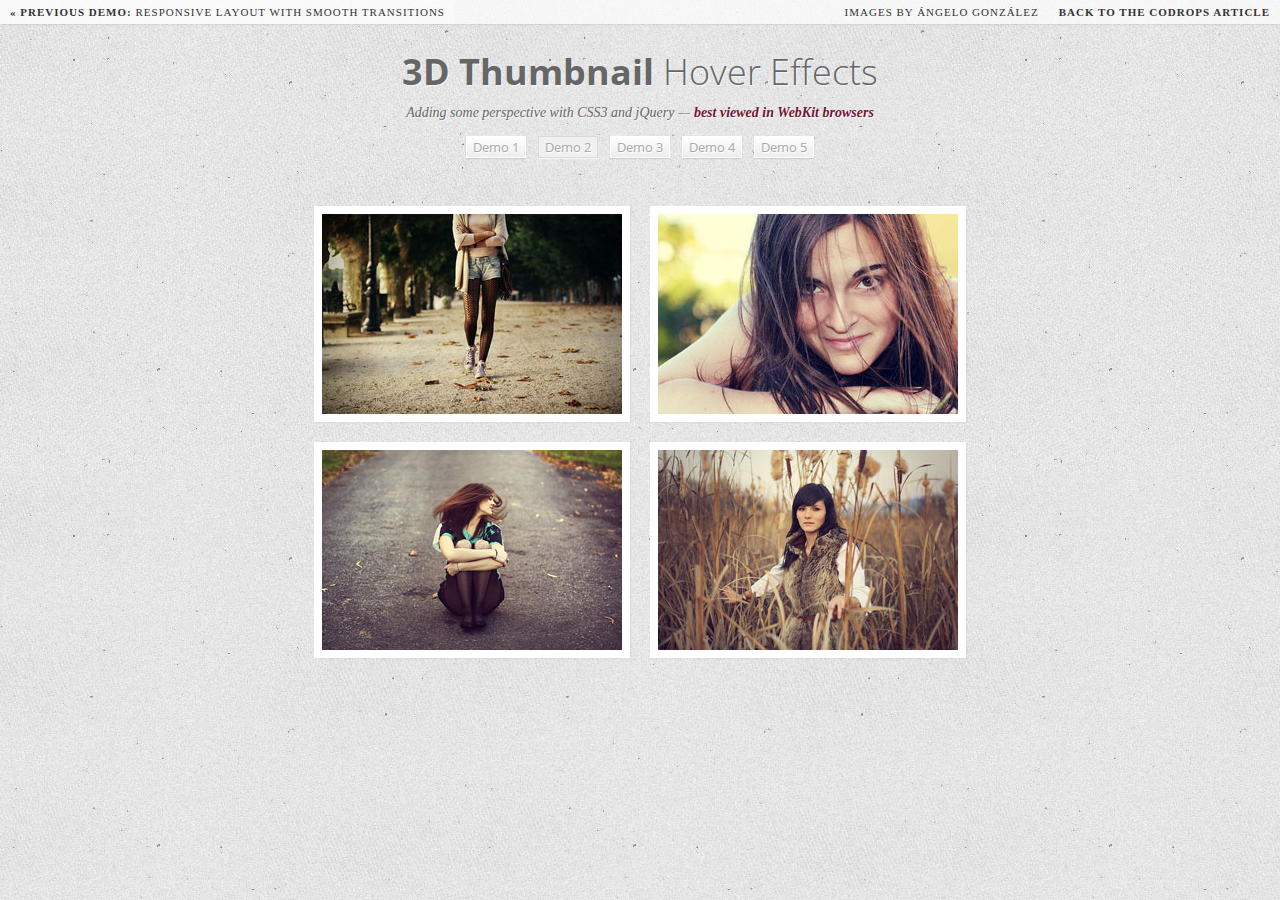
<file: assets/3DHoverEffects/index2.html>
<!DOCTYPE html>
<html lang="en">
    <head>
        <title>3D Thumbnail Hover Effects</title>
        <meta charset="UTF-8" />
        <meta http-equiv="X-UA-Compatible" content="IE=edge,chrome=1"> 
        <meta name="viewport" content="width=device-width, initial-scale=1.0"> 
        <meta name="description" content="3D Thumbnail Hover Effects" />
        <meta name="keywords" content="3d, 3dtransform, hover, effect, thumbnail, overlay, curved, folded" />
        <meta name="author" content="Codrops" />
        <link rel="shortcut icon" href="../favicon.ico"> 
        <link rel="stylesheet" type="text/css" href="css/demo.css" />
        <link rel="stylesheet" type="text/css" href="css/style_common.css" />
        <link rel="stylesheet" type="text/css" href="css/style2.css" />
        <link href='http://fonts.googleapis.com/css?family=Open+Sans+Condensed:700,300,300italic' rel='stylesheet' type='text/css' />
		<script type="text/javascript" src="js/modernizr.custom.69142.js"></script> 
    </head>
    <body>
        <div class="container">
			<!-- Codrops top bar -->
            <div class="codrops-top">
                <a href="http://tympanus.net/Tutorials/SmoothTransitionsResponsiveLayout/">
                    <strong>&laquo; Previous Demo: </strong>Responsive Layout with Smooth Transitions
                </a>
                <span class="right">
					<a href="http://www.flickr.com/photos/ag2r/">Images by Ángelo González</a>
                    <a href="http://tympanus.net/codrops/2012/06/18/3d-thumbnail-hover-effects/">
                        <strong>Back to the Codrops Article</strong>
                    </a>
                </span>
                <div class="clr"></div>
            </div><!--/ Codrops top bar -->
			
			<header>
			
				<h1><span>3D Thumbnail</span> Hover Effects</h1>
				<h2>Adding some perspective with CSS3 and jQuery &mdash; <strong>best viewed in WebKit browsers</strong></h2>
				
				<nav class="codrops-demos">
					<a href="index.html">Demo 1</a>
					<a class="current-demo" href="index2.html">Demo 2</a>
					<a href="index3.html">Demo 3</a>
					<a href="index4.html">Demo 4</a>
					<a href="index5.html">Demo 5</a>
				</nav>
				
				<div class="support-note"><!-- let's check browser support with modernizr -->
					<!--span class="no-cssanimations">CSS animations are not supported in your browser</span-->
					<span class="no-csstransforms">CSS transforms are not supported in your browser</span>
					<span class="no-csstransforms3d">CSS 3D transforms are not supported in your browser</span>
					<span class="no-csstransitions">CSS transitions are not supported in your browser</span>
					<span class="note-ie">Sorry, only modern browsers.</span>
				</div>
				
			</header>

            <div id="grid" class="main">
				<div class="view">
					<div class="view-back">
						<span data-icon="A">566</span>
						<span data-icon="B">124</span>
						<a href="http://www.flickr.com/photos/ag2r/5033654303/in/photostream">&rarr;</a>
					</div>
					<img src="images/5.jpg" />
				</div>
				<div class="view">
					<div class="view-back">
						<span data-icon="A">210</span>
						<span data-icon="B">102</span>
						<a href="http://www.flickr.com/photos/ag2r/4846704157/in/photostream">&rarr;</a>
					</div>
					<img src="images/6.jpg" />
				</div>
				<div class="view">
					<div class="view-back">
						<span data-icon="A">690</span>
						<span data-icon="B">361</span>
						<a href="http://www.flickr.com/photos/ag2r/5439506585/in/photostream">&rarr;</a>
					</div>
					<img src="images/1.jpg" />
				</div>
				<div class="view">
					<div class="view-back">
						<span data-icon="A">987</span>
						<span data-icon="B">130</span>
						<a href="http://www.flickr.com/photos/ag2r/6271521984/in/photostream">&rarr;</a>
					</div>
					<img src="images/3.jpg" />
				</div>
			</div>
        </div>
		<script type="text/javascript">	
			
			Modernizr.load({
				test: Modernizr.csstransforms3d && Modernizr.csstransitions,
				yep : ['http://ajax.googleapis.com/ajax/libs/jquery/1.7.2/jquery.min.js','js/jquery.hoverfold.js'],
				nope: 'css/fallback.css',
				callback : function( url, result, key ) {
						
					if( url === 'js/jquery.hoverfold.js' ) {
						$( '#grid' ).hoverfold();
					}

				}
			});
				
		</script>
    </body>
</html>
</file>
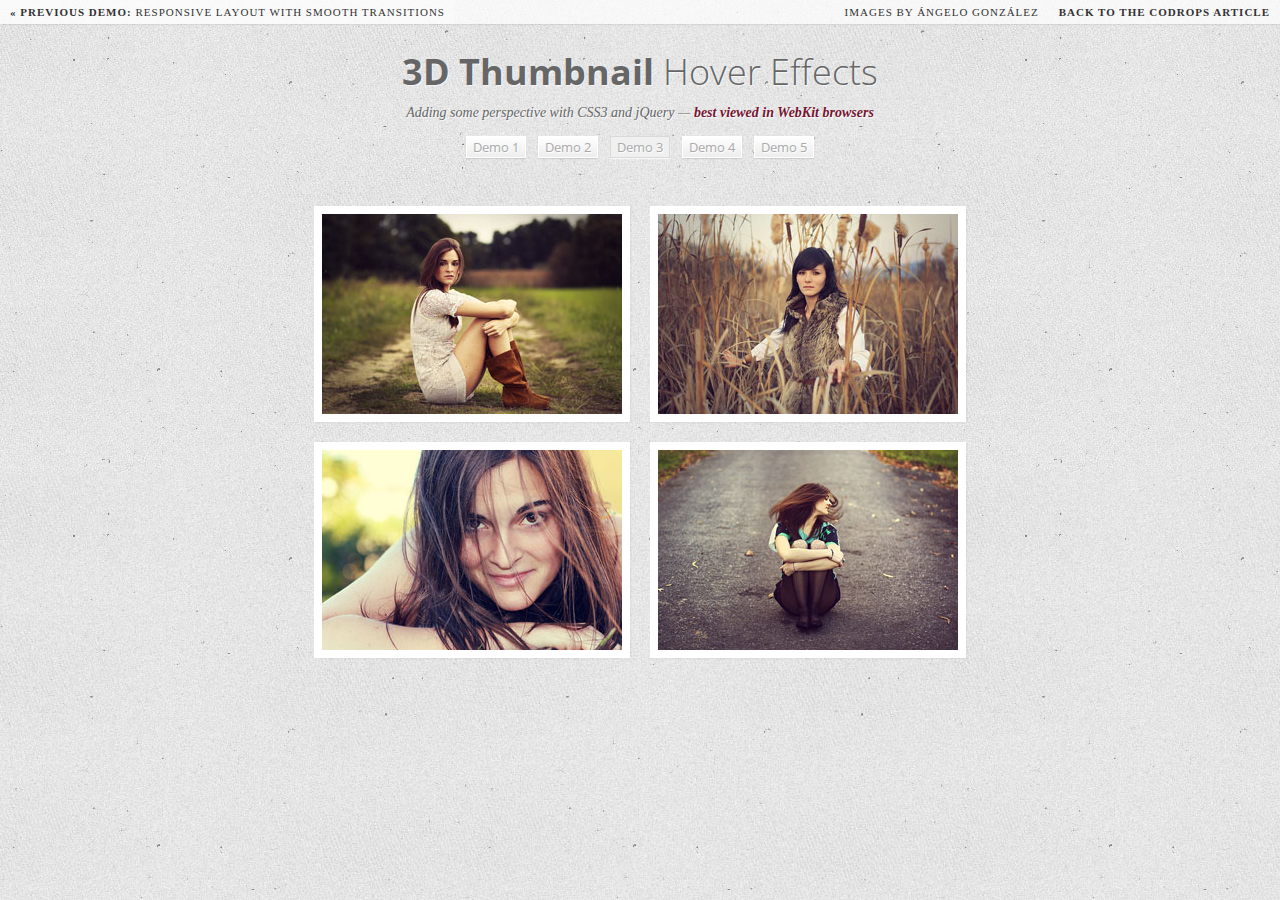
<file: assets/3DHoverEffects/index3.html>
<!DOCTYPE html>
<html lang="en">
    <head>
        <title>3D Thumbnail Hover Effects</title>
        <meta charset="UTF-8" />
        <meta http-equiv="X-UA-Compatible" content="IE=edge,chrome=1"> 
        <meta name="viewport" content="width=device-width, initial-scale=1.0"> 
        <meta name="description" content="3D Thumbnail Hover Effects" />
        <meta name="keywords" content="3d, 3dtransform, hover, effect, thumbnail, overlay, curved, folded" />
        <meta name="author" content="Codrops" />
        <link rel="shortcut icon" href="../favicon.ico"> 
        <link rel="stylesheet" type="text/css" href="css/demo.css" />
        <link rel="stylesheet" type="text/css" href="css/style_common.css" />
        <link rel="stylesheet" type="text/css" href="css/style3.css" />
        <link href='http://fonts.googleapis.com/css?family=Open+Sans+Condensed:700,300,300italic' rel='stylesheet' type='text/css' />
		<script type="text/javascript" src="js/modernizr.custom.69142.js"></script> 
    </head>
    <body>
        <div class="container">
			<!-- Codrops top bar -->
            <div class="codrops-top">
                <a href="http://tympanus.net/Tutorials/SmoothTransitionsResponsiveLayout/">
                    <strong>&laquo; Previous Demo: </strong>Responsive Layout with Smooth Transitions
                </a>
                <span class="right">
					<a href="http://www.flickr.com/photos/ag2r/">Images by Ángelo González</a>
                    <a href="http://tympanus.net/codrops/2012/06/18/3d-thumbnail-hover-effects/">
                        <strong>Back to the Codrops Article</strong>
                    </a>
                </span>
                <div class="clr"></div>
            </div><!--/ Codrops top bar -->
			
			<header>
			
				<h1><span>3D Thumbnail</span> Hover Effects</h1>
				<h2>Adding some perspective with CSS3 and jQuery &mdash; <strong>best viewed in WebKit browsers</strong></h2>
				
				<nav class="codrops-demos">
					<a href="index.html">Demo 1</a>
					<a href="index2.html">Demo 2</a>
					<a class="current-demo" href="index3.html">Demo 3</a>
					<a href="index4.html">Demo 4</a>
					<a href="index5.html">Demo 5</a>
				</nav>
				
				<div class="support-note"><!-- let's check browser support with modernizr -->
					<!--span class="no-cssanimations">CSS animations are not supported in your browser</span-->
					<span class="no-csstransforms">CSS transforms are not supported in your browser</span>
					<span class="no-csstransforms3d">CSS 3D transforms are not supported in your browser</span>
					<span class="no-csstransitions">CSS transitions are not supported in your browser</span>
					<span class="note-ie">Sorry, only modern browsers.</span>
				</div>
				
			</header>

            <div id="grid" class="main">
				<div class="view">
					<div class="view-back">
						<span data-icon="A">566</span>
						<span data-icon="B">124</span>
						<a href="http://www.flickr.com/photos/ag2r/4846704157/in/photostream">&rarr;</a>
					</div>
					<img src="images/4.jpg" />
				</div>
				<div class="view">
					<div class="view-back">
						<span data-icon="A">210</span>
						<span data-icon="B">102</span>
						<a href="http://www.flickr.com/photos/ag2r/6271521984/in/photostream">&rarr;</a>
					</div>
					<img src="images/3.jpg" />
				</div>
				<div class="view">
					<div class="view-back">
						<span data-icon="A">690</span>
						<span data-icon="B">361</span>
						<a href="http://www.flickr.com/photos/ag2r/6131126901/in/photostream">&rarr;</a>
					</div>
					<img src="images/6.jpg" />
				</div>
				<div class="view">
					<div class="view-back">
						<span data-icon="A">987</span>
						<span data-icon="B">130</span>
						<a href="http://www.flickr.com/photos/ag2r/5439506585/in/photostream">&rarr;</a>
					</div>
					<img src="images/1.jpg" />
				</div>
			</div>
        </div>
		<script type="text/javascript">	
			
			Modernizr.load({
				test: Modernizr.csstransforms3d && Modernizr.csstransitions,
				yep : ['http://ajax.googleapis.com/ajax/libs/jquery/1.7.2/jquery.min.js','js/jquery.hoverfold.js'],
				nope: 'css/fallback.css',
				callback : function( url, result, key ) {
						
					if( url === 'js/jquery.hoverfold.js' ) {
						$( '#grid' ).hoverfold();
					}

				}
			});
				
		</script>
    </body>
</html>
</file>
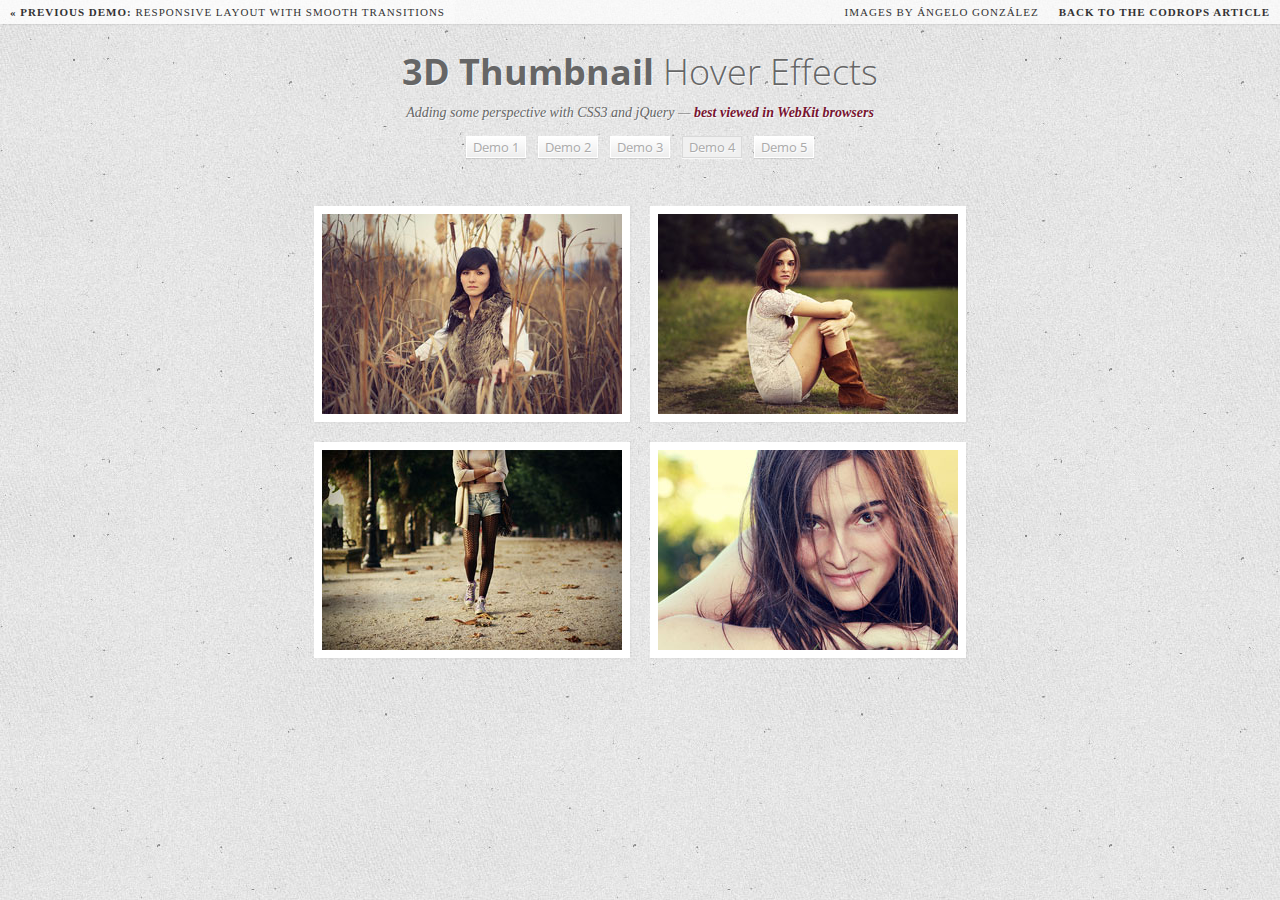
<file: assets/3DHoverEffects/index4.html>
<!DOCTYPE html>
<html lang="en">
    <head>
        <title>3D Thumbnail Hover Effects</title>
        <meta charset="UTF-8" />
        <meta http-equiv="X-UA-Compatible" content="IE=edge,chrome=1"> 
        <meta name="viewport" content="width=device-width, initial-scale=1.0"> 
        <meta name="description" content="3D Thumbnail Hover Effects" />
        <meta name="keywords" content="3d, 3dtransform, hover, effect, thumbnail, overlay, curved, folded" />
        <meta name="author" content="Codrops" />
        <link rel="shortcut icon" href="../favicon.ico"> 
        <link rel="stylesheet" type="text/css" href="css/demo.css" />
        <link rel="stylesheet" type="text/css" href="css/style_common.css" />
        <link rel="stylesheet" type="text/css" href="css/style4.css" />
        <link href='http://fonts.googleapis.com/css?family=Open+Sans+Condensed:700,300,300italic' rel='stylesheet' type='text/css' />
		<script type="text/javascript" src="js/modernizr.custom.69142.js"></script> 
    </head>
    <body>
        <div class="container">
			<!-- Codrops top bar -->
            <div class="codrops-top">
                <a href="http://tympanus.net/Tutorials/SmoothTransitionsResponsiveLayout/">
                    <strong>&laquo; Previous Demo: </strong>Responsive Layout with Smooth Transitions
                </a>
                <span class="right">
					<a href="http://www.flickr.com/photos/ag2r/">Images by Ángelo González</a>
                    <a href="http://tympanus.net/codrops/2012/06/18/3d-thumbnail-hover-effects/">
                        <strong>Back to the Codrops Article</strong>
                    </a>
                </span>
                <div class="clr"></div>
            </div><!--/ Codrops top bar -->
			
			<header>
			
				<h1><span>3D Thumbnail</span> Hover Effects</h1>
				<h2>Adding some perspective with CSS3 and jQuery &mdash; <strong>best viewed in WebKit browsers</strong></h2>
				
				<nav class="codrops-demos">
					<a href="index.html">Demo 1</a>
					<a href="index2.html">Demo 2</a>
					<a href="index3.html">Demo 3</a>
					<a class="current-demo" href="index4.html">Demo 4</a>
					<a href="index5.html">Demo 5</a>
				</nav>
				
				<div class="support-note"><!-- let's check browser support with modernizr -->
					<!--span class="no-cssanimations">CSS animations are not supported in your browser</span-->
					<span class="no-csstransforms">CSS transforms are not supported in your browser</span>
					<span class="no-csstransforms3d">CSS 3D transforms are not supported in your browser</span>
					<span class="no-csstransitions">CSS transitions are not supported in your browser</span>
					<span class="note-ie">Sorry, only modern browsers.</span>
				</div>
				
			</header>

            <div id="grid" class="main">
				<div class="view">
					<div class="view-back">
						<span data-icon="A">566</span>
						<span data-icon="B">124</span>
						<a href="http://www.flickr.com/photos/ag2r/6271521984/in/photostream">&rarr;</a>
					</div>
					<img src="images/3.jpg" />
				</div>
				<div class="view">
					<div class="view-back">
						<span data-icon="A">210</span>
						<span data-icon="B">102</span>
						<a href="http://www.flickr.com/photos/ag2r/6131126901/in/photostream">&rarr;</a>
					</div>
					<img src="images/4.jpg" />
				</div>
				<div class="view">
					<div class="view-back">
						<span data-icon="A">690</span>
						<span data-icon="B">361</span>
						<a href="http://www.flickr.com/photos/ag2r/5033654303/in/photostream">&rarr;</a>
					</div>
					<img src="images/5.jpg" />
				</div>
				<div class="view">
					<div class="view-back">
						<span data-icon="A">987</span>
						<span data-icon="B">130</span>
						<a href="http://www.flickr.com/photos/ag2r/4846704157/in/photostream">&rarr;</a>
					</div>
					<img src="images/6.jpg" />
				</div>
			</div>
        </div>
		<script type="text/javascript">	
			
			Modernizr.load({
				test: Modernizr.csstransforms3d && Modernizr.csstransitions,
				yep : ['http://ajax.googleapis.com/ajax/libs/jquery/1.7.2/jquery.min.js','js/jquery.hoverfold.js'],
				nope: 'css/fallback.css',
				callback : function( url, result, key ) {
						
					if( url === 'js/jquery.hoverfold.js' ) {
						$( '#grid' ).hoverfold();
					}

				}
			});
				
		</script>
    </body>
</html>
</file>
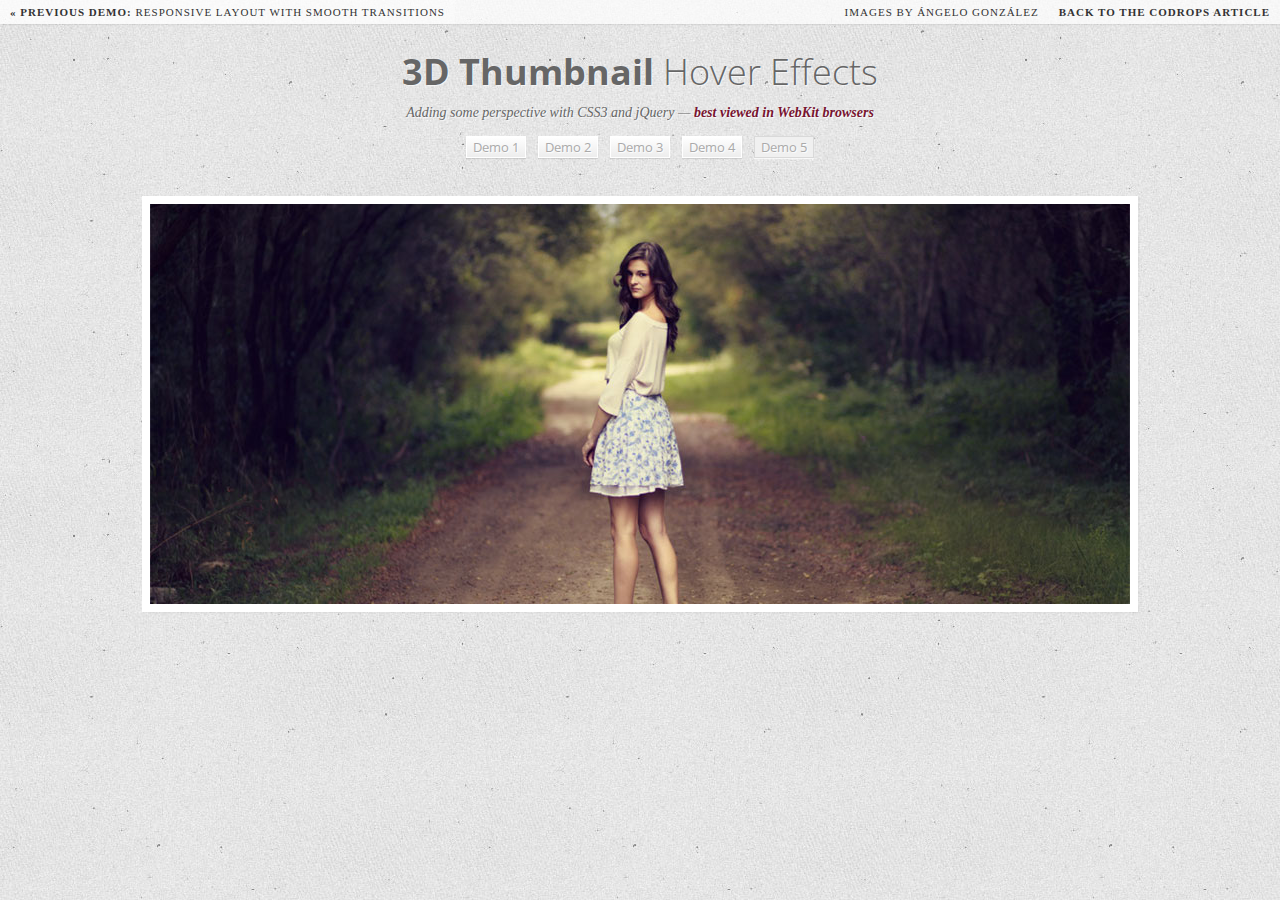
<file: assets/3DHoverEffects/index5.html>
<!DOCTYPE html>
<html lang="en">
    <head>
        <title>3D Thumbnail Hover Effects</title>
        <meta charset="UTF-8" />
        <meta http-equiv="X-UA-Compatible" content="IE=edge,chrome=1"> 
        <meta name="viewport" content="width=device-width, initial-scale=1.0"> 
        <meta name="description" content="3D Thumbnail Hover Effects" />
        <meta name="keywords" content="3d, 3dtransform, hover, effect, thumbnail, overlay, curved, folded" />
        <meta name="author" content="Codrops" />
        <link rel="shortcut icon" href="../favicon.ico"> 
        <link rel="stylesheet" type="text/css" href="css/demo.css" />
        <link rel="stylesheet" type="text/css" href="css/style5.css" />
        <link href='http://fonts.googleapis.com/css?family=Open+Sans+Condensed:700,300,300italic' rel='stylesheet' type='text/css' />
		<script type="text/javascript" src="js/modernizr.custom.69142.js"></script> 
    </head>
    <body>
        <div class="container">
			<!-- Codrops top bar -->
            <div class="codrops-top">
                <a href="http://tympanus.net/Tutorials/SmoothTransitionsResponsiveLayout/">
                    <strong>&laquo; Previous Demo: </strong>Responsive Layout with Smooth Transitions
                </a>
                <span class="right">
					<a href="http://www.flickr.com/photos/ag2r/">Images by Ángelo González</a>
                    <a href="http://tympanus.net/codrops/2012/06/18/3d-thumbnail-hover-effects/">
                        <strong>Back to the Codrops Article</strong>
                    </a>
                </span>
                <div class="clr"></div>
            </div><!--/ Codrops top bar -->
			
			<header>
			
				<h1><span>3D Thumbnail</span> Hover Effects</h1>
				<h2>Adding some perspective with CSS3 and jQuery &mdash; <strong>best viewed in WebKit browsers</strong></h2>
				
				<nav class="codrops-demos">
					<a href="index.html">Demo 1</a>
					<a href="index2.html">Demo 2</a>
					<a href="index3.html">Demo 3</a>
					<a href="index4.html">Demo 4</a>
					<a class="current-demo" href="index5.html">Demo 5</a>
				</nav>
				
				<div class="support-note"><!-- let's check browser support with modernizr -->
					<!--span class="no-cssanimations">CSS animations are not supported in your browser</span-->
					<span class="no-csstransforms">CSS transforms are not supported in your browser</span>
					<span class="no-csstransforms3d">CSS 3D transforms are not supported in your browser</span>
					<span class="no-csstransitions">CSS transitions are not supported in your browser</span>
					<span class="note-ie">Sorry, only modern browsers.</span>
				</div>
				
			</header>

            <div id="grid" class="main">
				<div class="view">
					<div class="view-back">
						<span data-icon="A">566</span>
						<span data-icon="B">124</span>
						<a href="http://www.flickr.com/photos/ag2r/6013178759/in/photostream">&rarr;</a>
					</div>
					<img src="images/7.jpg" />
				</div>
			</div>
        </div>
		<script type="text/javascript">	
			
			Modernizr.load({
				test: Modernizr.csstransforms3d && Modernizr.csstransitions,
				yep : ['http://ajax.googleapis.com/ajax/libs/jquery/1.7.2/jquery.min.js','js/jquery.hoverfold.js'],
				nope: 'css/fallback.css',
				callback : function( url, result, key ) {
						
					if( url === 'js/jquery.hoverfold.js' ) {
						$( '#grid' ).hoverfold();
					}

				}
			});
				
		</script>
    </body>
</html>
</file>
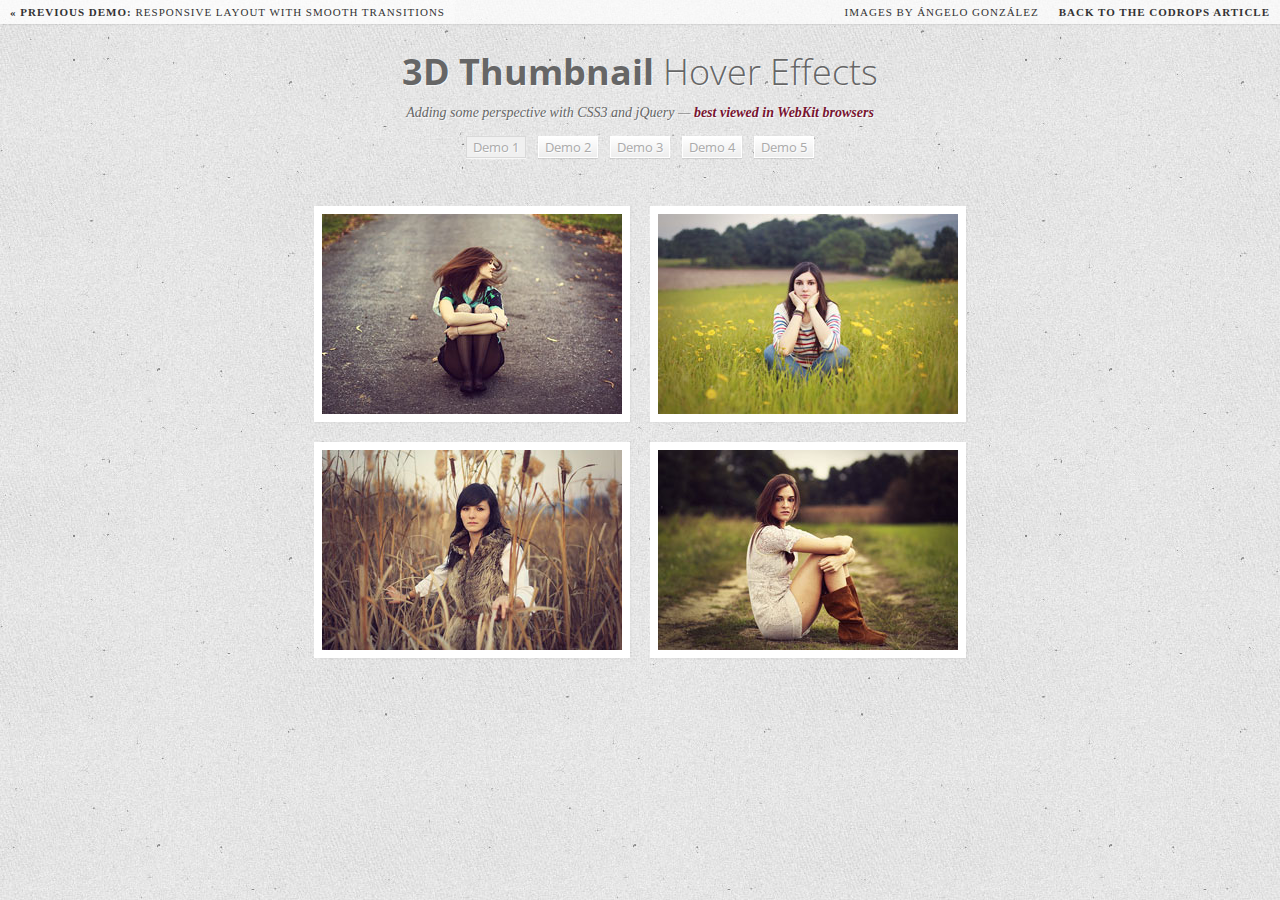
<file: assets/3DHoverEffects/index6.html>
<!DOCTYPE html>
<html lang="en">
    <head>
        <title>3D Thumbnail Hover Effects</title>
        <meta charset="UTF-8" />
        <meta http-equiv="X-UA-Compatible" content="IE=edge,chrome=1"> 
        <meta name="viewport" content="width=device-width, initial-scale=1.0"> 
        <meta name="description" content="3D Thumbnail Hover Effects" />
        <meta name="keywords" content="3d, 3dtransform, hover, effect, thumbnail, overlay, curved, folded" />
        <meta name="author" content="Codrops" />
        <link rel="shortcut icon" href="../favicon.ico"> 
        <link rel="stylesheet" type="text/css" href="css/demo.css" />
        <link rel="stylesheet" type="text/css" href="css/style_common.css" />
        <link rel="stylesheet" type="text/css" href="css/style1.css" />
        <link href='http://fonts.googleapis.com/css?family=Open+Sans+Condensed:700,300,300italic' rel='stylesheet' type='text/css' />
		<script type="text/javascript" src="js/modernizr.custom.69142.js"></script> 
    </head>
    <body>
        <div class="container">
			<!-- Codrops top bar -->
            <div class="codrops-top">
                <a href="http://tympanus.net/Tutorials/SmoothTransitionsResponsiveLayout/">
                    <strong>&laquo; Previous Demo: </strong>Responsive Layout with Smooth Transitions
                </a>
                <span class="right">
					<a href="http://www.flickr.com/photos/ag2r/">Images by Ángelo González</a>
                    <a href="http://tympanus.net/codrops/2012/06/18/3d-thumbnail-hover-effects/">
                        <strong>Back to the Codrops Article</strong>
                    </a>
                </span>
                <div class="clr"></div>
            </div><!--/ Codrops top bar -->
			
			<header>
			
				<h1><span>3D Thumbnail</span> Hover Effects</h1>
				<h2>Adding some perspective with CSS3 and jQuery &mdash; <strong>best viewed in WebKit browsers</strong></h2>
				
				<nav class="codrops-demos">
					<a class="current-demo" href="index.html">Demo 1</a>
					<a href="index2.html">Demo 2</a>
					<a href="index3.html">Demo 3</a>
					<a href="index4.html">Demo 4</a>
					<a href="index5.html">Demo 5</a>
				</nav>
				
				<div class="support-note"><!-- let's check browser support with modernizr -->
					<!--span class="no-cssanimations">CSS animations are not supported in your browser</span-->
					<span class="no-csstransforms">CSS transforms are not supported in your browser</span>
					<span class="no-csstransforms3d">CSS 3D transforms are not supported in your browser</span>
					<span class="no-csstransitions">CSS transitions are not supported in your browser</span>
					<span class="note-ie">Sorry, only modern browsers.</span>
				</div>
				
			</header>

            <div id="grid" class="main">
				
				<article class="view">
					<div class="view-back">
						<span data-icon="A">566</span>
						<span data-icon="B">124</span>
						<a href="http://www.flickr.com/photos/ag2r/5439506585/in/photostream">&rarr;</a>
					</div>
					<img src="images/1.jpg" />
				</article>
				<article class="view">
					<div class="view-back">
						<span data-icon="A">210</span>
						<span data-icon="B">102</span>
						<a href="http://www.flickr.com/photos/ag2r/5629018757/in/photostream">&rarr;</a>
					</div>
					<img src="images/2.jpg" />
				</article>
				<article class="view">
					<div class="view-back">
						<span data-icon="A">690</span>
						<span data-icon="B">361</span>
						<a href="http://www.flickr.com/photos/ag2r/6271521984/in/photostream">&rarr;</a>
					</div>
					<img src="images/3.jpg" />
				</article>
				<article class="view">
					<div class="view-back">
						<span data-icon="A">987</span>
						<span data-icon="B">130</span>
						<a href="http://www.flickr.com/photos/ag2r/6131126901/in/photostream">&rarr;</a>
					</div>
					<img src="images/4.jpg" />
				</article>
			
			</div>
        </div>
		<script type="text/javascript">	
			
			Modernizr.load({
				test: Modernizr.csstransforms3d && Modernizr.csstransitions,
				yep : ['http://ajax.googleapis.com/ajax/libs/jquery/1.7.2/jquery.min.js','js/jquery.hoverfold.js'],
				nope: 'css/fallback.css',
				callback : function( url, result, key ) {
						
					if( url === 'js/jquery.hoverfold.js' ) {
				$( '#grid' ).hoverfold();
					}

				}
			});
				
		</script>
    </body>
</html>
</file>
<file: css/style.css>
@import url('http://fonts.googleapis.com/css?family=Droid+Sans');
@import url('http://fonts.googleapis.com/css?family=Carme');

/*-----------------------------------------------------------------------------------*/
/*	1.	Global properties (body, common classes, vertical rhythm, structure etc)
/*-----------------------------------------------------------------------------------*/
body{
    color:#787878;
    font-size: 12px;
    font-family: Arial, sans-serif;
    background: url(../images/skelatal_weave.png) repeat #FFFFFF;
}
header,
nav,
section,
article{display: block;}

figure {
    background: none repeat scroll 0 0 transparent;
    border: 0 none;
    font-size: 100%;
    margin: 0;
    outline: 0 none;
    padding: 0;
    vertical-align: top;
}

.last{
    margin-right: 0 !important;
    margin-bottom: 0 !important;
}

.clear{clear: both;}

.alignleft{float: left !important;}
.alignright{float: right !important;}
.aligncenter {text-align: center !important;}
.span6.no-margin-left {margin-left: 0!important;}

/* Headers */
h1,
h2,
h3,
h4,
h5,
h6{
    color: #555555;
    font-family: 'Arial', sans-serif;
}

h1{
    font-size: 22px;
    margin-bottom: 15px;
    line-height: 22px;
}
h2{
    font-size: 20px;
    margin-bottom: 15px;
    line-height: 20px;
}
h3{
    font-size: 18px;
    margin-bottom: 10px;
    line-height: 18px;
    font-weight:400;
}
h4{
    font-size: 16px;
    margin-bottom: 16px;
}
h5{
    font-size: 14px;
    margin-bottom: 14px;
}
h6{
    font-size: 12px;
    margin-bottom:12px;
}

p{
    margin-bottom: 15px;
    line-height: 20px;
}
* p:last-child{margin-bottom: 0 !important;}

.color, .color2{
    font-weight: 700;
    padding: 0 2px;
}

.color{color: #555;}
.color2{color: #00aeef;}

/* Link Styles */
a{
    color: #00aeef;
    text-decoration: none;
}
a:hover{
    text-decoration: none;
    color: #1d1d1c;}

.title a{
    color: #00aeef;
    font-weight: 600;
    font-size: 12px;
}
h4.title a{
    font-size:16px;
    font-weight:400;
    letter-spacing: 0.05em;
}
.title a:hover{color: #1d1d1c;}



/*-----------------------------------------------------------------------------------*/
/*	2.	Header, Navigation & Menus
/*-----------------------------------------------------------------------------------*/
#top-menu {
    padding: 5px 0;
    background-color: #00aeef;
}
#top-menu ul.top-menu {
    margin-left:0;
    margin-top:3px;
}
#top-menu li{
    float: left;
    list-style: none;
}
#top-menu a, #top-menu .git{
    color: #323232;
    font-size: 11px;
}
#top-menu a:hover{color: #d9d9d9;}
#top-menu .top-menu li{margin-right: 10px;}
#top-menu a{padding-right: 8px;}
#top-menu .last{
    padding-right: 0;
    border-right: none;
}
#top-menu .top-social{float: right; margin-bottom: 4px; margin-top:3px;}
#top-menu .top-social li{
    margin-left: 10px;
    list-style: none;
}
#top-menu .top-social a{display:block; width:16px; height:16px; margin-top:2px;}
#top-menu .twitter2{background: url(../images/twitter.png) no-repeat center left;}
#top-menu .twitter2:hover{background: url(../images/twitterh.png) no-repeat center left;}
#top-menu .facebook{background: url(../images/facebook.png) no-repeat center left;}
#top-menu .facebook:hover{background: url(../images/facebookh.png) no-repeat center left;}
#top-menu .dribbble{background: url(../images/dribbble.png) no-repeat center left;}
#top-menu .dribbble:hover{background: url(../images/dribbbleh.png) no-repeat center left;}
#top-menu .vimeo{background: url(../images/vimeo.png) no-repeat center left;}
#top-menu .vimeo:hover{background: url(../images/vimeoh.png) no-repeat center left;}
#top-menu .delicious{background: url(../images/delicious.png) no-repeat center left;}
#top-menu .delicious:hover{background: url(../images/delicioush.png) no-repeat center left;}

#header {
    background: none repeat scroll 0 0 #FFFFFF;
    border-bottom: 1px solid #E7E7E7;
    padding-bottom: 10px;
    padding-top: 30px;
    position: relative;
}

#header .logo img{
    float: left;
    margin-top: 5px;
    margin-bottom: 20px;
}


/* Main Menu */
.res-menu{display: none;}
.res-menu{
    width: 100%;
}
#menu ul {margin-left:9px;}
#menu > ul{
    display: block;
    margin-left:0;
}
#menu > ul > li{
    list-style: none;
    float: left;
    position: relative;
    padding: 12px 20px 12px 0;
}
#menu > ul > li > a{
    font-size: 12px;
    font-weight: 400;
    color: #555;
    display: block;
    text-transform: uppercase;
    font-family: 'Droid Sans', sans-serif;
}
#menu > ul a:hover{color: #00aeef;}
#menu .current{color: #00aeef !important;}

#menu ul ul {
    background: none repeat scroll 0 0 #FFFFFF;
    box-shadow: 0 4px 5px rgba(0, 0, 0, 0.1);
    padding: 10px 25px;
    position: absolute;
    width: 150px;
}
#menu > ul > li > ul{
    margin-left:-15px;
    margin-top:-15px;
}
#menu ul ul li {
    border-bottom: 1px solid #FBFBFB;
    list-style: none outside none;
    padding: 5px 0;
    position: relative;
}
#menu ul ul li.last{
    border-bottom: none !important
}
#menu ul ul li.menu-last{border-bottom: none;}
#menu ul ul a{
    display: block;
    padding: 5px 0;
    color: #717171;
    font-family: 'Droid Sans', sans-serif;
    font-size: 12px;

}
#menu ul ul a:hover{color: #00aeef;}
#menu li:hover {visibility: inherit;}
#menu li:hover ul,
#menu li.sfHover ul {
    left: -10px;
    top: 52px;
    z-index: 99;
}
#menu li li:hover ul,
#menu li li.sfHover ul {
    left: 166px;
    top: -2px;
}

/* Search Form */
.phone{
    color: #d0d0d0;
    float: right;
    font-size:18px;
}
.phone .color2 {font-weight:400;}

#search{
    float: right;
    position: relative;
    margin-top:5px;
}
#search,
#search p{margin-bottom: 0;}
#search input[type="text"]{
    color:#454545;
    width: 122px;
    height:26px;
    border: 1px inset rgba(0,0,0,0.1);
    padding:4px 25px 4px 10px ;
    line-height: 23px;
    font:11px 'Droid Sans', sans-serif;
    background-color: #1e1e1e;
    -webkit-transition: all .2s linear;
    -moz-transition: all .2s linear;
    -o-transition: all .2s linear;
    -ms-transition: all .2s linear;
    transition: all .2s linear;
}
#search input[type="text"]:focus,
#search input[type="text"]:hover{
    width: 190px;
    -webkit-box-shadow: 0px 0px 3px 0px #444;
    box-shadow: 0px 0px 3px 0px #444;
}
#search .search-bt{
    right: 0;
    top: 3px;
    height: 30px;
    width: 30px;
    position: absolute;
    border: none !important;
    cursor: pointer;
    background: url(../images/search-bt.png) no-repeat center center;
}

/* Breadcrumbs */
.breadcrumbs{
    position: relative;
    padding: 40px 0;
}
.breadcrumbs h1{
    font-size: 30px;
    text-transform: capitalize !important;
}
.breadcrumbs div{
    letter-spacing: 0.02em;
    font-size: 12px;
    color: #717171;
    display: inline-block;
}
.breadcrumbs a{
    color: #333333;
    display: inline-block;
}
.breadcrumbs a:hover{color: #111;}


/*-----------------------------------------------------------------------------------*/
/*	3.	Main Content Styles
/*-----------------------------------------------------------------------------------*/
.container{position: relative;}

#container{
    border-top: 1px solid #efefef;
    border-bottom: 1px solid #efefef;
    position: relative;
    background-color: #fff;
}
#container .container{padding: 30px;}

#container .container > .row{margin-bottom: 10px;}
#container .row.last{margin-bottom: 30px;}
.row.da-thumbs{margin-bottom: 0 !important;}


/* Video container */
.video-container {
    position: relative;
    padding-bottom: 56.25%;
    padding-top: 30px;
    height: 0;
    overflow: hidden;
}

.video-container iframe,
.video-container object,
.video-container embed {
    position: absolute;
    top: 0;
    left: 0;
    width: 100%;
    height: 100%;
}

 /*Paralax Slider*/
.da-slider{
    width: 100%;
    min-width: 520px;
    height: 400px;
    position: relative;
    margin: 30px auto;
    overflow: hidden;
    -webkit-transition: background-position 1s ease-out 0.3s;
    -moz-transition: background-position 1s ease-out 0.3s;
    -o-transition: background-position 1s ease-out 0.3s;
    -ms-transition: background-position 1s ease-out 0.3s;
    transition: background-position 1s ease-out 0.3s;
}
.da-slide{
    position: absolute;
    width: 100%;
    height: 100%;
    top: 0px;
    left: 0px;
    font-family: 'BebasNeueRegular', 'Arial Narrow', Arial, sans-serif;
    text-align: left;
}
.da-slide-current{
    z-index: 1000;
}
.da-slider-fb .da-slide{
    left: 100%;
}
.da-slider-fb  .da-slide.da-slide-current{
    left: 0px;
}
.da-slide h2,
.da-slide p,
.da-slide .da-link,
.da-slide .da-img{
    position: absolute;
    opacity: 0;
    left: 110%;
}
.da-slider-fb .da-slide h2,
.da-slider-fb .da-slide p,
.da-slider-fb .da-slide .da-link{
    left: 10%;
    opacity: 1;
}
.da-slider-fb .da-slide .da-img{
    left: 60%;
    opacity: 1;
}
.da-slide h2 {
    color: #00AEEF;
    font-family: 'Economica',Arial,sans-serif;
    font-size: 66px;
    font-weight: 700;
    text-shadow: 1px 1px 1px rgba(0, 0, 0, 0.3);
    top: 60px;
    white-space: nowrap;
    width: 50%;
    z-index: 10;
}
.da-slide p{
    color: #BBBBBB;
    font-size: 18px;
    font-weight: 100;
    height: 80px;
    line-height: 26px;
    overflow: hidden;
    text-shadow: 1px 1px #FFFFFF;
    top: 155px;
    width: 45%;
    font-family: 'Economica', Arial, sans-serif;
}
.da-slide .da-img{
    text-align: center;
    width: 30%;
    top: 70px;
    height: 256px;
    line-height: 320px;
    left: 110%; /*60%*/
}
.da-slide .da-link {
    background: none repeat scroll 0 0 rgba(255, 255, 255, 0.2);
    color: #BBBBBB;
    text-align: left;
    text-shadow: 1px 1px 1px rgba(0, 0, 0, 0.2);
    top: 225px;
    width: 80px;
}
.da-slide .da-link:hover{
    color:#6b6b6b;
}
.da-dots{
    width: 100%;
    position: absolute;
    text-align: center;
    left: 0px;
    bottom: 20px;
    z-index: 2000;
    -moz-user-select: none;
    -webkit-user-select: none;
}
.da-dots span {
    background: none repeat scroll 0 0 #00AEEF;
    border-radius: 50% 50% 50% 50%;
    box-shadow: 1px 1px 1px rgba(0, 0, 0, 0.1) inset, 1px 1px 1px rgba(255, 255, 255, 0.1);
    cursor: pointer;
    display: inline-block;
    height: 12px;
    margin: 3px;
    position: relative;
    width: 12px;
}
.da-dots span.da-dots-current:after{
    content: '';
    width: 8px;
    height: 8px;
    position: absolute;
    top: 2px;
    left: 2px;
    border-radius: 50%;
    background: rgb(255,255,255);
    background: -moz-linear-gradient(top, rgba(255,255,255,1) 0%, rgba(246,246,246,1) 47%, rgba(237,237,237,1) 100%);
    background: -webkit-gradient(linear, left top, left bottom, color-stop(0%,rgba(255,255,255,1)), color-stop(47%,rgba(246,246,246,1)), color-stop(100%,rgba(237,237,237,1)));
    background: -webkit-linear-gradient(top, rgba(255,255,255,1) 0%,rgba(246,246,246,1) 47%,rgba(237,237,237,1) 100%);
    background: -o-linear-gradient(top, rgba(255,255,255,1) 0%,rgba(246,246,246,1) 47%,rgba(237,237,237,1) 100%);
    background: -ms-linear-gradient(top, rgba(255,255,255,1) 0%,rgba(246,246,246,1) 47%,rgba(237,237,237,1) 100%);
    background: linear-gradient(top, rgba(255,255,255,1) 0%,rgba(246,246,246,1) 47%,rgba(237,237,237,1) 100%);
    filter: progid:DXImageTransform.Microsoft.gradient( startColorstr='#ffffff', endColorstr='#ededed',GradientType=0 );
}
.da-arrows{
    -moz-user-select: none;
    -webkit-user-select: none;
}
.da-arrows span{
    position: absolute;
    top: 50%;
    height: 30px;
    width: 30px;
    border-radius: 50%;
    background: #00AEEF;
    cursor: pointer;
    z-index: 2000;
    opacity: 0;
    box-shadow:
        1px 1px 1px rgba(0,0,0,0.1) inset,
        1px 1px 1px rgba(255,255,255,0.1);
    -webkit-transition: opacity 0.4s ease-in-out-out 0.2s;
    -moz-transition: opacity 0.4s ease-in-out-out 0.2s;
    -o-transition: opacity 0.4s ease-in-out-out 0.2s;
    -ms-transition: opacity 0.4s ease-in-out-out 0.2s;
    transition: opacity 0.4s ease-in-out-out 0.2s;
}
.da-slider:hover .da-arrows span{
    opacity: 1;
}
.da-arrows span:after{
    content: '';
    position: absolute;
    width: 20px;
    height: 20px;
    top: 5px;
    left: 5px;
    background: transparent url(../images/arrows.png) no-repeat top left;
    border-radius: 50%;
    box-shadow: 1px 1px 2px rgba(0,0,0,0.1);
}
.da-arrows span:hover:after{
    box-shadow: 1px 1px 4px rgba(0,0,0,0.3);
}
.da-arrows span:active:after{
    box-shadow: 1px 1px 1px rgba(255,255,255,0.1);
}
.da-arrows span.da-arrows-next:after{
    background-position: top right;
}
.da-arrows span.da-arrows-prev{
    left: 15px;
}
.da-arrows span.da-arrows-next{
    right: 15px;
}

.da-slide-current h2,
.da-slide-current p,
.da-slide-current .da-link{
    left: 10%;
    opacity: 1;
}
.da-slide-current .da-img{
    left: 60%;
    opacity: 1;
}
/* Animation classes and animations */

/* Slide in from the right*/
.da-slide-fromright h2{
    -webkit-animation: fromRightAnim1 0.6s ease-in-out 0.8s both;
    -moz-animation: fromRightAnim1 0.6s ease-in-out 0.8s both;
    -o-animation: fromRightAnim1 0.6s ease-in-out 0.8s both;
    -ms-animation: fromRightAnim1 0.6s ease-in-out 0.8s both;
    animation: fromRightAnim1 0.6s ease-in-out 0.8s both;
}
.da-slide-fromright p{
    -webkit-animation: fromRightAnim2 0.6s ease-in-out 0.8s both;
    -moz-animation: fromRightAnim2 0.6s ease-in-out 0.8s both;
    -o-animation: fromRightAnim2 0.6s ease-in-out 0.8s both;
    -ms-animation: fromRightAnim2 0.6s ease-in-out 0.8s both;
    animation: fromRightAnim2 0.6s ease-in-out 0.8s both;
}
.da-slide-fromright .da-link{
    -webkit-animation: fromRightAnim3 0.4s ease-in-out 1.2s both;
    -moz-animation: fromRightAnim3 0.4s ease-in-out 1.2s both;
    -o-animation: fromRightAnim3 0.4s ease-in-out 1.2s both;
    -ms-animation: fromRightAnim3 0.4s ease-in-out 1.2s both;
    animation: fromRightAnim3 0.4s ease-in-out 1.2s both;
}
.da-slide-fromright .da-img{
    -webkit-animation: fromRightAnim4 0.6s ease-in-out 0.8s both;
    -moz-animation: fromRightAnim4 0.6s ease-in-out 0.8s both;
    -o-animation: fromRightAnim4 0.6s ease-in-out 0.8s both;
    -ms-animation: fromRightAnim4 0.6s ease-in-out 0.8s both;
    animation: fromRightAnim4 0.6s ease-in-out 0.8s both;
}
@-webkit-keyframes fromRightAnim1{
	0%{ left: 110%; opacity: 0; }
	100%{ left: 10%; opacity: 1; }
}
@-webkit-keyframes fromRightAnim2{
	0%{ left: 110%; opacity: 0; }
	100%{ left: 10%; opacity: 1; }
}
@-webkit-keyframes fromRightAnim3{
	0%{ left: 110%; opacity: 0; }
	1%{ left: 10%; opacity: 0; }
	100%{ left: 10%; opacity: 1; }
}
@-webkit-keyframes fromRightAnim4{
	0%{ left: 110%; opacity: 0; }
	100%{ left: 60%; opacity: 1; }
}

@-moz-keyframes fromRightAnim1{
	0%{ left: 110%; opacity: 0; }
	100%{ left: 10%; opacity: 1; }
}
@-moz-keyframes fromRightAnim2{
	0%{ left: 110%; opacity: 0; }
	100%{ left: 10%; opacity: 1; }
}
@-moz-keyframes fromRightAnim3{
	0%{ left: 110%; opacity: 0; }
	1%{ left: 10%; opacity: 0; }
	100%{ left: 10%; opacity: 1; }
}
@-moz-keyframes fromRightAnim4{
	0%{ left: 110%; opacity: 0; }
	100%{ left: 60%; opacity: 1; }
}

@-o-keyframes fromRightAnim1{
	0%{ left: 110%; opacity: 0; }
	100%{ left: 10%; opacity: 1; }
}
@-o-keyframes fromRightAnim2{
	0%{ left: 110%; opacity: 0; }
	100%{ left: 10%; opacity: 1; }
}
@-o-keyframes fromRightAnim3{
	0%{ left: 110%; opacity: 0; }
	1%{ left: 10%; opacity: 0; }
	100%{ left: 10%; opacity: 1; }
}
@-o-keyframes fromRightAnim4{
	0%{ left: 110%; opacity: 0; }
	100%{ left: 60%; opacity: 1; }
}

@-ms-keyframes fromRightAnim1{
	0%{ left: 110%; opacity: 0; }
	100%{ left: 10%; opacity: 1; }
}
@-ms-keyframes fromRightAnim2{
	0%{ left: 110%; opacity: 0; }
	100%{ left: 10%; opacity: 1; }
}
@-ms-keyframes fromRightAnim3{
	0%{ left: 110%; opacity: 0; }
	1%{ left: 10%; opacity: 0; }
	100%{ left: 10%; opacity: 1; }
}
@-ms-keyframes fromRightAnim4{
	0%{ left: 110%; opacity: 0; }
	100%{ left: 60%; opacity: 1; }
}

@keyframes fromRightAnim1{
	0%{ left: 110%; opacity: 0; }
	100%{ left: 10%; opacity: 1; }
}
@keyframes fromRightAnim2{
	0%{ left: 110%; opacity: 0; }
	100%{ left: 10%; opacity: 1; }
}
@keyframes fromRightAnim3{
	0%{ left: 110%; opacity: 0; }
	1%{ left: 10%; opacity: 0; }
	100%{ left: 10%; opacity: 1; }
}
@keyframes fromRightAnim4{
	0%{ left: 110%; opacity: 0; }
	100%{ left: 60%; opacity: 1; }
}
/* Slide in from the left*/
.da-slide-fromleft h2{
    -webkit-animation: fromLeftAnim1 0.6s ease-in-out 0.6s both;
    -moz-animation: fromLeftAnim1 0.6s ease-in-out 0.6s both;
    -o-animation: fromLeftAnim1 0.6s ease-in-out 0.6s both;
    -ms-animation: fromLeftAnim1 0.6s ease-in-out 0.6s both;
    animation: fromLeftAnim1 0.6s ease-in-out 0.6s both;
}
.da-slide-fromleft p{
    -webkit-animation: fromLeftAnim2 0.6s ease-in-out 0.6s both;
    -moz-animation: fromLeftAnim2 0.6s ease-in-out 0.6s both;
    -o-animation: fromLeftAnim2 0.6s ease-in-out 0.6s both;
    -ms-animation: fromLeftAnim2 0.6s ease-in-out 0.6s both;
    animation: fromLeftAnim2 0.6s ease-in-out 0.6s both;
}
.da-slide-fromleft .da-link{
    -webkit-animation: fromLeftAnim3 0.4s ease-in-out 1.2s both;
    -moz-animation: fromLeftAnim3 0.4s ease-in-out 1.2s both;
    -o-animation: fromLeftAnim3 0.4s ease-in-out 1.2s both;
    -ms-animation: fromLeftAnim3 0.4s ease-in-out 1.2s both;
    animation: fromLeftAnim3 0.4s ease-in-out 1.2s both;
}
.da-slide-fromleft .da-img{
    -webkit-animation: fromLeftAnim4 0.6s ease-in-out 0.6s both;
    -moz-animation: fromLeftAnim4 0.6s ease-in-out 0.6s both;
    -o-animation: fromLeftAnim4 0.6s ease-in-out 0.6s both;
    -ms-animation: fromLeftAnim4 0.6s ease-in-out 0.6s both;
    animation: fromLeftAnim4 0.6s ease-in-out 0.6s both;
}
@-webkit-keyframes fromLeftAnim1{
	0%{ left: -110%; opacity: 0; }
	100%{ left: 10%; opacity: 1; }
}
@-webkit-keyframes fromLeftAnim2{
	0%{ left: -110%; opacity: 0; }
	100%{ left: 10%; opacity: 1; }
}
@-webkit-keyframes fromLeftAnim3{
	0%{ left: -110%; opacity: 0; }
	1%{ left: 10%; opacity: 0; }
	100%{ left: 10%; opacity: 1; }
}
@-webkit-keyframes fromLeftAnim4{
	0%{ left: -110%; opacity: 0; }
	100%{ left: 60%; opacity: 1; }
}

@-moz-keyframes fromLeftAnim1{
	0%{ left: -110%; opacity: 0; }
	100%{ left: 10%; opacity: 1; }
}
@-moz-keyframes fromLeftAnim2{
	0%{ left: -110%; opacity: 0; }
	100%{ left: 10%; opacity: 1; }
}
@-moz-keyframes fromLeftAnim3{
	0%{ left: -110%; opacity: 0; }
	1%{ left: 10%; opacity: 0; }
	100%{ left: 10%; opacity: 1; }
}
@-moz-keyframes fromLeftAnim4{
	0%{ left: -110%; opacity: 0; }
	100%{ left: 60%; opacity: 1; }
}

@-o-keyframes fromLeftAnim1{
	0%{ left: -110%; opacity: 0; }
	100%{ left: 10%; opacity: 1; }
}
@-o-keyframes fromLeftAnim2{
	0%{ left: -110%; opacity: 0; }
	100%{ left: 10%; opacity: 1; }
}
@-o-keyframes fromLeftAnim3{
	0%{ left: -110%; opacity: 0; }
	1%{ left: 10%; opacity: 0; }
	100%{ left: 10%; opacity: 1; }
}
@-o-keyframes fromLeftAnim4{
	0%{ left: -110%; opacity: 0; }
	100%{ left: 60%; opacity: 1; }
}

@-ms-keyframes fromLeftAnim1{
	0%{ left: -110%; opacity: 0; }
	100%{ left: 10%; opacity: 1; }
}
@-ms-keyframes fromLeftAnim2{
	0%{ left: -110%; opacity: 0; }
	100%{ left: 10%; opacity: 1; }
}
@-ms-keyframes fromLeftAnim3{
	0%{ left: -110%; opacity: 0; }
	1%{ left: 10%; opacity: 0; }
	100%{ left: 10%; opacity: 1; }
}
@-ms-keyframes fromLeftAnim4{
	0%{ left: -110%; opacity: 0; }
	100%{ left: 60%; opacity: 1; }
}

@keyframes fromLeftAnim1{
	0%{ left: -110%; opacity: 0; }
	100%{ left: 10%; opacity: 1; }
}
@keyframes fromLeftAnim2{
	0%{ left: -110%; opacity: 0; }
	100%{ left: 10%; opacity: 1; }
}
@keyframes fromLeftAnim3{
	0%{ left: -110%; opacity: 0; }
	1%{ left: 10%; opacity: 0; }
	100%{ left: 10%; opacity: 1; }
}
@keyframes fromLeftAnim4{
	0%{ left: -110%; opacity: 0; }
	100%{ left: 60%; opacity: 1; }
}
/* Slide out to the right */
.da-slide-toright h2{
    -webkit-animation: toRightAnim1 0.6s ease-in-out 0.6s both;
    -moz-animation: toRightAnim1 0.6s ease-in-out 0.6s both;
    -o-animation: toRightAnim1 0.6s ease-in-out 0.6s both;
    -ms-animation: toRightAnim1 0.6s ease-in-out 0.6s both;
    animation: toRightAnim1 0.6s ease-in-out 0.6s both;
}
.da-slide-toright p{
    -webkit-animation: toRightAnim2 0.6s ease-in-out 0.3s both;
    -moz-animation: toRightAnim2 0.6s ease-in-out 0.3s both;
    -o-animation: toRightAnim2 0.6s ease-in-out 0.3s both;
    -ms-animation: toRightAnim2 0.6s ease-in-out 0.3s both;
    animation: toRightAnim2 0.6s ease-in-out 0.3s both;
}
.da-slide-toright .da-link{
    -webkit-animation: toRightAnim3 0.4s ease-in-out both;
    -moz-animation: toRightAnim3 0.4s ease-in-out both;
    -o-animation: toRightAnim3 0.4s ease-in-out both;
    -ms-animation: toRightAnim3 0.4s ease-in-out both;
    animation: toRightAnim3 0.4s ease-in-out both;
}
.da-slide-toright .da-img{
    -webkit-animation: toRightAnim4 0.6s ease-in-out both;
    -moz-animation: toRightAnim4 0.6s ease-in-out both;
    -o-animation: toRightAnim4 0.6s ease-in-out both;
    -ms-animation: toRightAnim4 0.6s ease-in-out both;
    animation: toRightAnim4 0.6s ease-in-out both;
}
@-webkit-keyframes toRightAnim1{
	0%{ left: 10%;  opacity: 1; }
	100%{ left: 100%; opacity: 0; }
}
@-webkit-keyframes toRightAnim2{
	0%{ left: 10%;  opacity: 1; }
	100%{ left: 100%; opacity: 0; }
}
@-webkit-keyframes toRightAnim3{
	0%{ left: 10%;  opacity: 1; }
	99%{ left: 10%; opacity: 0; }
	100%{ left: 100%; opacity: 0; }
}
@-webkit-keyframes toRightAnim4{
	0%{ left: 60%;  opacity: 1; }
	30%{ left: 55%;  opacity: 1; }
	100%{ left: 100%; opacity: 0; }
}

@-moz-keyframes toRightAnim1{
	0%{ left: 10%;  opacity: 1; }
	100%{ left: 100%; opacity: 0; }
}
@-moz-keyframes toRightAnim2{
	0%{ left: 10%;  opacity: 1; }
	100%{ left: 100%; opacity: 0; }
}
@-moz-keyframes toRightAnim3{
	0%{ left: 10%;  opacity: 1; }
	99%{ left: 10%; opacity: 0; }
	100%{ left: 100%; opacity: 0; }
}
@-moz-keyframes toRightAnim4{
	0%{ left: 60%;  opacity: 1; }
	30%{ left: 55%;  opacity: 1; }
	100%{ left: 100%; opacity: 0; }
}

@-o-keyframes toRightAnim1{
	0%{ left: 10%;  opacity: 1; }
	100%{ left: 100%; opacity: 0; }
}
@-o-keyframes toRightAnim2{
	0%{ left: 10%;  opacity: 1; }
	100%{ left: 100%; opacity: 0; }
}
@-o-keyframes toRightAnim3{
	0%{ left: 10%;  opacity: 1; }
	99%{ left: 10%; opacity: 0; }
	100%{ left: 100%; opacity: 0; }
}
@-o-keyframes toRightAnim4{
	0%{ left: 60%;  opacity: 1; }
	30%{ left: 55%;  opacity: 1; }
	100%{ left: 100%; opacity: 0; }
}

@-ms-keyframes toRightAnim1{
	0%{ left: 10%;  opacity: 1; }
	100%{ left: 100%; opacity: 0; }
}
@-ms-keyframes toRightAnim2{
	0%{ left: 10%;  opacity: 1; }
	100%{ left: 100%; opacity: 0; }
}
@-ms-keyframes toRightAnim3{
	0%{ left: 10%;  opacity: 1; }
	99%{ left: 10%; opacity: 0; }
	100%{ left: 100%; opacity: 0; }
}
@-ms-keyframes toRightAnim4{
	0%{ left: 60%;  opacity: 1; }
	30%{ left: 55%;  opacity: 1; }
	100%{ left: 100%; opacity: 0; }
}

@keyframes toRightAnim1{
	0%{ left: 10%;  opacity: 1; }
	100%{ left: 100%; opacity: 0; }
}
@keyframes toRightAnim2{
	0%{ left: 10%;  opacity: 1; }
	100%{ left: 100%; opacity: 0; }
}
@keyframes toRightAnim3{
	0%{ left: 10%;  opacity: 1; }
	99%{ left: 10%; opacity: 0; }
	100%{ left: 100%; opacity: 0; }
}
@keyframes toRightAnim4{
	0%{ left: 60%;  opacity: 1; }
	30%{ left: 55%;  opacity: 1; }
	100%{ left: 100%; opacity: 0; }
}
/* Slide out to the left*/
.da-slide-toleft h2{
    -webkit-animation: toLeftAnim1 0.6s ease-in-out both;
    -moz-animation: toLeftAnim1 0.6s ease-in-out both;
    -o-animation: toLeftAnim1 0.6s ease-in-out both;
    -ms-animation: toLeftAnim1 0.6s ease-in-out both;
    animation: toLeftAnim1 0.6s ease-in-out both;
}
.da-slide-toleft p{
    -webkit-animation: toLeftAnim2 0.6s ease-in-out 0.3s both;
    -moz-animation: toLeftAnim2 0.6s ease-in-out 0.3s both;
    -o-animation: toLeftAnim2 0.6s ease-in-out 0.3s both;
    -ms-animation: toLeftAnim2 0.6s ease-in-out 0.3s both;
    animation: toLeftAnim2 0.6s ease-in-out 0.3s both;
}
.da-slide-toleft .da-link{
    -webkit-animation: toLeftAnim3 0.6s ease-in-out 0.6s both;
    -moz-animation: toLeftAnim3 0.6s ease-in-out 0.6s both;
    -o-animation: toLeftAnim3 0.6s ease-in-out 0.6s both;
    -ms-animation: toLeftAnim3 0.6s ease-in-out 0.6s both;
    animation: toLeftAnim3 0.6s ease-in-out 0.6s both;
}
.da-slide-toleft .da-img{
    -webkit-animation: toLeftAnim4 0.6s ease-in-out 0.5s both;
    -moz-animation: toLeftAnim4 0.6s ease-in-out 0.5s both;
    -o-animation: toLeftAnim4 0.6s ease-in-out 0.5s both;
    -ms-animation: toLeftAnim4 0.6s ease-in-out 0.5s both;
    animation: toLeftAnim4 0.6s ease-in-out 0.5s both;
}
@-webkit-keyframes toLeftAnim1{
	0%{ left: 10%;  opacity: 1; }
	30%{ left: 15%;  opacity: 1; }
	100%{ left: -50%; opacity: 0; }
}
@-webkit-keyframes toLeftAnim2{
	0%{ left: 10%;  opacity: 1; }
	30%{ left: 15%;  opacity: 1; }
	100%{ left: -50%; opacity: 0; }
}
@-webkit-keyframes toLeftAnim3{
	0%{ left: 10%;  opacity: 1; }
	100%{ left: -50%; opacity: 0; }
}
@-webkit-keyframes toLeftAnim4{
	0%{ left: 60%;  opacity: 1; }
	70%{ left: 30%;  opacity: 0; }
	100%{ left: -50%; opacity: 0; }
}

@-moz-keyframes toLeftAnim1{
	0%{ left: 10%;  opacity: 1; }
	30%{ left: 15%;  opacity: 1; }
	100%{ left: -50%; opacity: 0; }
}
@-moz-keyframes toLeftAnim2{
	0%{ left: 10%;  opacity: 1; }
	30%{ left: 15%;  opacity: 1; }
	100%{ left: -50%; opacity: 0; }
}
@-moz-keyframes toLeftAnim3{
	0%{ left: 10%;  opacity: 1; }
	100%{ left: -50%; opacity: 0; }
}
@-moz-keyframes toLeftAnim4{
	0%{ left: 60%;  opacity: 1; }
	70%{ left: 30%;  opacity: 0; }
	100%{ left: -50%; opacity: 0; }
}

@-o-keyframes toLeftAnim1{
	0%{ left: 10%;  opacity: 1; }
	30%{ left: 15%;  opacity: 1; }
	100%{ left: -50%; opacity: 0; }
}
@-o-keyframes toLeftAnim2{
	0%{ left: 10%;  opacity: 1; }
	30%{ left: 15%;  opacity: 1; }
	100%{ left: -50%; opacity: 0; }
}
@-o-keyframes toLeftAnim3{
	0%{ left: 10%;  opacity: 1; }
	100%{ left: -50%; opacity: 0; }
}
@-o-keyframes toLeftAnim4{
	0%{ left: 60%;  opacity: 1; }
	70%{ left: 30%;  opacity: 0; }
	100%{ left: -50%; opacity: 0; }
}

@-ms-keyframes toLeftAnim1{
	0%{ left: 10%;  opacity: 1; }
	30%{ left: 15%;  opacity: 1; }
	100%{ left: -50%; opacity: 0; }
}
@-ms-keyframes toLeftAnim2{
	0%{ left: 10%;  opacity: 1; }
	30%{ left: 15%;  opacity: 1; }
	100%{ left: -50%; opacity: 0; }
}
@-ms-keyframes toLeftAnim3{
	0%{ left: 10%;  opacity: 1; }
	100%{ left: -50%; opacity: 0; }
}
@-ms-keyframes toLeftAnim4{
	0%{ left: 60%;  opacity: 1; }
	70%{ left: 30%;  opacity: 0; }
	100%{ left: -50%; opacity: 0; }
}

@keyframes toLeftAnim1{
	0%{ left: 10%;  opacity: 1; }
	30%{ left: 15%;  opacity: 1; }
	100%{ left: -50%; opacity: 0; }
}
@keyframes toLeftAnim2{
	0%{ left: 10%;  opacity: 1; }
	30%{ left: 15%;  opacity: 1; }
	100%{ left: -50%; opacity: 0; }
}
@keyframes toLeftAnim3{
	0%{ left: 10%;  opacity: 1; }
	100%{ left: -50%; opacity: 0; }
}
@keyframes toLeftAnim4{
	0%{ left: 60%;  opacity: 1; }
	70%{ left: 30%;  opacity: 0; }
	100%{ left: -50%; opacity: 0; }
}
/* Welcome Slogan */
#welcome{
    text-align: center;
    padding: 0 150px
}
#welcome h1 {
    color: #00AEEF;
    font-size: 22px;
    font-weight: 400;
    line-height: 30px !important;
    margin-bottom: 10px !important;
    text-transform: uppercase;
}
#welcome p{
    line-height: 22px;
    font-size: 12px;
    color: #747474;
    margin-bottom: 50px;

}

/* Divider */
.title-divider{
    margin-bottom: 30px;
    position: relative;
}

.title-divider h3{
    margin-bottom: 0 !important;
    padding-right: 5px;
    background-color: #fff;
    position: relative;
    display: inline-block;
    z-index: 1000;
    font-size: 17px;
    text-transform: uppercase;
}

.divider-arrow{
    top:7px;
    width: 100%;
    position: absolute;
}

/* Features */
.features > div{text-align: center;}
.features h3{margin: 15px !important;}

/* Bootstrap Carousel */
.carousel {position:relative;}
.carousel-wrapper{
    overflow:hidden;
    padding:2px 2px 0 2px;
    margin-top: -2px;
}
.carousel-wrapper ul{display:none;}
.carousel-wrapper ul li{
    height:100%;
    float:left;
    display:block;
}

.btleft .es-nav{
    position: absolute;
    top: 10px;
    left: -63px;
}

.bttop .es-nav{
    position: absolute;
    top: -50px;
    right: 0px;
}

.es-nav span{
    float: left;
    width: 17px;
    height: 17px;
    display: block;
    top: 1px;
    right: 0;
    text-indent: -9999px;
}
.es-nav .es-nav-prev{
    right: 17px;
    background: url(../images/arrow-left.png) no-repeat right top;
}
.es-nav .es-nav-next{background: url(../images/arrow-right.png) no-repeat left top;}
.es-nav .es-nav-next:hover{background-position: -17px 0px ;}
.es-nav .es-nav-prev:hover{background-position: 0px 0px ;}

/* Our Projects */
.our-projects article{margin-bottom: 30px;}
.our-projects article img{display: block;}
.our-projects article h4{margin-bottom: 0;}
.our-projects article:nth-last-child(-n+4){margin-bottom: 0 !important;}

/* Our Blog */
.our-blog article p.l-meta {
    background-color: #B6B6B6;
    border-radius: 0 0 2px 2px;
    color: #FFFFFF;
    font-size: 12px;
    font-weight: 100;
    margin: 0 0 20px;
    padding: 5px 0;
    text-shadow: 1px 1px #818181;
    width: 100%;
}
.our-blog p{margin-bottom: 10px}
.our-blog article p.l-meta span{
    display: block;
    padding: 0 10px;
}
.our-blog article p.l-meta a{color: #b6b6b6;}
.our-blog article p.l-meta a:hover{color: #00aeef;}
.our-blog img {
    -moz-border-radius: 2px 2px 0 0;
    border-radius: 2px 2px 0 0;
}

/* Our News */
.our-news{position: relative;}
.our-news p{margin-bottom: 10px;}
.our-news .news-data{
    float: left;
    width: 60px;
    height: 50px;
    color: #b6b6b6;
    text-align: center;
    text-transform: uppercase;
    font-size:20px;
}
.our-news .news-data span{
    display: block;
    font-weight:900;
    font-size: 42px;
    line-height: 42px;
}
.our-news .title{margin-bottom: 5px !important;}

.divider-blok{
    border-bottom: 1px dashed #efefef;
    margin-bottom: 20px;
    padding-bottom: 20px;
}
article.span3 h4{
    margin-top: 0px;
}

/* Our Services */
.accordion-group {border:0;}
.accordion .accordion-toggle{
    font-weight: 900;
    color: #fff;
    padding: 5px 10px;
    background-color: #b6b6b6;
    position: relative;
    border: 1px solid #b6b6b6;
    border-radius: 4px 4px 4px 4px;
    text-shadow: 1px 1px #aaa;
}
.accordion .accordion-toggle:hover{
    background-color: #cdcdcd;
    border-color:#cdcdcd;
    text-shadow: 1px 1px #bbb;
}
.accordion .accordion-toggle span{
    right: 10px;
    top: 5px;
    width: 16px;
    height: 16px;
    position: absolute;
}
.accordion .accordion-inner{
    margin-top: 1px;
    border: 0;
}
.accordion .acc-block{padding: 20px 10px;}
.accordion h4{
    color: #707070;
    text-transform: none;
}

.accordion li{
    padding-left: 15px;
    margin-bottom: 10px;
}
.accordion i.pull-right {margin:3px 0 0 0;}

/* Twitter */
.twitter {margin-top:-5px;}
.twitter  img{
    float: left;
    margin-right: 15px;
    margin-top:5px;
}
.twitter span.tweet_time{
    display: block;
    padding-bottom: 5px;

}
.twitter dl{
    border-bottom: 1px dotted #efefef;
    padding-bottom: 20px;
    margin-bottom: 20px;
    list-style: none;
}
.twitter dl:last-child{border: none;}

/* Testimonials */
.testimonials p{
    line-height: 22px;
    font-size: 12px;
    padding: 0 15px 15px 38px;
    background: #fff url('../images/quotes.png') no-repeat top left;
    border-bottom:1px dotted #efefef;
}
.testimonials h4{
    padding-top: 20px;
    font-size: 16px;
    font-weight: 400;
    letter-spacing: 0.05em;
    color:#00aeef;
}
.testimonials img{
    float: left;
    margin-right: 15px;
    margin-top:10px;
}
.testimonials small{
    display: block;
    font-size:11px;
}


/*-----------------------------------------------------------------------------------*/
/*	4.	Footer Styles
/*-----------------------------------------------------------------------------------*/
#footer {
    border-top: 1px solid #E7E7E7;
    padding-bottom: 45px !important;
    padding-top: 40px;
    position: relative;
}
#footer h3{
    margin-bottom: 25px;
    font-size:16px;
    color: #00aeef;
    font-weight:400;
    letter-spacing:0.05em;
}
#footer li{
    margin-bottom: 10px;
    list-style: none;
}

/* Flickr */
.flickr li{
    list-style: none;
    margin: 0 5px 30px 4px ;
    float: left;
    background-color: #c4c4c4;
    line-height: 0 !important;
}

/* Contact Form */
#footer #contact{margin-bottom: 0px}
#footer #contact .control-group {margin-bottom:5px;}
#footer #contact input[type="text"]{
    color: #777;
    padding: 3px 5px;
    border: 1px inset rgba(0,0,0, 0.3);
    background-color: transparent ;
    margin-bottom: 1px !important;
    height: 19px;
    border-radius: 3px;
}
#footer #contact span{
    color: #777;
    font-size: 13px;
    display: inline-block;
    width: 44px;

}
#footer #contact input:focus,
#footer #contact textarea:focus{
    box-shadow: none;
    background-color: rgba(150,150,150, 0.1) !important;}
#footer #contact textarea{
    color: #777;
    padding: 5px;
    height: 66px;
    overflow: auto;
    margin-bottom: 2px;
    border: 1px inset rgba(0,0,0, 0.3);
    background-color: transparent;
    border-radius: 3px;
}
#footer #contact p{margin-bottom: 5px;}

#footer #contact .btn {
    background-image:none;
    box-shadow: none;
    text-shadow:none;
    background-color: transparent;
    border: 1px solid #343434;
    border-radius: 3px 3px 3px 3px;
    color: #7d7d7d;
    display: inline-block;
    font-size: 13px;
    font-weight:900;
    margin-right: 3px;
    padding: 4px 10px;
}
#footer #contact .btn:hover {
    text-decoration: none;
    background-color:  rgba(150,150,150, 0.1);
    *background-color:  rgba(150,150,150, 0.1);
    /* Buttons in IE7 don't get borders, so darken on hover */
}

#footer .form-horizontal .control-label {width: 25px;}
#footer .form-horizontal .controls {margin-left: 45px;}
#footer .form-horizontal .controls:first-child {*padding-left: 45px;}
#footer .form-horizontal .form-actions {padding-left: 45px;}

/* Address icons */
[class^="myicon-"],
[class*=" myicon-"] {
    display: inline-block;
    width: 16px;
    height: 12px;
    *margin-right: .3em;
    line-height: 12px;
    margin-right: 8px;
    vertical-align: text-top;
    background-repeat: no-repeat;
    margin-top: 1px;
}
.myicon-phone {background-image: url("../images/phone.png");}
.myicon-mail {background-image: url("../images/mail.png");}

/* Footer Menu */
#footer-menu {
    background-color: #B6B6B6;
    width: 100%;
}
#footer-menu .container{
    padding-top: 0;
    padding-bottom: 0;
}
#footer-menu li{
    list-style: none;
    padding: 15px 0;
    margin-left: 10px;
    float: left;
    font-size: 10px;
}
#footer-menu a{
    font-weight: 400;
    color: #fff;
    font-size:11px;
}
#footer-menu a:hover{color: #323232;}
#footer-menu p{
    font-size: 11px;
    color: #fff;
    padding-top: 14px;
    letter-spacing: 0.04px;
}


/*-----------------------------------------------------------------------------------*/
/*	5.	Post/Portfolio Content Styles
/*-----------------------------------------------------------------------------------*/
/* Categories */
#filtrable{
    margin-bottom: 30px;
    float: right;
}
#filtrable li{
    float: left;
    margin-left: 10px;
    list-style: none;
}

#filtrable a{
    padding: 4px 10px;
    background-color: transparent;
    border: 1px solid #ececec;
    font-size: 0.9em;
    display: inline-block;
    -webkit-border-radius: 2px;
    -moz-border-radius: 2px;
    border-radius: 2px;
}

#filtrable a:hover,
#filtrable .current a{
    border-color: #ddd;
    background-color: #f5f5f5;
    color:#787878;
}

.p-view, .p-link{
    display: block;
    width: 31px;
    height: 31px;
    position: absolute;
    top: 50%;
    margin-top: -18px;
    opacity:0.8;
    -webkit-transition: opacity 0.35s linear;
    -moz-transition: opacity 0.35s linear;
    -o-transition: opacity 0.35s linear;
}
.p-view:hover, .p-link:hover{
    opacity:1;
}
.p-view{
    left: 50%;
    margin-left: -39px;
    background: url(../images/view.png);
}
.p-link{
    right: 50%;
    margin-right: -39px;
    background: url(../images/link.png);
}

.portfolio h4:last-child{margin-bottom: 0 !important;}
.portfolio article{margin-bottom: 30px;}
.portfolio img{display: block;}
.portfolio h4 a{
    color: #444;
    text-align: center;
    padding: 7px 10px;
    display:block;
    text-transform: none;
    background-color: #fcfcfc;
    border-bottom: 1px solid #eeeeee;
}
.portfolio h3{
    margin-top: 20px;
    border-bottom: 1px dashed #efefef;
    margin-bottom: 10px;
    padding-bottom: 8px;
    font-size: 16px;
}
.portfolio .read-more{margin-bottom: 30px;}

/* Pagination */

.pagination li {
    list-style: none;
    float: left;
    margin-right: 5px;
}
.pagination a{
    background-color: transparent;
    font-size: 0.9em;
    display: inline-block;
    border-left-width: 1px;
}

/* Sidebar */
#sidebar{font-size: 14px;}
#sidebar h4{
    font-size: 15px;
    position: relative;
    display: inline-block;
    background-color: #fff;
    padding-right: 15px;
}
#sidebar .title-divider{margin-bottom: 10px !important;}
#sidebar .divider-arrow{top: 10px !important;}
#sidebar li{
    list-style: none;
    padding-bottom: 13px;
    margin-bottom: 13px;
    border-bottom: 1px dotted #f2f2f2;
}

#sidebar section{margin-bottom: 50px;}
#sidebar section:last-child{margin-bottom:0px;}
#sidebar .ul-col2{width: 110.9489051094891%;}
#sidebar .ul-col2 li{
    float: left;
    width: 40.13157894736842%;
    margin-right: 09.86842105263158%;
    padding-bottom: 10px;
    margin-bottom: 10px;
    border-bottom: 1px dotted #f2f2f2;
}
#sidebar .ul-col2 a{color: #888;}
#sidebar .ul-col2 a:hover{color: #222;}


/*-----------------------------------------------------------------------------------*/
/*	6.	Widgets & Widget Area
/*-----------------------------------------------------------------------------------*/
/* Popular Posts Widget */
.post-widget img{
    display: inline-block;
    float: left;
    margin-right: 15px;
}
.post-widget .img{
    display: block;
    margin-bottom: 0;
    line-height: normal;}

.post-widget a{
    font-size:1em;
    line-height: 18px;
    margin-bottom: 7px;}
.post-widget p{
    margin-bottom: 0;
    font-size: 12px;
    letter-spacing: 0.02em
}
.post-widget li:last-child{margin-bottom: 0 !important;}

/* Tags Widget */
#tags a{
    color: #888;
    font-size: 12px;
    letter-spacing: 0.02em;
    padding: 2px 5px;
    margin: 0 5px 5px 0;
    display: inline-block;
    border: 1px solid #e8e8e8;
}

#tags a:hover{
    color: #fff;
    border-color: #ffa071;
    background-color: #ffaf88;
}

/* Flickr Widget */
.sidebar-flickr ul{width: 110.9489051094891%;}
.sidebar-flickr li{
    border: 0;
    float: left;
    padding: 0 !important;
    border-bottom: none !important;
    margin-bottom: 03.28947368421053% !important;
    margin-right: 03.28947368421053% !important;
    height: 20.06578947368421% ;
    width: 20.06578947368421% ;
}

/* Latest Projects Widget */
.carousel{margin-bottom: 0;}
.carousel-control{
    border: none;
    position: absolute;
    top: inherit;
    left: inherit;
    bottom: 0;
    width: 17px;
    height: 17px;
    -webkit-border-radius: 0;
    -moz-border-radius: 0;
    -ms-border-radius: 0;
    border-radius: 0;
}

.carousel-control.post{top: 50%;}
.carousel-control.left.post{left: 0;}
.carousel-control.left{
    right: 17px;
    background: url(../images/arrow-blog-left.png) no-repeat center center;
}
.carousel-control.right{
    right: 0;
    background: url(../images/arrow-blog-right.png) no-repeat center center;
}

/* Comments Widget */
.comment-sidebar li:last-child{margin-bottom: 0 !important;}


/*-----------------------------------------------------------------------------------*/
/*	7.	Blog Styles
/*-----------------------------------------------------------------------------------*/

.blog-post h2.post-title{margin-bottom: 10px;}
.blog-post h2.post-title a{line-height: 25px}
.blog-post img {
    margin-bottom: 30px;
    display: block;
}
.blog-post .meta{
    padding-bottom: 5px;
    border-bottom: 1px dotted #f2f2f2;
    margin-bottom: 15px;
}
.blog-post .meta li{
    list-style: none;
    font-size:0.9em;
    margin-right: 10px;
    float: left;
    letter-spacing: 0.03em;
}
.blog-post .meta a{color: #00aeef;}
.blog-post .meta a:hover{color: #777;}
.blog-post.style2 img{
    width: 50%;
    float: left;
    margin-right: 25px;
}
.blog-post.style2 .carousel,
.blog-post.style2 .video{
    width: 50%;
    float: left;
    margin-right: 25px;
}
.blog-post.style2 .carousel img{width: 100%;}
.blog-post.style2 p{padding-top: 30px;}
.blog-post.style2 .meta{border: none;}

/* About Us Block */
.aboutus{margin-bottom: 35px;}
.aboutus h3{
    margin-bottom: 0;
    line-height: 30px;
    text-align: center;
    font-size: 24px;
}
.aboutus .color2{font-weight: 400;}

/* Services Block */
.ident-bot-2 {margin-bottom: 17px;}
.figure-1 a.left-image {
    margin-right: 17px;
}
.lightbox-image {
    display: inline-block;
    overflow: hidden;
    position: relative;
}
.lightbox-image img { position:relative; z-index:2; }
.img-border-bg {
    background: none repeat scroll 0 0 #FFFFFF;
    border-radius: 4px 4px 4px 4px;
    box-shadow: 0 0 0 1px #E7E7E7 inset;
    display: inline-block;
    padding: 5px;
}
.img-border {
    border-radius: 4px 4px 4px 4px;
    width: 100%;
}
.lightbox-image span {
    background: url("../images/magnify.png") no-repeat scroll 50% 50% transparent;
    display: block;
    height: 100%;
    left: 0;
    position: absolute;
    top: 0;
    width: 100%;
    z-index: 1;
}
.service {
    margin:0 5px 10px 0;
}

/*-----------------------------------------------------------------------------------*/
/*	8.	Forms
/*-----------------------------------------------------------------------------------*/
#af-form  input[type="text"]{
    color: #777;
    font-size: 12px !important;
    padding: 5px;
    height: 24px;
    box-shadow: none;
    margin-top: 0;
    height: 35px !important;
    margin-bottom: 0;
    border:1px solid #ececec;
}

#af-form input[type="text"],
#af-form textarea{
    -webkit-box-sizing: border-box;
    -moz-box-sizing: border-box;
    -ms-box-sizing: border-box;
    -o-box-sizing: border-box;
    box-sizing: border-box;
    background-color: #f9f9f9;
}

#af-form input[type="text"]:focus,
#af-form textarea:focus{
    -webkit-box-shadow: 0px 0px 3px 0px #f0f0f0;
    box-shadow: 0px 0px 3px 0px #f0f0f0;
    background-color: #fcfcfc;
}

#af-form textarea{
    color: #777;
    font-size: 12px !important;
    padding: 5px;
    height: 160px !important;
    overflow: auto;
    border:1px solid #ececec;
    width: 100%;

}

.af-outer {margin-bottom:15px;}

label.error, label.ferror{
    color: #dc3f35;
    font-size: 13px;
}

#af-form input.error,
textarea.error {border: 1px solid #ff3f3f;}

#progress{
    margin-top: 15px;
}

/*-----------------------------------------------------------------------------------*/
/*	9.	Comments
/*-----------------------------------------------------------------------------------*/
.comments .textarea {
    border: 1px solid #EDEDED;
    margin-bottom: 40px;
    margin-left: 94px;
    padding: 10px 20px;
    position: relative;
}
.comments .avatar{
    position: relative;
    float: left;
    margin-right: -5px;
}
.comments .comments-list{
    list-style: none !important;
}
.comments .comments-list ul{
    margin-left: 30px;
    margin-bottom: 20px;
}
.comments .meta{
    font: 12px 'Open Sans', serif;
    color: #666666;
    padding-bottom: 8px;
    margin-bottom: 10px !important;
    border-bottom: 1px dotted #e2e2e2;
}
.comments ul ul .textarea {margin-top:-20px;}


/*-----------------------------------------------------------------------------------*/
/*	10.  Thumbnails
/*-----------------------------------------------------------------------------------*/
.da-thumbs li,
.da-thumbs article,
.da-thumbs.portfolio span{
    overflow: hidden;
    position: relative;
}
.da-thumbs li img,
.da-thumbs.portfolio span{
    display: block;
    position: relative;
}
.da-thumbs li div,
.da-thumbs article div{
    position: absolute;
    background: rgba(0,0,0,0.5);
    width: 100%;
    height: 100%;
}
.da-thumbs li div.da-animate,
.da-thumbs article div.da-animate {
    -webkit-transition: all 0.3s ease;
    -moz-transition: all 0.3s ease-in-out;
    -o-transition: all 0.3s ease-in-out;
    -ms-transition: all 0.3s ease-in-out;
    transition: all 0.3s ease-in-out;
}
.da-slideFromTop {
    left: 0px;
    top: -100%;
}
.da-slideFromBottom {
    left: 0px;
    top: 100%;
}
.da-slideFromLeft {
    top: 0px;
    left: -100%;
}
.da-slideFromRight {
    top: 0px;
    left: 100%;
}
.da-slideTop {
    top: 0px;
}
.da-slideLeft {
    left: 0px;
}

/*-----------------------------------------------------------------------------------*/
/*	11.	Shortcode Styles
/*-----------------------------------------------------------------------------------*/
.span9,
.span6{position: relative;}

/* Divider */
.divider-arrow, hr, .divider{
    height: 1px;
    clear: both;
}

#container hr{
    margin-top: 25px;
    margin-bottom: 50px;
}

#container hr.soft {margin:10px 0;}

#container .portfolio-single hr, #container .blog-single hr{
    margin-top: 10px;
    margin-bottom: 15px;
}

/* Read More */
.read-more{
    display: block;
    color: #00aeef;
    letter-spacing: 0.02em
}
.read-more:hover{color: #1d1d1c;}


/* Portfolio */
.portfolio h4 a{
    color: #444;
    text-align: center;
    padding: 7px 10px;
    display: block;
    text-transform: none;
    background-color: #fcfcfc;
    border-bottom: 1px solid #eeeeee;
}
.portfolio h4 a:hover{
    color: #fff;
    background-color: #ffaf88;
    border-bottom: 1px solid #f79f73;
}

/* Back to Top */
#toTop {
    background: url("../images/ui.totop.png") no-repeat scroll left top transparent;
    border: medium none;
    bottom: 6px;
    display: none;
    height: 40px;
    overflow: hidden;
    position: fixed;
    right: 10px;
    text-decoration: none;
    text-indent: -999px;
    width: 40px;
}
#toTopHover {
    background: url("../images/ui.totop.png") no-repeat scroll left -40px transparent;
    display: block;
    float: left;
    height: 40px;
    opacity: 0;
    overflow: hidden;
    width: 40px;
}
#toTop:active, #toTop:focus {
    outline: medium none;
}

/* Others */
.dropcap{
    width: 38px;
    height: 38px;
    line-height:38px;
    float: left;
    margin-right:15px;
    text-align: center;
    display: block;
    color: #fff;
    font-size: 22px;
    -webkit-border-radius: 50px;
    -moz-border-radius: 50px;
    -ms-border-radius: 50px;
    border-radius: 50px;
    background-color: #FB8B54;
}


blockquote{
    margin: 20px 0;
    padding: 10px  10px 10px 30px;
    border-left: 3px solid #00aeef;
}

blockquote p{
    color: #999;
    font-size: 12px;
    font-weight: normal;
    font-style: italic;
    letter-spacing: 0.02em;
    font-family: 'Georgia', serif;
}



.video {
    position: relative;
    padding-bottom: 56.25%;
    padding-top: 30px;
    margin-bottom: 30px;
    height: 0;
    overflow: hidden;
}

.video iframe,
.video object,
.video embed {
    position: absolute;
    top: 0;
    left: 0;
    width: 100%;
    height: 100%;
}


/*-----------------------------------------------------------------------------------*/
/*	12.	Responsive Fixes
/*-----------------------------------------------------------------------------------*/
@media only screen and (min-width: 980px)  and (max-width: 1199px){

    .btleft .es-nav {left: -53px;}
    #latest-work .carousel-wrapper li{width: 340px !important;}
    .figure-1 a.left-image {margin-right:5px;}
    .service.img-border-bg {margin-top:50px;}

}

@media (min-width: 768px) and (max-width: 979px) {

    #welcome{padding: 0;}
    .btleft .es-nav {left: -43px;}
    #latest-work .carousel-wrapper li{width: 252px !important;}
    .flickr li{width: 68px}
    #sidebar .ul-col2 li {
        float: none;
        margin-right: 0;
        width: 90%;
    }
    #footer #contact input[type="text"], #footer #contact textarea{width: 90%}
    #footer [class^="icon-"]{display: none;}
    .service.img-border-bg {margin-top:50px;}
    .ident-bot-2 {margin-bottom:0;}
    .figure-3 {display:none;}

}

@media (max-width: 767px){

    body{padding:0 }
    .container{padding: 0 20px;}

    #menu ul,
    .slides h3,
    #top-menu > .span6{display: none;}
    #top-menu .top-social{float: none;}

    .res-menu{display: block;}
    .logo{text-align:center; ;}

    .container > .row [class*="span"]{margin-bottom: 30px;}
    .container > .row > [class*="span"]:last-child{margin-bottom: 0 !important;}
    #welcome{padding: 0;}

    .btleft .es-nav{
        bottom: inherit;
        right: 0;
        left: inherit;
        top: -38px;
    }
    #latest-work .carousel-wrapper li{max-width: 15em !important;}
    .our-projects article:nth-last-child(-n+4) {margin-bottom: 30px !important;}

    #footer-menu .span4{
        margin-bottom: 15px;
        text-align:center;
    }

    .breadcrumbs {
        padding: 40px 20px;
        position: relative;
    }

    #sidebar section:last-child {margin-bottom: 0;}
    #sidebar .ul-col2{width: 100%}
    #sidebar .ul-col2 li {
        margin-right: 0;
        width: 50%;
    }

    .alignleft,
    .alignright{float: none !important;}

    #footer .submit-div {width:270px;}
    figure {display:inline-block; margin-right:15px;}

}

@media (max-width: 480px){
    #menu{
        float: none;
    }
    #header .logo img {
     float:none;
    }
    #footer .form-horizontal .control-group > label {
        float: none;
        width: auto;
        padding-top: 0;
        text-align: left;
    }
    #footer .form-horizontal .controls {
        margin-left: 0;
    }
    #footer .form-horizontal .control-list {
        padding-top: 0;
    }
    #footer .form-horizontal .form-actions {
        padding-left: 10px;
        padding-right: 10px;
    }
    #footer .submit-div {width:225px;}
    .da-slider{
        min-width:300px;
        height: 355px;
        margin:0;
            }
    .da-slide h2 {
        font-size: 30px;
        font-weight: 400;
        top:10px;
    }
    .da-slide p {
        font-size: 14px;
        line-height: 20px;
        top: 55px;
        width:65%
    }
    .da-img{
        width:40% !important;
    }
}
</file>
<file: css/prettyPhoto.css>
div.pp_default .pp_top,div.pp_default .pp_top .pp_middle,div.pp_default .pp_top .pp_left,div.pp_default .pp_top .pp_right,div.pp_default .pp_bottom,div.pp_default .pp_bottom .pp_left,div.pp_default .pp_bottom .pp_middle,div.pp_default .pp_bottom .pp_right{height:13px}
div.pp_default .pp_top .pp_left{background:url(../images/prettyPhoto/default/sprite.png) -78px -93px no-repeat}
div.pp_default .pp_top .pp_middle{background:url(../images/prettyPhoto/default/sprite_x.png) top left repeat-x}
div.pp_default .pp_top .pp_right{background:url(../images/prettyPhoto/default/sprite.png) -112px -93px no-repeat}
div.pp_default .pp_content .ppt{color:#f8f8f8}
div.pp_default .pp_content_container .pp_left{background:url(../images/prettyPhoto/default/sprite_y.png) -7px 0 repeat-y;padding-left:13px}
div.pp_default .pp_content_container .pp_right{background:url(../images/prettyPhoto/default/sprite_y.png) top right repeat-y;padding-right:13px}
div.pp_default .pp_next:hover{background:url(../images/prettyPhoto/default/sprite_next.png) center right no-repeat;cursor:pointer}
div.pp_default .pp_previous:hover{background:url(../images/prettyPhoto/default/sprite_prev.png) center left no-repeat;cursor:pointer}
div.pp_default .pp_expand{background:url(../images/prettyPhoto/default/sprite.png) 0 -29px no-repeat;cursor:pointer;width:28px;height:28px}
div.pp_default .pp_expand:hover{background:url(../images/prettyPhoto/default/sprite.png) 0 -56px no-repeat;cursor:pointer}
div.pp_default .pp_contract{background:url(../images/prettyPhoto/default/sprite.png) 0 -84px no-repeat;cursor:pointer;width:28px;height:28px}
div.pp_default .pp_contract:hover{background:url(../images/prettyPhoto/default/sprite.png) 0 -113px no-repeat;cursor:pointer}
div.pp_default .pp_close{width:30px;height:30px;background:url(../images/prettyPhoto/default/sprite.png) 2px 1px no-repeat;cursor:pointer}
div.pp_default .pp_gallery ul li a{background:url(../images/prettyPhoto/default/default_thumb.png) center center #f8f8f8;border:1px solid #aaa}
div.pp_default .pp_social{margin-top:7px}
div.pp_default .pp_gallery a.pp_arrow_previous,div.pp_default .pp_gallery a.pp_arrow_next{position:static;left:auto}
div.pp_default .pp_nav .pp_play,div.pp_default .pp_nav .pp_pause{background:url(../images/prettyPhoto/default/sprite.png) -51px 1px no-repeat;height:30px;width:30px}
div.pp_default .pp_nav .pp_pause{background-position:-51px -29px}
div.pp_default a.pp_arrow_previous,div.pp_default a.pp_arrow_next{background:url(../images/prettyPhoto/default/sprite.png) -31px -3px no-repeat;height:20px;width:20px;margin:4px 0 0}
div.pp_default a.pp_arrow_next{left:52px;background-position:-82px -3px}
div.pp_default .pp_content_container .pp_details{margin-top:5px}
div.pp_default .pp_nav{clear:none;height:30px;width:110px;position:relative}
div.pp_default .pp_nav .currentTextHolder{font-family:Georgia;font-style:italic;color:#999;font-size:11px;left:75px;line-height:25px;position:absolute;top:2px;margin:0;padding:0 0 0 10px}
div.pp_default .pp_close:hover,div.pp_default .pp_nav .pp_play:hover,div.pp_default .pp_nav .pp_pause:hover,div.pp_default .pp_arrow_next:hover,div.pp_default .pp_arrow_previous:hover{opacity:0.7}
div.pp_default .pp_description{font-size:11px;font-weight:700;line-height:14px;margin:5px 50px 5px 0}
div.pp_default .pp_bottom .pp_left{background:url(../images/prettyPhoto/default/sprite.png) -78px -127px no-repeat}
div.pp_default .pp_bottom .pp_middle{background:url(../images/prettyPhoto/default/sprite_x.png) bottom left repeat-x}
div.pp_default .pp_bottom .pp_right{background:url(../images/prettyPhoto/default/sprite.png) -112px -127px no-repeat}
div.pp_default .pp_loaderIcon{background:url(../images/prettyPhoto/default/loader.gif) center center no-repeat}
div.light_rounded .pp_top .pp_left{background:url(../images/prettyPhoto/light_rounded/sprite.png) -88px -53px no-repeat}
div.light_rounded .pp_top .pp_right{background:url(../images/prettyPhoto/light_rounded/sprite.png) -110px -53px no-repeat}
div.light_rounded .pp_next:hover{background:url(../images/prettyPhoto/light_rounded/btnNext.png) center right no-repeat;cursor:pointer}
div.light_rounded .pp_previous:hover{background:url(../images/prettyPhoto/light_rounded/btnPrevious.png) center left no-repeat;cursor:pointer}
div.light_rounded .pp_expand{background:url(../images/prettyPhoto/light_rounded/sprite.png) -31px -26px no-repeat;cursor:pointer}
div.light_rounded .pp_expand:hover{background:url(../images/prettyPhoto/light_rounded/sprite.png) -31px -47px no-repeat;cursor:pointer}
div.light_rounded .pp_contract{background:url(../images/prettyPhoto/light_rounded/sprite.png) 0 -26px no-repeat;cursor:pointer}
div.light_rounded .pp_contract:hover{background:url(../images/prettyPhoto/light_rounded/sprite.png) 0 -47px no-repeat;cursor:pointer}
div.light_rounded .pp_close{width:75px;height:22px;background:url(../images/prettyPhoto/light_rounded/sprite.png) -1px -1px no-repeat;cursor:pointer}
div.light_rounded .pp_nav .pp_play{background:url(../images/prettyPhoto/light_rounded/sprite.png) -1px -100px no-repeat;height:15px;width:14px}
div.light_rounded .pp_nav .pp_pause{background:url(../images/prettyPhoto/light_rounded/sprite.png) -24px -100px no-repeat;height:15px;width:14px}
div.light_rounded .pp_arrow_previous{background:url(../images/prettyPhoto/light_rounded/sprite.png) 0 -71px no-repeat}
div.light_rounded .pp_arrow_next{background:url(../images/prettyPhoto/light_rounded/sprite.png) -22px -71px no-repeat}
div.light_rounded .pp_bottom .pp_left{background:url(../images/prettyPhoto/light_rounded/sprite.png) -88px -80px no-repeat}
div.light_rounded .pp_bottom .pp_right{background:url(../images/prettyPhoto/light_rounded/sprite.png) -110px -80px no-repeat}
div.dark_rounded .pp_top .pp_left{background:url(../images/prettyPhoto/dark_rounded/sprite.png) -88px -53px no-repeat}
div.dark_rounded .pp_top .pp_right{background:url(../images/prettyPhoto/dark_rounded/sprite.png) -110px -53px no-repeat}
div.dark_rounded .pp_content_container .pp_left{background:url(../images/prettyPhoto/dark_rounded/contentPattern.png) top left repeat-y}
div.dark_rounded .pp_content_container .pp_right{background:url(../images/prettyPhoto/dark_rounded/contentPattern.png) top right repeat-y}
div.dark_rounded .pp_next:hover{background:url(../images/prettyPhoto/dark_rounded/btnNext.png) center right no-repeat;cursor:pointer}
div.dark_rounded .pp_previous:hover{background:url(../images/prettyPhoto/dark_rounded/btnPrevious.png) center left no-repeat;cursor:pointer}
div.dark_rounded .pp_expand{background:url(../images/prettyPhoto/dark_rounded/sprite.png) -31px -26px no-repeat;cursor:pointer}
div.dark_rounded .pp_expand:hover{background:url(../images/prettyPhoto/dark_rounded/sprite.png) -31px -47px no-repeat;cursor:pointer}
div.dark_rounded .pp_contract{background:url(../images/prettyPhoto/dark_rounded/sprite.png) 0 -26px no-repeat;cursor:pointer}
div.dark_rounded .pp_contract:hover{background:url(../images/prettyPhoto/dark_rounded/sprite.png) 0 -47px no-repeat;cursor:pointer}
div.dark_rounded .pp_close{width:75px;height:22px;background:url(../images/prettyPhoto/dark_rounded/sprite.png) -1px -1px no-repeat;cursor:pointer}
div.dark_rounded .pp_description{margin-right:85px;color:#fff}
div.dark_rounded .pp_nav .pp_play{background:url(../images/prettyPhoto/dark_rounded/sprite.png) -1px -100px no-repeat;height:15px;width:14px}
div.dark_rounded .pp_nav .pp_pause{background:url(../images/prettyPhoto/dark_rounded/sprite.png) -24px -100px no-repeat;height:15px;width:14px}
div.dark_rounded .pp_arrow_previous{background:url(../images/prettyPhoto/dark_rounded/sprite.png) 0 -71px no-repeat}
div.dark_rounded .pp_arrow_next{background:url(../images/prettyPhoto/dark_rounded/sprite.png) -22px -71px no-repeat}
div.dark_rounded .pp_bottom .pp_left{background:url(../images/prettyPhoto/dark_rounded/sprite.png) -88px -80px no-repeat}
div.dark_rounded .pp_bottom .pp_right{background:url(../images/prettyPhoto/dark_rounded/sprite.png) -110px -80px no-repeat}
div.dark_rounded .pp_loaderIcon{background:url(../images/prettyPhoto/dark_rounded/loader.gif) center center no-repeat}
div.dark_square .pp_left,div.dark_square .pp_middle,div.dark_square .pp_right,div.dark_square .pp_content{background:#000}
div.dark_square .pp_description{color:#fff;margin:0 85px 0 0}
div.dark_square .pp_loaderIcon{background:url(../images/prettyPhoto/dark_square/loader.gif) center center no-repeat}
div.dark_square .pp_expand{background:url(../images/prettyPhoto/dark_square/sprite.png) -31px -26px no-repeat;cursor:pointer}
div.dark_square .pp_expand:hover{background:url(../images/prettyPhoto/dark_square/sprite.png) -31px -47px no-repeat;cursor:pointer}
div.dark_square .pp_contract{background:url(../images/prettyPhoto/dark_square/sprite.png) 0 -26px no-repeat;cursor:pointer}
div.dark_square .pp_contract:hover{background:url(../images/prettyPhoto/dark_square/sprite.png) 0 -47px no-repeat;cursor:pointer}
div.dark_square .pp_close{width:75px;height:22px;background:url(../images/prettyPhoto/dark_square/sprite.png) -1px -1px no-repeat;cursor:pointer}
div.dark_square .pp_nav{clear:none}
div.dark_square .pp_nav .pp_play{background:url(../images/prettyPhoto/dark_square/sprite.png) -1px -100px no-repeat;height:15px;width:14px}
div.dark_square .pp_nav .pp_pause{background:url(../images/prettyPhoto/dark_square/sprite.png) -24px -100px no-repeat;height:15px;width:14px}
div.dark_square .pp_arrow_previous{background:url(../images/prettyPhoto/dark_square/sprite.png) 0 -71px no-repeat}
div.dark_square .pp_arrow_next{background:url(../images/prettyPhoto/dark_square/sprite.png) -22px -71px no-repeat}
div.dark_square .pp_next:hover{background:url(../images/prettyPhoto/dark_square/btnNext.png) center right no-repeat;cursor:pointer}
div.dark_square .pp_previous:hover{background:url(../images/prettyPhoto/dark_square/btnPrevious.png) center left no-repeat;cursor:pointer}
div.light_square .pp_expand{background:url(../images/prettyPhoto/light_square/sprite.png) -31px -26px no-repeat;cursor:pointer}
div.light_square .pp_expand:hover{background:url(../images/prettyPhoto/light_square/sprite.png) -31px -47px no-repeat;cursor:pointer}
div.light_square .pp_contract{background:url(../images/prettyPhoto/light_square/sprite.png) 0 -26px no-repeat;cursor:pointer}
div.light_square .pp_contract:hover{background:url(../images/prettyPhoto/light_square/sprite.png) 0 -47px no-repeat;cursor:pointer}
div.light_square .pp_close{width:75px;height:22px;background:url(../images/prettyPhoto/light_square/sprite.png) -1px -1px no-repeat;cursor:pointer}
div.light_square .pp_nav .pp_play{background:url(../images/prettyPhoto/light_square/sprite.png) -1px -100px no-repeat;height:15px;width:14px}
div.light_square .pp_nav .pp_pause{background:url(../images/prettyPhoto/light_square/sprite.png) -24px -100px no-repeat;height:15px;width:14px}
div.light_square .pp_arrow_previous{background:url(../images/prettyPhoto/light_square/sprite.png) 0 -71px no-repeat}
div.light_square .pp_arrow_next{background:url(../images/prettyPhoto/light_square/sprite.png) -22px -71px no-repeat}
div.light_square .pp_next:hover{background:url(../images/prettyPhoto/light_square/btnNext.png) center right no-repeat;cursor:pointer}
div.light_square .pp_previous:hover{background:url(../images/prettyPhoto/light_square/btnPrevious.png) center left no-repeat;cursor:pointer}
div.facebook .pp_top .pp_left{background:url(../images/prettyPhoto/facebook/sprite.png) -88px -53px no-repeat}
div.facebook .pp_top .pp_middle{background:url(../images/prettyPhoto/facebook/contentPatternTop.png) top left repeat-x}
div.facebook .pp_top .pp_right{background:url(../images/prettyPhoto/facebook/sprite.png) -110px -53px no-repeat}
div.facebook .pp_content_container .pp_left{background:url(../images/prettyPhoto/facebook/contentPatternLeft.png) top left repeat-y}
div.facebook .pp_content_container .pp_right{background:url(../images/prettyPhoto/facebook/contentPatternRight.png) top right repeat-y}
div.facebook .pp_expand{background:url(../images/prettyPhoto/facebook/sprite.png) -31px -26px no-repeat;cursor:pointer}
div.facebook .pp_expand:hover{background:url(../images/prettyPhoto/facebook/sprite.png) -31px -47px no-repeat;cursor:pointer}
div.facebook .pp_contract{background:url(../images/prettyPhoto/facebook/sprite.png) 0 -26px no-repeat;cursor:pointer}
div.facebook .pp_contract:hover{background:url(../images/prettyPhoto/facebook/sprite.png) 0 -47px no-repeat;cursor:pointer}
div.facebook .pp_close{width:22px;height:22px;background:url(../images/prettyPhoto/facebook/sprite.png) -1px -1px no-repeat;cursor:pointer}
div.facebook .pp_description{margin:0 37px 0 0}
div.facebook .pp_loaderIcon{background:url(../images/prettyPhoto/facebook/loader.gif) center center no-repeat}
div.facebook .pp_arrow_previous{background:url(../images/prettyPhoto/facebook/sprite.png) 0 -71px no-repeat;height:22px;margin-top:0;width:22px}
div.facebook .pp_arrow_previous.disabled{background-position:0 -96px;cursor:default}
div.facebook .pp_arrow_next{background:url(../images/prettyPhoto/facebook/sprite.png) -32px -71px no-repeat;height:22px;margin-top:0;width:22px}
div.facebook .pp_arrow_next.disabled{background-position:-32px -96px;cursor:default}
div.facebook .pp_nav{margin-top:0}
div.facebook .pp_nav p{font-size:15px;padding:0 3px 0 4px}
div.facebook .pp_nav .pp_play{background:url(../images/prettyPhoto/facebook/sprite.png) -1px -123px no-repeat;height:22px;width:22px}
div.facebook .pp_nav .pp_pause{background:url(../images/prettyPhoto/facebook/sprite.png) -32px -123px no-repeat;height:22px;width:22px}
div.facebook .pp_next:hover{background:url(../images/prettyPhoto/facebook/btnNext.png) center right no-repeat;cursor:pointer}
div.facebook .pp_previous:hover{background:url(../images/prettyPhoto/facebook/btnPrevious.png) center left no-repeat;cursor:pointer}
div.facebook .pp_bottom .pp_left{background:url(../images/prettyPhoto/facebook/sprite.png) -88px -80px no-repeat}
div.facebook .pp_bottom .pp_middle{background:url(../images/prettyPhoto/facebook/contentPatternBottom.png) top left repeat-x}
div.facebook .pp_bottom .pp_right{background:url(../images/prettyPhoto/facebook/sprite.png) -110px -80px no-repeat}
div.pp_pic_holder a:focus{outline:none}
div.pp_overlay{background:#000;display:none;left:0;position:absolute;top:0;width:100%;z-index:9500}
div.pp_pic_holder{display:none;position:absolute;width:100px;z-index:10000}
.pp_content{height:40px;min-width:40px}
* html .pp_content{width:40px}
.pp_content_container{position:relative;text-align:left;width:100%}
.pp_content_container .pp_left{padding-left:20px}
.pp_content_container .pp_right{padding-right:20px}
.pp_content_container .pp_details{float:left;margin:10px 0 2px}
.pp_description{display:none;margin:0}
.pp_social{float:left;margin:0}
.pp_social .facebook{float:left;margin-left:5px;width:55px;overflow:hidden}
.pp_social .twitter{float:left}
.pp_nav{clear:right;float:left;margin:3px 10px 0 0}
.pp_nav p{float:left;white-space:nowrap;margin:2px 4px}
.pp_nav .pp_play,.pp_nav .pp_pause{float:left;margin-right:4px;text-indent:-10000px}
a.pp_arrow_previous,a.pp_arrow_next{display:block;float:left;height:15px;margin-top:3px;overflow:hidden;text-indent:-10000px;width:14px}
.pp_hoverContainer{position:absolute;top:0;width:100%;z-index:2000}
.pp_gallery{display:none;left:50%;margin-top:-50px;position:absolute;z-index:10000}
.pp_gallery div{float:left;overflow:hidden;position:relative}
.pp_gallery ul{float:left;height:35px;position:relative;white-space:nowrap;margin:0 0 0 5px;padding:0}
.pp_gallery ul a{border:1px rgba(0,0,0,0.5) solid;display:block;float:left;height:33px;overflow:hidden}
.pp_gallery ul a img{border:0}
.pp_gallery li{display:block;float:left;margin:0 5px 0 0;padding:0}
.pp_gallery li.default a{background:url(../images/prettyPhoto/facebook/default_thumbnail.gif) 0 0 no-repeat;display:block;height:33px;width:50px}
.pp_gallery .pp_arrow_previous,.pp_gallery .pp_arrow_next{margin-top:7px!important}
a.pp_next{background:url(../images/prettyPhoto/light_rounded/btnNext.png) 10000px 10000px no-repeat;display:block;float:right;height:100%;text-indent:-10000px;width:49%}
a.pp_previous{background:url(../images/prettyPhoto/light_rounded/btnNext.png) 10000px 10000px no-repeat;display:block;float:left;height:100%;text-indent:-10000px;width:49%}
a.pp_expand,a.pp_contract{cursor:pointer;display:none;height:20px;position:absolute;right:30px;text-indent:-10000px;top:10px;width:20px;z-index:20000}
a.pp_close{position:absolute;right:0;top:0;display:block;line-height:22px;text-indent:-10000px}
.pp_loaderIcon{display:block;height:24px;left:50%;position:absolute;top:50%;width:24px;margin:-12px 0 0 -12px}
#pp_full_res{line-height:1!important}
#pp_full_res .pp_inline{text-align:left}
#pp_full_res .pp_inline p{margin:0 0 15px}
div.ppt{color:#fff;display:none;font-size:17px;z-index:9999;margin:0 0 5px 15px}
div.pp_default .pp_content,div.light_rounded .pp_content{background-color:#fff}
div.pp_default #pp_full_res .pp_inline,div.light_rounded .pp_content .ppt,div.light_rounded #pp_full_res .pp_inline,div.light_square .pp_content .ppt,div.light_square #pp_full_res .pp_inline,div.facebook .pp_content .ppt,div.facebook #pp_full_res .pp_inline{color:#000}
div.pp_default .pp_gallery ul li a:hover,div.pp_default .pp_gallery ul li.selected a,.pp_gallery ul a:hover,.pp_gallery li.selected a{border-color:#fff}
div.pp_default .pp_details,div.light_rounded .pp_details,div.dark_rounded .pp_details,div.dark_square .pp_details,div.light_square .pp_details,div.facebook .pp_details{position:relative}
div.light_rounded .pp_top .pp_middle,div.light_rounded .pp_content_container .pp_left,div.light_rounded .pp_content_container .pp_right,div.light_rounded .pp_bottom .pp_middle,div.light_square .pp_left,div.light_square .pp_middle,div.light_square .pp_right,div.light_square .pp_content,div.facebook .pp_content{background:#fff}
div.light_rounded .pp_description,div.light_square .pp_description{margin-right:85px}
div.light_rounded .pp_gallery a.pp_arrow_previous,div.light_rounded .pp_gallery a.pp_arrow_next,div.dark_rounded .pp_gallery a.pp_arrow_previous,div.dark_rounded .pp_gallery a.pp_arrow_next,div.dark_square .pp_gallery a.pp_arrow_previous,div.dark_square .pp_gallery a.pp_arrow_next,div.light_square .pp_gallery a.pp_arrow_previous,div.light_square .pp_gallery a.pp_arrow_next{margin-top:12px!important}
div.light_rounded .pp_arrow_previous.disabled,div.dark_rounded .pp_arrow_previous.disabled,div.dark_square .pp_arrow_previous.disabled,div.light_square .pp_arrow_previous.disabled{background-position:0 -87px;cursor:default}
div.light_rounded .pp_arrow_next.disabled,div.dark_rounded .pp_arrow_next.disabled,div.dark_square .pp_arrow_next.disabled,div.light_square .pp_arrow_next.disabled{background-position:-22px -87px;cursor:default}
div.light_rounded .pp_loaderIcon,div.light_square .pp_loaderIcon{background:url(../images/prettyPhoto/light_rounded/loader.gif) center center no-repeat}
div.dark_rounded .pp_top .pp_middle,div.dark_rounded .pp_content,div.dark_rounded .pp_bottom .pp_middle{background:url(../images/prettyPhoto/dark_rounded/contentPattern.png) top left repeat}
div.dark_rounded .currentTextHolder,div.dark_square .currentTextHolder{color:#c4c4c4}
div.dark_rounded #pp_full_res .pp_inline,div.dark_square #pp_full_res .pp_inline{color:#fff}
.pp_top,.pp_bottom{height:20px;position:relative}
* html .pp_top,* html .pp_bottom{padding:0 20px}
.pp_top .pp_left,.pp_bottom .pp_left{height:20px;left:0;position:absolute;width:20px}
.pp_top .pp_middle,.pp_bottom .pp_middle{height:20px;left:20px;position:absolute;right:20px}
* html .pp_top .pp_middle,* html .pp_bottom .pp_middle{left:0;position:static}
.pp_top .pp_right,.pp_bottom .pp_right{height:20px;left:auto;position:absolute;right:0;top:0;width:20px}
.pp_fade,.pp_gallery li.default a img{display:none}
</file>
<file: css/style_common.css>
.view {
    cursor: default;
    overflow: hidden;
    position: relative;
    text-align: center;
}
.view .mask,.view .content {
   height: 200px;
   position: absolute;
   overflow: hidden;
   top: 0;
   left: 0;
}
.view img {
   display: block;
   position: relative;
}
.view h2 {
   text-transform: uppercase;
   color: #fff;
   text-align: center;
   position: relative;
   font-size: 17px;
   padding: 10px;
   margin: 20px 0 0 0;
}
.view p {
   font-family: Arial, serif;
   font-size: 11px;
   position: relative;
   color: #fff;
   padding: 10px 20px 20px;
   text-align: center;
}
.view a.info {
    color: #00AEEF;
    display: inline-block;
    padding: 7px 14px;
    text-decoration: none;
    text-transform: uppercase;
}
.view a.info: hover {
   -webkit-box-shadow: 0 0 5px #000;
   -moz-box-shadow: 0 0 5px #000;
   box-shadow: 0 0 5px #000;
}
</file>
<file: css/style5.css>
.view-fifth img {
   -webkit-transition: all 0.3s ease-in-out;
   -moz-transition: all 0.3s ease-in-out;
   -o-transition: all 0.3s ease-in-out;
   -ms-transition: all 0.3s ease-in-out;
   transition: all 0.3s ease-in-out;
}
.view-fifth .mask {
   background-color: #e8e8e8;
   -webkit-transform: translateX(-300px);
   -moz-transform: translateX(-300px);
   -o-transform: translateX(-300px);
   -ms-transform: translateX(-300px);
   transform: translateX(-300px);
   -ms-filter: "progid: DXImageTransform.Microsoft.Alpha(Opacity=100)";
   filter: alpha(opacity=100);
   opacity: 1;
   -webkit-transition: all 0.3s ease-in-out;
   -moz-transition: all 0.3s ease-in-out;
   -o-transition: all 0.3s ease-in-out;
   -ms-transition: all 0.3s ease-in-out;
   transition: all 0.3s ease-in-out;
}
.view-fifth h2 {

   color: #000;

}
.view-fifth p {
   -ms-filter: "progid: DXImageTransform.Microsoft.Alpha(Opacity=0)";
   filter: alpha(opacity=0);
   opacity: 0;
   color: #666;
   -webkit-transition: all 0.2s linear;
   -moz-transition: all 0.2s linear;
   -o-transition: all 0.2s linear;
   -ms-transition: all 0.2s linear;
   transition: all 0.2s linear;
}
.view-fifth:hover .mask {
   -webkit-transform: translateX(0px);
   -moz-transform: translateX(0px);
   -o-transform: translateX(0px);
   -ms-transform: translateX(0px);
   transform: translateX(0px);
}
.view-fifth:hover img {
   -webkit-transform: translateX(300px);
   -moz-transform: translateX(300px);
   -o-transform: translateX(300px);
   -ms-transform: translateX(300px);
   transform: translateX(300px);
}
.view-fifth:hover p {
   -ms-filter: "progid: DXImageTransform.Microsoft.Alpha(Opacity=100)";
   filter: alpha(opacity=100);
   opacity: 1;
}
</file>
<file: assets/3DHoverEffects/css/style_common.css>
.view {
	width: 316px;
	height: 216px;
	margin: 10px;
	float: left;
	position: relative;
	border: 8px solid #fff;
	box-shadow: 1px 1px 2px rgba(0,0,0,0.05);
	background: #333;
	-webkit-perspective: 500px;
	-moz-perspective: 500px;
	-o-perspective: 500px;
	-ms-perspective: 500px;
	perspective: 500px;
}

.view .slice{
	width: 60px;
	height: 100%;
	z-index: 100;
	
	-webkit-transform-style: preserve-3d;
	-moz-transform-style: preserve-3d;
	-o-transform-style: preserve-3d;
	-ms-transform-style: preserve-3d;
	transform-style: preserve-3d;
	
	-webkit-transform-origin: left center;
	-moz-transform-origin: left center;
	-o-transform-origin: left center;
	-ms-transform-origin: left center;
	transform-origin: left center;
	
	-webkit-transition: -webkit-transform 150ms ease-in-out;
	-moz-transition: -moz-transform 150ms ease-in-out;
	-o-transition: -o-transform 150ms ease-in-out;
	-ms-transition: -ms-transform 150ms ease-in-out;
	transition: transform 150ms ease-in-out;
		
}

.view div.view-back{
	width: 50%;
	height: 100%;
	position: absolute;
	right: 0;
	background: #666;
	z-index: 0;
}

.view-back span {
	display: block;
	float: right;
	padding: 5px 20px 5px;
	width: 100%;
	text-align: right;
	font-size: 16px;
	color: rgba(255,255,255,0.6);
}

.view-back span:first-child {
	padding-top: 20px;
}

.view-back a {
	display: bock;
	font-size: 18px;
	color: rgba(255,255,255,0.4);
	position: absolute;
	right: 15px;
	bottom: 15px;
	border: 2px solid rgba(255,255,255,0.3);
	border-radius: 50%;
	width: 30px;
	height: 30px;
	line-height: 22px;
	text-align: center;
	font-weight: 700;
}

.view-back a:hover {
	color: #fff;
	border-color: #fff;
}

.view-back span[data-icon]:before {
    content: attr(data-icon);
    font-family: 'icons';
    color: #aaa;
	color: rgba(255,255,255,0.2);
	text-shadow: 0 0 1px rgba(255,255,255,0.2);
	padding-right: 5px;
}

.view .s2, 
.view .s3, 
.view .s4, 
.view .s5 {
	-webkit-transform: translate3d(60px,0,0);
	-moz-transform: translate3d(60px,0,0);
	-o-transform: translate3d(60px,0,0);
	-ms-transform: translate3d(60px,0,0);
	transform: translate3d(60px,0,0);
}
.view .s1 {
	background-position: 0px 0px;
}
.view .s2 {
	background-position: -60px 0px;
}
.view .s3 {
	background-position: -120px 0px;
}
.view .s4 {
	background-position: -180px 0px;
}
.view .s5 {
	background-position: -240px 0px;
}

.view .overlay {
	width: 60px;
	height: 100%;
	opacity: 0;
	position: absolute;
	-webkit-transition: opacity 150ms ease-in-out;
	-moz-transition: opacity 150ms ease-in-out;
	-o-transition: opacity 150ms ease-in-out;
	-ms-transition: opacity 150ms ease-in-out;
	transition: opacity 150ms ease-in-out;
}

.view:hover .overlay {
	opacity: 1;
}

.view img {
	position: absolute;
	z-index: 0;
	-webkit-transition: left 0.3s ease-in-out;
	-o-transition: left 0.3s ease-in-out;
	-moz-transition: left 0.3s ease-in-out;
	-ms-transition: left 0.3s ease-in-out;
	transition: left 0.3s ease-in-out;
}
</file>
<file: assets/3DHoverEffects/css/style1.css>
.view:hover .s2{
	-webkit-transform: translate3d(59px,0,0) rotate3d(0,1,0,-45deg);
	-moz-transform: translate3d(59px,0,0) rotate3d(0,1,0,-45deg);
	-o-transform: translate3d(59px,0,0) rotate3d(0,1,0,-45deg);
	-ms-transform: translate3d(59px,0,0) rotate3d(0,1,0,-45deg);
	transform: translate3d(59px,0,0) rotate3d(0,1,0,-45deg);
}
.view:hover .s3, 
.view:hover .s5{
	-webkit-transform: translate3d(59px,0,0) rotate3d(0,1,0,90deg);
	-moz-transform: translate3d(59px,0,0) rotate3d(0,1,0,90deg);
	-o-transform: translate3d(59px,0,0) rotate3d(0,1,0,90deg);
	-ms-transform: translate3d(59px,0,0) rotate3d(0,1,0,90deg);
	transform: translate3d(59px,0,0) rotate3d(0,1,0,90deg);
}
.view:hover .s4{
	-webkit-transform: translate3d(59px,0,0) rotate3d(0,1,0,-90deg);
	-moz-transform: translate3d(59px,0,0) rotate3d(0,1,0,-90deg);
	-o-transform: translate3d(59px,0,0) rotate3d(0,1,0,-90deg);
	-ms-transform: translate3d(59px,0,0) rotate3d(0,1,0,-90deg);
	transform: translate3d(59px,0,0) rotate3d(0,1,0,-90deg);
}

.view .s1 > .overlay {
	background: -moz-linear-gradient(right, rgba(0,0,0,0.05) 0%, rgba(0,0,0,0) 100%);
	background: -webkit-linear-gradient(right, rgba(0,0,0,0.05) 0%,rgba(0,0,0,0) 100%);
	background: -o-linear-gradient(right, rgba(0,0,0,0.05) 0%,rgba(0,0,0,0) 100%);
	background: -ms-linear-gradient(right, rgba(0,0,0,0.05) 0%,rgba(0,0,0,0) 100%);
	background: linear-gradient(right, rgba(0,0,0,0.05) 0%,rgba(0,0,0,0) 100%);
}

.view .s2 > .overlay {
	background: -moz-linear-gradient(left, rgba(255,255,255,0) 0%, rgba(255, 255, 255, 0.2) 100%);
	background: -webkit-linear-gradient(left, rgba(255,255,255,0) 0%, rgba(255, 255, 255, 0.2) 100%);
	background: -o-linear-gradient(left, rgba(255,255,255,0) 0%, rgba(255, 255, 255, 0.2) 100%);
	background: -ms-linear-gradient(left, rgba(255,255,255,0) 0%, rgba(255, 255, 255, 0.2) 100%);
	background: linear-gradient(left, rgba(255,255,255,0) 0%, rgba(255, 255, 255, 0.2) 100%);
}

.view .s3 > .overlay {
	background: -moz-linear-gradient(right, rgba(0,0,0,0.8) 0%, rgba(0,0,0,0.2) 100%);
	background: -webkit-linear-gradient(right, rgba(0,0,0,0.8) 0%,rgba(0,0,0,0.2) 100%);
	background: -o-linear-gradient(right, rgba(0,0,0,0.8) 0%,rgba(0,0,0,0.2) 100%);
	background: -ms-linear-gradient(right, rgba(0,0,0,0.8) 0%,rgba(0,0,0,0.2) 100%);
	background: linear-gradient(right, rgba(0,0,0,0.8) 0%,rgba(0,0,0,0.2) 100%);
}

.view .s4 > .overlay {
	background: -moz-linear-gradient(left, rgba(0,0,0,0.8) 0%, rgba(0,0,0,0) 100%);
	background: -webkit-linear-gradient(left, rgba(0,0,0,0.8) 0%,rgba(0,0,0,0) 100%);
	background: -o-linear-gradient(left, rgba(0,0,0,0.8) 0%,rgba(0,0,0,0) 100%);
	background: -ms-linear-gradient(left, rgba(0,0,0,0.8) 0%,rgba(0,0,0,0) 100%);
	background: linear-gradient(left, rgba(0,0,0,0.8) 0%,rgba(0,0,0,0) 100%);
}

.view .s5 > .overlay {
	background: -moz-linear-gradient(left, rgba(0,0,0,0.3) 0%, rgba(0,0,0,0) 100%);
	background: -webkit-linear-gradient(left, rgba(0,0,0,0.3) 0%,rgba(0,0,0,0) 100%);
	background: -o-linear-gradient(left, rgba(0,0,0,0.3) 0%,rgba(0,0,0,0) 100%);
	background: -ms-linear-gradient(left, rgba(0,0,0,0.3) 0%,rgba(0,0,0,0) 100%);
	background: linear-gradient(left, rgba(0,0,0,0.3) 0%,rgba(0,0,0,0) 100%);
}
</file>
<file: assets/OriginalHoverEffects/css/style_common.css>
.view {
   width: 300px;
   height: 200px;
   margin: 10px;
   float: left;
   border: 10px solid #fff;
   overflow: hidden;
   position: relative;
   text-align: center;
   -webkit-box-shadow: 1px 1px 2px #e6e6e6;
   -moz-box-shadow: 1px 1px 2px #e6e6e6;
   box-shadow: 1px 1px 2px #e6e6e6;
   cursor: default;
   background: #fff url(../images/bgimg.jpg) no-repeat center center;
}
.view .mask,.view .content {
   width: 300px;
   height: 200px;
   position: absolute;
   overflow: hidden;
   top: 0;
   left: 0;
}
.view img {
   display: block;
   position: relative;
}
.view h2 {
   text-transform: uppercase;
   color: #fff;
   text-align: center;
   position: relative;
   font-size: 17px;
   padding: 10px;
   background: rgba(0, 0, 0, 0.8);
   margin: 20px 0 0 0;
}
.view p {
   font-family: Georgia, serif;
   font-style: italic;
   font-size: 12px;
   position: relative;
   color: #fff;
   padding: 10px 20px 20px;
   text-align: center;
}
.view a.info {
   display: inline-block;
   text-decoration: none;
   padding: 7px 14px;
   background: #000;
   color: #fff;
   text-transform: uppercase;
   -webkit-box-shadow: 0 0 1px #000;
   -moz-box-shadow: 0 0 1px #000;
   box-shadow: 0 0 1px #000;
}
.view a.info: hover {
   -webkit-box-shadow: 0 0 5px #000;
   -moz-box-shadow: 0 0 5px #000;
   box-shadow: 0 0 5px #000;
}
</file>
<file: assets/OriginalHoverEffects/css/style1.css>
.view-first img {
   -webkit-transition: all 0.2s linear;
   -moz-transition: all 0.2s linear;
   -o-transition: all 0.2s linear;
   -ms-transition: all 0.2s linear;
   transition: all 0.2s linear;
}
.view-first .mask {
   -ms-filter: "progid: DXImageTransform.Microsoft.Alpha(Opacity=0)";
   filter: alpha(opacity=0);
   opacity: 0;
   background-color: rgba(219,127,8, 0.7);
   -webkit-transition: all 0.4s ease-in-out;
   -moz-transition: all 0.4s ease-in-out;
   -o-transition: all 0.4s ease-in-out;
   -ms-transition: all 0.4s ease-in-out;
   transition: all 0.4s ease-in-out;
}
.view-first h2 {
   -webkit-transform: translateY(-100px);
   -moz-transform: translateY(-100px);
   -o-transform: translateY(-100px);
   -ms-transform: translateY(-100px);
   transform: translateY(-100px);
   -ms-filter: "progid: DXImageTransform.Microsoft.Alpha(Opacity=0)";
   filter: alpha(opacity=0);
   opacity: 0;
   -webkit-transition: all 0.2s ease-in-out;
   -moz-transition: all 0.2s ease-in-out;
   -o-transition: all 0.2s ease-in-out;
   -ms-transition: all 0.2s ease-in-out;
   transition: all 0.2s ease-in-out;
}
.view-first p {
   -webkit-transform: translateY(100px);
   -moz-transform: translateY(100px);
   -o-transform: translateY(100px);
   -ms-transform: translateY(100px);
   transform: translateY(100px);
   -ms-filter: "progid: DXImageTransform.Microsoft.Alpha(Opacity=0)";
   filter: alpha(opacity=0);
   opacity: 0;
   -webkit-transition: all 0.2s linear;
   -moz-transition: all 0.2s linear;
   -o-transition: all 0.2s linear;
   -ms-transition: all 0.2s linear;
   transition: all 0.2s linear;
}
.view-first:hover img {
   -webkit-transform: scale(1.1,1.1);
   -moz-transform: scale(1.1,1.1);
   -o-transform: scale(1.1,1.1);
   -ms-transform: scale(1.1,1.1);
   transform: scale(1.1,1.1);
}
.view-first a.info {
   -ms-filter: "progid: DXImageTransform.Microsoft.Alpha(Opacity=0)";
   filter: alpha(opacity=0);
   opacity: 0;
   -webkit-transition: all 0.2s ease-in-out;
   -moz-transition: all 0.2s ease-in-out;
   -o-transition: all 0.2s ease-in-out;
   -ms-transition: all 0.2s ease-in-out;
   transition: all 0.2s ease-in-out;
}
.view-first:hover .mask {
   -ms-filter: "progid: DXImageTransform.Microsoft.Alpha(Opacity=100)";
   filter: alpha(opacity=100);
   opacity: 1;
}
.view-first:hover h2,
.view-first:hover p,
.view-first:hover a.info {
   -ms-filter: "progid: DXImageTransform.Microsoft.Alpha(Opacity=100)";
   filter: alpha(opacity=100);
   opacity: 1;
   -webkit-transform: translateY(0px);
   -moz-transform: translateY(0px);
   -o-transform: translateY(0px);
   -ms-transform: translateY(0px);
   transform: translateY(0px);
}
.view-first:hover p {
   -webkit-transition-delay: 0.1s;
   -moz-transition-delay: 0.1s;
   -o-transition-delay: 0.1s;
   -ms-transition-delay: 0.1s;
   transition-delay: 0.1s;
}
.view-first:hover a.info {
   -webkit-transition-delay: 0.2s;
   -moz-transition-delay: 0.2s;
   -o-transition-delay: 0.2s;
   -ms-transition-delay: 0.2s;
   transition-delay: 0.2s;
}
</file>
<file: assets/ParallaxContentSlider/css/demo.css>
@font-face {
    font-family: 'BebasNeueRegular';
    src: url('fonts/BebasNeue-webfont.eot');
    src: url('fonts/BebasNeue-webfont.eot?#iefix') format('embedded-opentype'),
         url('fonts/BebasNeue-webfont.woff') format('woff'),
         url('fonts/BebasNeue-webfont.ttf') format('truetype'),
         url('fonts/BebasNeue-webfont.svg#BebasNeueRegular') format('svg');
    font-weight: normal;
    font-style: normal;
}
/* CSS reset */
body,div,dl,dt,dd,ul,ol,li,h1,h2,h3,h4,h5,h6,pre,form,fieldset,input,textarea,p,blockquote,th,td { 
	margin:0;
	padding:0;
}
html,body {
	margin:0;
	padding:0;
}
table {
	border-collapse:collapse;
	border-spacing:0;
}
fieldset,img { 
	border:0;
}
address,caption,cite,code,dfn,th,var {
	font-style:normal;
	font-weight:normal;
}
ol,ul {
	list-style:none;
}
caption,th {
	text-align:left;
}
h1,h2,h3,h4,h5,h6 {
	font-size:100%;
	font-weight:normal;
}
q:before,q:after {
	content:'';
}
abbr,acronym { border:0;
}
section, header{
	display: block;
}
/* General Demo Style */
body{
	font-family: Cambria, Palatino, "Palatino Linotype", "Palatino LT STD", Georgia, serif;
	background: #e0e3ec url(../images/bg.png) repeat top left;
	font-weight: 400;
	font-size: 15px;
	color: #593741;
	overflow-y: scroll;
}
a{
	color: #333;
	text-decoration: none;
}
.container{
	width: 100%;
	position: relative;
	text-align: center;
}
.clr{
	clear: both;
}
.container > header{
	padding: 20px 30px 10px 30px;
	margin: 0px 20px 10px 20px;
	position: relative;
	display: block;
	text-shadow: 1px 1px 1px rgba(0,0,0,0.2);
    text-align: center;
}
.container > header h1{
	font-family: 'BebasNeueRegular', 'Arial Narrow', Arial, sans-serif;
	font-size: 35px;
	line-height: 35px;
	position: relative;
	font-weight: 400;
	color: #936975;
	text-shadow: 1px 1px 1px rgba(0,0,0,0.3);
    padding: 0px 0px 5px 0px;
}
.container > header h1 span{
	color: #b19099;
	text-shadow: 0px 1px 1px rgba(255,255,255,0.8);
}
.container > header h2{
	font-size: 16px;
	font-style: italic;
	color: #593741;
	text-shadow: 0px 1px 1px rgba(255,255,255,0.8);
}
/* Header Style */
.codrops-top{
	line-height: 24px;
	font-size: 11px;
	background: rgba(255, 255, 255, 0.6);
	text-transform: uppercase;
	z-index: 9999;
	position: relative;
	box-shadow: 1px 0px 2px rgba(0,0,0,0.2);
}
.codrops-top a{
	padding: 0px 10px;
	letter-spacing: 1px;
	color: #333;
	text-shadow: 0px 1px 1px #fff;
	display: block;
	float: left;
}
.codrops-top a:hover{
	background: #fff;
}
.codrops-top span.right{
	float: right;
}
.codrops-top span.right a{
	float: left;
	display: block;
}

p.codrops-demos{
	text-align:center;
	display: block;
	padding: 14px;
}
p.codrops-demos a,
p.codrops-demos a.current-demo,
p.codrops-demos a.current-demo:hover{
    display: inline-block;
	border: 1px solid #b19099;
	padding: 4px 10px 3px;
	font-size: 13px;
	line-height: 18px;
	margin: 0px 3px;
	font-weight: 800;
	-webkit-box-shadow: 0px 1px 1px rgba(0,0,0,0.1);
	-moz-box-shadow:0px 1px 1px rgba(0,0,0,0.1);
	box-shadow: 0px 1px 1px rgba(0,0,0,0.1);
	color: #fff;
	text-shadow: 1px 1px 1px rgba(0,0,0,0.6);
	-webkit-border-radius: 5px;
	-moz-border-radius: 5px;
	border-radius: 5px;
	background: #b19099;
	background: -moz-linear-gradient(top, #b19099 0%, #936975 100%);
	background: -webkit-gradient(linear, left top, left bottom, color-stop(0%,#b19099), color-stop(100%,#936975));
	background: -webkit-linear-gradient(top, #b19099 0%,#936975 100%);
	background: -o-linear-gradient(top, #b19099 0%,#936975 100%);
	background: -ms-linear-gradient(top, #b19099 0%,#936975 100%);
	background: linear-gradient(top, #b19099 0%,#936975 100%);
	filter: progid:DXImageTransform.Microsoft.gradient( startColorstr='#b19099', endColorstr='#936975',GradientType=0 );
}
p.codrops-demos a:hover{
	background: #b19099;
}
p.codrops-demos a:active{
	-webkit-box-shadow: 0px 1px 1px rgba(255,255,255,0.4);
	-moz-box-shadow: 0px 1px 1px rgba(255,255,255,0.4);
	box-shadow: 0px 1px 1px rgba(255,255,255,0.4);
}
p.codrops-demos a.current-demo,
p.codrops-demos a.current-demo:hover{
	color: #443132;
	text-shadow: 0px 1px 1px rgba(255,255,255,0.3);
}
#testSlide3 {
	display: inline-block;
	border: 1px solid #b19099;
	padding: 4px 10px 3px;
	margin: 0px 3px;
	color: #fff;
	background: #111;
}
/* Media Queries */
@media screen and (max-width: 767px) {
	.container > header{
		text-align: center;
	}
	p.codrops-demos {
		position: relative;
		top: auto;
		left: auto;
	}
}
</file>
<file: assets/ParallaxContentSlider/css/style.css>
.da-slider{
	width: 100%;
	min-width: 520px;
	height: 400px;
	position: relative;
	margin: 30px auto;
	overflow: hidden;
	background: transparent url(../images/waves.gif) repeat 0% 0%;
	border-top: 8px solid #efc34a;
	border-bottom: 8px solid #efc34a;
	box-shadow: 0px 1px 1px rgba(0,0,0,0.2), 0px -2px 1px #fff;
	-webkit-transition: background-position 1.4s ease-in-out 0.3s;
	-moz-transition: background-position 1.4s ease-in-out 0.3s;
	-o-transition: background-position 1.4s ease-in-out 0.3s;
	-ms-transition: background-position 1.4s ease-in-out 0.3s;
	transition: background-position 1.4s ease-in-out 0.3s;
}
.da-slide{
	position: absolute;
	width: 100%;
	height: 100%;
	top: 0px;
	left: 0px;
	font-family: 'BebasNeueRegular', 'Arial Narrow', Arial, sans-serif;
	text-align: left;
}
.da-slide-current{
	z-index: 1000;
}
.da-slider-fb .da-slide{
	left: 100%;
}
.da-slider-fb  .da-slide.da-slide-current{
	left: 0px;
}
.da-slide h2,
.da-slide p,
.da-slide .da-link,
.da-slide .da-img{
	position: absolute;
	opacity: 0;
	left: 110%;
}
.da-slider-fb .da-slide h2,
.da-slider-fb .da-slide p,
.da-slider-fb .da-slide .da-link{
	left: 10%;
	opacity: 1;
}
.da-slider-fb .da-slide .da-img{
	left: 60%;
	opacity: 1;
}
.da-slide h2{
	color: #fff;
	font-size: 66px;
	width: 50%;
	top: 60px;
	white-space: nowrap;
	z-index: 10;
	text-shadow: 1px 1px 1px rgba(0,0,0,0.1);
	font-family: 'Economica', Arial, sans-serif;
	font-weight: 700;
}
.da-slide p{
	width: 45%;
	top: 155px;
	color: #916c05;
	font-size: 18px;
	line-height: 26px;
	height: 80px;
	overflow: hidden;
	font-style: italic;
	font-family: 'Economica', Arial, sans-serif;
	font-weight: 400;
	font-style: italic;
}
.da-slide .da-img{
	text-align: center;
	width: 30%;
	top: 70px;
	height: 256px;
	line-height: 320px;
	left: 110%; /*60%*/
}
.da-slide .da-link{
	top: 270px; /*depends on p height*/
	border-radius: 30px;
	box-shadow: 0px 1px 1px rgba(0,0,0,0.1);
	color: #fff;
	text-shadow: 1px 1px 1px rgba(0,0,0,0.2);
	border: 8px solid rgba(255,255,255,0.8);
	padding: 2px 20px 0px;
	font-size: 18px;
	line-height: 30px;
	width: 80px;
	text-align: center;
	background: rgba(255,255,255,0.2);
}
.da-slide .da-link:hover{
	background: rgba(255,255,255,0.3);
}
.da-dots{
	width: 100%;
	position: absolute;
	text-align: center;
	left: 0px;
	bottom: 20px;
	z-index: 2000;
	-moz-user-select: none;
	-webkit-user-select: none;
}
.da-dots span{
	display: inline-block;
	position: relative;
	width: 12px;
	height: 12px;
	border-radius: 50%;
	background: #e4b42d;
	margin: 3px;
	cursor: pointer;
	box-shadow: 
		1px 1px 1px rgba(0,0,0,0.1) inset, 
		1px 1px 1px rgba(255,255,255,0.1);
}
.da-dots span.da-dots-current:after{
	content: '';
	width: 8px;
	height: 8px;
	position: absolute;
	top: 2px;
	left: 2px;
	border-radius: 50%;
	background: rgb(255,255,255);
	background: -moz-linear-gradient(top, rgba(255,255,255,1) 0%, rgba(246,246,246,1) 47%, rgba(237,237,237,1) 100%);
	background: -webkit-gradient(linear, left top, left bottom, color-stop(0%,rgba(255,255,255,1)), color-stop(47%,rgba(246,246,246,1)), color-stop(100%,rgba(237,237,237,1)));
	background: -webkit-linear-gradient(top, rgba(255,255,255,1) 0%,rgba(246,246,246,1) 47%,rgba(237,237,237,1) 100%);
	background: -o-linear-gradient(top, rgba(255,255,255,1) 0%,rgba(246,246,246,1) 47%,rgba(237,237,237,1) 100%);
	background: -ms-linear-gradient(top, rgba(255,255,255,1) 0%,rgba(246,246,246,1) 47%,rgba(237,237,237,1) 100%);
	background: linear-gradient(top, rgba(255,255,255,1) 0%,rgba(246,246,246,1) 47%,rgba(237,237,237,1) 100%);
	filter: progid:DXImageTransform.Microsoft.gradient( startColorstr='#ffffff', endColorstr='#ededed',GradientType=0 );
}
.da-arrows{
	-moz-user-select: none;
	-webkit-user-select: none;
}
.da-arrows span{
	position: absolute;
	top: 50%;
	height: 30px;
	width: 30px;
	border-radius: 50%;
	background: #e4b42d;
	cursor: pointer;
	z-index: 2000;
	opacity: 0;
	box-shadow: 
		1px 1px 1px rgba(0,0,0,0.1) inset, 
		1px 1px 1px rgba(255,255,255,0.1);
	-webkit-transition: opacity 0.4s ease-in-out 0.2s;
	-moz-transition: opacity 0.4s ease-in-out 0.2s;
	-o-transition: opacity 0.4s ease-in-out 0.2s;
	-ms-transition: opacity 0.4s ease-in-out 0.2s;
	transition: opacity 0.4s ease-in-out 0.2s;
}
.da-slider:hover .da-arrows span{
	opacity: 1;
}
.da-arrows span:after{
	content: '';
	position: absolute;
	width: 20px;
	height: 20px;
	top: 5px;
	left: 5px;
	background: transparent url(../images/arrows.png) no-repeat top left;
	border-radius: 50%;
	box-shadow: 1px 1px 2px rgba(0,0,0,0.1);
}
.da-arrows span:hover:after{
	box-shadow: 1px 1px 4px rgba(0,0,0,0.3);
}
.da-arrows span:active:after{
	box-shadow: 1px 1px 1px rgba(255,255,255,0.1);
}
.da-arrows span.da-arrows-next:after{
	background-position: top right;
}
.da-arrows span.da-arrows-prev{
	left: 15px;
}
.da-arrows span.da-arrows-next{
	right: 15px;
}

.da-slide-current h2,
.da-slide-current p,
.da-slide-current .da-link{
	left: 10%;
	opacity: 1;
}
.da-slide-current .da-img{
	left: 60%;
	opacity: 1;
}
/* Animation classes and animations */

/* Slide in from the right*/
.da-slide-fromright h2{
	-webkit-animation: fromRightAnim1 0.6s ease-in 0.8s both;
	-moz-animation: fromRightAnim1 0.6s ease-in 0.8s both;
	-o-animation: fromRightAnim1 0.6s ease-in 0.8s both;
	-ms-animation: fromRightAnim1 0.6s ease-in 0.8s both;
	animation: fromRightAnim1 0.6s ease-in 0.8s both;
}
.da-slide-fromright p{
	-webkit-animation: fromRightAnim2 0.6s ease-in 0.8s both;
	-moz-animation: fromRightAnim2 0.6s ease-in 0.8s both;
	-o-animation: fromRightAnim2 0.6s ease-in 0.8s both;
	-ms-animation: fromRightAnim2 0.6s ease-in 0.8s both;
	animation: fromRightAnim2 0.6s ease-in 0.8s both;
}
.da-slide-fromright .da-link{
	-webkit-animation: fromRightAnim3 0.4s ease-in 1.2s both;
	-moz-animation: fromRightAnim3 0.4s ease-in 1.2s both;
	-o-animation: fromRightAnim3 0.4s ease-in 1.2s both;
	-ms-animation: fromRightAnim3 0.4s ease-in 1.2s both;
	animation: fromRightAnim3 0.4s ease-in 1.2s both;
}
.da-slide-fromright .da-img{
	-webkit-animation: fromRightAnim4 0.6s ease-in 0.8s both;
	-moz-animation: fromRightAnim4 0.6s ease-in 0.8s both;
	-o-animation: fromRightAnim4 0.6s ease-in 0.8s both;
	-ms-animation: fromRightAnim4 0.6s ease-in 0.8s both;
	animation: fromRightAnim4 0.6s ease-in 0.8s both;
}
@-webkit-keyframes fromRightAnim1{
	0%{ left: 110%; opacity: 0; }
	100%{ left: 10%; opacity: 1; }
}
@-webkit-keyframes fromRightAnim2{
	0%{ left: 110%; opacity: 0; }
	100%{ left: 10%; opacity: 1; }
}
@-webkit-keyframes fromRightAnim3{
	0%{ left: 110%; opacity: 0; }
	1%{ left: 10%; opacity: 0; }
	100%{ left: 10%; opacity: 1; }
}
@-webkit-keyframes fromRightAnim4{
	0%{ left: 110%; opacity: 0; }
	100%{ left: 60%; opacity: 1; }
}

@-moz-keyframes fromRightAnim1{
	0%{ left: 110%; opacity: 0; }
	100%{ left: 10%; opacity: 1; }
}
@-moz-keyframes fromRightAnim2{
	0%{ left: 110%; opacity: 0; }
	100%{ left: 10%; opacity: 1; }
}
@-moz-keyframes fromRightAnim3{
	0%{ left: 110%; opacity: 0; }
	1%{ left: 10%; opacity: 0; }
	100%{ left: 10%; opacity: 1; }
}
@-moz-keyframes fromRightAnim4{
	0%{ left: 110%; opacity: 0; }
	100%{ left: 60%; opacity: 1; }
}

@-o-keyframes fromRightAnim1{
	0%{ left: 110%; opacity: 0; }
	100%{ left: 10%; opacity: 1; }
}
@-o-keyframes fromRightAnim2{
	0%{ left: 110%; opacity: 0; }
	100%{ left: 10%; opacity: 1; }
}
@-o-keyframes fromRightAnim3{
	0%{ left: 110%; opacity: 0; }
	1%{ left: 10%; opacity: 0; }
	100%{ left: 10%; opacity: 1; }
}
@-o-keyframes fromRightAnim4{
	0%{ left: 110%; opacity: 0; }
	100%{ left: 60%; opacity: 1; }
}

@-ms-keyframes fromRightAnim1{
	0%{ left: 110%; opacity: 0; }
	100%{ left: 10%; opacity: 1; }
}
@-ms-keyframes fromRightAnim2{
	0%{ left: 110%; opacity: 0; }
	100%{ left: 10%; opacity: 1; }
}
@-ms-keyframes fromRightAnim3{
	0%{ left: 110%; opacity: 0; }
	1%{ left: 10%; opacity: 0; }
	100%{ left: 10%; opacity: 1; }
}
@-ms-keyframes fromRightAnim4{
	0%{ left: 110%; opacity: 0; }
	100%{ left: 60%; opacity: 1; }
}

@keyframes fromRightAnim1{
	0%{ left: 110%; opacity: 0; }
	100%{ left: 10%; opacity: 1; }
}
@keyframes fromRightAnim2{
	0%{ left: 110%; opacity: 0; }
	100%{ left: 10%; opacity: 1; }
}
@keyframes fromRightAnim3{
	0%{ left: 110%; opacity: 0; }
	1%{ left: 10%; opacity: 0; }
	100%{ left: 10%; opacity: 1; }
}
@keyframes fromRightAnim4{
	0%{ left: 110%; opacity: 0; }
	100%{ left: 60%; opacity: 1; }
}
/* Slide in from the left*/
.da-slide-fromleft h2{
	-webkit-animation: fromLeftAnim1 0.6s ease-in 0.6s both;
	-moz-animation: fromLeftAnim1 0.6s ease-in 0.6s both;
	-o-animation: fromLeftAnim1 0.6s ease-in 0.6s both;
	-ms-animation: fromLeftAnim1 0.6s ease-in 0.6s both;
	animation: fromLeftAnim1 0.6s ease-in 0.6s both;
}
.da-slide-fromleft p{
	-webkit-animation: fromLeftAnim2 0.6s ease-in 0.6s both;
	-moz-animation: fromLeftAnim2 0.6s ease-in 0.6s both;
	-o-animation: fromLeftAnim2 0.6s ease-in 0.6s both;
	-ms-animation: fromLeftAnim2 0.6s ease-in 0.6s both;
	animation: fromLeftAnim2 0.6s ease-in 0.6s both;
}
.da-slide-fromleft .da-link{
	-webkit-animation: fromLeftAnim3 0.4s ease-in 1.2s both;
	-moz-animation: fromLeftAnim3 0.4s ease-in 1.2s both;
	-o-animation: fromLeftAnim3 0.4s ease-in 1.2s both;
	-ms-animation: fromLeftAnim3 0.4s ease-in 1.2s both;
	animation: fromLeftAnim3 0.4s ease-in 1.2s both;
}
.da-slide-fromleft .da-img{
	-webkit-animation: fromLeftAnim4 0.6s ease-in 0.6s both;
	-moz-animation: fromLeftAnim4 0.6s ease-in 0.6s both;
	-o-animation: fromLeftAnim4 0.6s ease-in 0.6s both;
	-ms-animation: fromLeftAnim4 0.6s ease-in 0.6s both;
	animation: fromLeftAnim4 0.6s ease-in 0.6s both;
}
@-webkit-keyframes fromLeftAnim1{
	0%{ left: -110%; opacity: 0; }
	100%{ left: 10%; opacity: 1; }
}
@-webkit-keyframes fromLeftAnim2{
	0%{ left: -110%; opacity: 0; }
	100%{ left: 10%; opacity: 1; }
}
@-webkit-keyframes fromLeftAnim3{
	0%{ left: -110%; opacity: 0; }
	1%{ left: 10%; opacity: 0; }
	100%{ left: 10%; opacity: 1; }
}
@-webkit-keyframes fromLeftAnim4{
	0%{ left: -110%; opacity: 0; }
	100%{ left: 60%; opacity: 1; }
}

@-moz-keyframes fromLeftAnim1{
	0%{ left: -110%; opacity: 0; }
	100%{ left: 10%; opacity: 1; }
}
@-moz-keyframes fromLeftAnim2{
	0%{ left: -110%; opacity: 0; }
	100%{ left: 10%; opacity: 1; }
}
@-moz-keyframes fromLeftAnim3{
	0%{ left: -110%; opacity: 0; }
	1%{ left: 10%; opacity: 0; }
	100%{ left: 10%; opacity: 1; }
}
@-moz-keyframes fromLeftAnim4{
	0%{ left: -110%; opacity: 0; }
	100%{ left: 60%; opacity: 1; }
}

@-o-keyframes fromLeftAnim1{
	0%{ left: -110%; opacity: 0; }
	100%{ left: 10%; opacity: 1; }
}
@-o-keyframes fromLeftAnim2{
	0%{ left: -110%; opacity: 0; }
	100%{ left: 10%; opacity: 1; }
}
@-o-keyframes fromLeftAnim3{
	0%{ left: -110%; opacity: 0; }
	1%{ left: 10%; opacity: 0; }
	100%{ left: 10%; opacity: 1; }
}
@-o-keyframes fromLeftAnim4{
	0%{ left: -110%; opacity: 0; }
	100%{ left: 60%; opacity: 1; }
}

@-ms-keyframes fromLeftAnim1{
	0%{ left: -110%; opacity: 0; }
	100%{ left: 10%; opacity: 1; }
}
@-ms-keyframes fromLeftAnim2{
	0%{ left: -110%; opacity: 0; }
	100%{ left: 10%; opacity: 1; }
}
@-ms-keyframes fromLeftAnim3{
	0%{ left: -110%; opacity: 0; }
	1%{ left: 10%; opacity: 0; }
	100%{ left: 10%; opacity: 1; }
}
@-ms-keyframes fromLeftAnim4{
	0%{ left: -110%; opacity: 0; }
	100%{ left: 60%; opacity: 1; }
}

@keyframes fromLeftAnim1{
	0%{ left: -110%; opacity: 0; }
	100%{ left: 10%; opacity: 1; }
}
@keyframes fromLeftAnim2{
	0%{ left: -110%; opacity: 0; }
	100%{ left: 10%; opacity: 1; }
}
@keyframes fromLeftAnim3{
	0%{ left: -110%; opacity: 0; }
	1%{ left: 10%; opacity: 0; }
	100%{ left: 10%; opacity: 1; }
}
@keyframes fromLeftAnim4{
	0%{ left: -110%; opacity: 0; }
	100%{ left: 60%; opacity: 1; }
}
/* Slide out to the right */
.da-slide-toright h2{
	-webkit-animation: toRightAnim1 0.6s ease-in 0.6s both;
	-moz-animation: toRightAnim1 0.6s ease-in 0.6s both;
	-o-animation: toRightAnim1 0.6s ease-in 0.6s both;
	-ms-animation: toRightAnim1 0.6s ease-in 0.6s both;
	animation: toRightAnim1 0.6s ease-in 0.6s both;
}
.da-slide-toright p{
	-webkit-animation: toRightAnim2 0.6s ease-in 0.3s both;
	-moz-animation: toRightAnim2 0.6s ease-in 0.3s both;
	-o-animation: toRightAnim2 0.6s ease-in 0.3s both;
	-ms-animation: toRightAnim2 0.6s ease-in 0.3s both;
	animation: toRightAnim2 0.6s ease-in 0.3s both;
}
.da-slide-toright .da-link{
	-webkit-animation: toRightAnim3 0.4s ease-in both;
	-moz-animation: toRightAnim3 0.4s ease-in both;
	-o-animation: toRightAnim3 0.4s ease-in both;
	-ms-animation: toRightAnim3 0.4s ease-in both;
	animation: toRightAnim3 0.4s ease-in both;
}
.da-slide-toright .da-img{
	-webkit-animation: toRightAnim4 0.6s ease-in both;
	-moz-animation: toRightAnim4 0.6s ease-in both;
	-o-animation: toRightAnim4 0.6s ease-in both;
	-ms-animation: toRightAnim4 0.6s ease-in both;
	animation: toRightAnim4 0.6s ease-in both;
}
@-webkit-keyframes toRightAnim1{
	0%{ left: 10%;  opacity: 1; }
	100%{ left: 100%; opacity: 0; }
}
@-webkit-keyframes toRightAnim2{
	0%{ left: 10%;  opacity: 1; }
	100%{ left: 100%; opacity: 0; }
}
@-webkit-keyframes toRightAnim3{
	0%{ left: 10%;  opacity: 1; }
	99%{ left: 10%; opacity: 0; }
	100%{ left: 100%; opacity: 0; }
}
@-webkit-keyframes toRightAnim4{
	0%{ left: 60%;  opacity: 1; }
	30%{ left: 55%;  opacity: 1; }
	100%{ left: 100%; opacity: 0; }
}

@-moz-keyframes toRightAnim1{
	0%{ left: 10%;  opacity: 1; }
	100%{ left: 100%; opacity: 0; }
}
@-moz-keyframes toRightAnim2{
	0%{ left: 10%;  opacity: 1; }
	100%{ left: 100%; opacity: 0; }
}
@-moz-keyframes toRightAnim3{
	0%{ left: 10%;  opacity: 1; }
	99%{ left: 10%; opacity: 0; }
	100%{ left: 100%; opacity: 0; }
}
@-moz-keyframes toRightAnim4{
	0%{ left: 60%;  opacity: 1; }
	30%{ left: 55%;  opacity: 1; }
	100%{ left: 100%; opacity: 0; }
}

@-o-keyframes toRightAnim1{
	0%{ left: 10%;  opacity: 1; }
	100%{ left: 100%; opacity: 0; }
}
@-o-keyframes toRightAnim2{
	0%{ left: 10%;  opacity: 1; }
	100%{ left: 100%; opacity: 0; }
}
@-o-keyframes toRightAnim3{
	0%{ left: 10%;  opacity: 1; }
	99%{ left: 10%; opacity: 0; }
	100%{ left: 100%; opacity: 0; }
}
@-o-keyframes toRightAnim4{
	0%{ left: 60%;  opacity: 1; }
	30%{ left: 55%;  opacity: 1; }
	100%{ left: 100%; opacity: 0; }
}

@-ms-keyframes toRightAnim1{
	0%{ left: 10%;  opacity: 1; }
	100%{ left: 100%; opacity: 0; }
}
@-ms-keyframes toRightAnim2{
	0%{ left: 10%;  opacity: 1; }
	100%{ left: 100%; opacity: 0; }
}
@-ms-keyframes toRightAnim3{
	0%{ left: 10%;  opacity: 1; }
	99%{ left: 10%; opacity: 0; }
	100%{ left: 100%; opacity: 0; }
}
@-ms-keyframes toRightAnim4{
	0%{ left: 60%;  opacity: 1; }
	30%{ left: 55%;  opacity: 1; }
	100%{ left: 100%; opacity: 0; }
}

@keyframes toRightAnim1{
	0%{ left: 10%;  opacity: 1; }
	100%{ left: 100%; opacity: 0; }
}
@keyframes toRightAnim2{
	0%{ left: 10%;  opacity: 1; }
	100%{ left: 100%; opacity: 0; }
}
@keyframes toRightAnim3{
	0%{ left: 10%;  opacity: 1; }
	99%{ left: 10%; opacity: 0; }
	100%{ left: 100%; opacity: 0; }
}
@keyframes toRightAnim4{
	0%{ left: 60%;  opacity: 1; }
	30%{ left: 55%;  opacity: 1; }
	100%{ left: 100%; opacity: 0; }
}
/* Slide out to the left*/
.da-slide-toleft h2{
	-webkit-animation: toLeftAnim1 0.6s ease-in both;
	-moz-animation: toLeftAnim1 0.6s ease-in both;
	-o-animation: toLeftAnim1 0.6s ease-in both;
	-ms-animation: toLeftAnim1 0.6s ease-in both;
	animation: toLeftAnim1 0.6s ease-in both;
}
.da-slide-toleft p{
	-webkit-animation: toLeftAnim2 0.6s ease-in 0.3s both;
	-moz-animation: toLeftAnim2 0.6s ease-in 0.3s both;
	-o-animation: toLeftAnim2 0.6s ease-in 0.3s both;
	-ms-animation: toLeftAnim2 0.6s ease-in 0.3s both;
	animation: toLeftAnim2 0.6s ease-in 0.3s both;
}
.da-slide-toleft .da-link{
	-webkit-animation: toLeftAnim3 0.4s ease-in both;
	-moz-animation: toLeftAnim3 0.4s ease-in both;
	-o-animation: toLeftAnim3 0.4s ease-in both;
	-ms-animation: toLeftAnim3 0.4s ease-in both;
	animation: toLeftAnim3 0.4s ease-in both;
}
.da-slide-toleft .da-img{
	-webkit-animation: toLeftAnim4 0.6s ease-in 0.6s both;
	-moz-animation: toLeftAnim4 0.6s ease-in 0.6s both;
	-o-animation: toLeftAnim4 0.6s ease-in 0.6s both;
	-ms-animation: toLeftAnim4 0.6s ease-in 0.6s both;
	animation: toLeftAnim4 0.6s ease-in 0.6s both;
}
@-webkit-keyframes toLeftAnim1{
	0%{ left: 10%;  opacity: 1; }
	30%{ left: 15%;  opacity: 1; }
	100%{ left: -50%; opacity: 0; }
}
@-webkit-keyframes toLeftAnim2{
	0%{ left: 10%;  opacity: 1; }
	30%{ left: 15%;  opacity: 1; }
	100%{ left: -50%; opacity: 0; }
}
@-webkit-keyframes toLeftAnim3{
	0%{ left: 10%;  opacity: 1; }
	99%{ left: 10%; opacity: 0; }
	100%{ left: -50%; opacity: 0; }
}
@-webkit-keyframes toLeftAnim4{
	0%{ left: 60%;  opacity: 1; }
	40%{ left: 70%;  opacity: 1; }
	90%{ left: 0%;  opacity: 0; }
	100%{ left: -50%; opacity: 0; }
}

@-moz-keyframes toLeftAnim1{
	0%{ left: 10%;  opacity: 1; }
	30%{ left: 15%;  opacity: 1; }
	100%{ left: -50%; opacity: 0; }
}
@-moz-keyframes toLeftAnim2{
	0%{ left: 10%;  opacity: 1; }
	30%{ left: 15%;  opacity: 1; }
	100%{ left: -50%; opacity: 0; }
}
@-moz-keyframes toLeftAnim3{
	0%{ left: 10%;  opacity: 1; }
	99%{ left: 10%; opacity: 0; }
	100%{ left: -50%; opacity: 0; }
}
@-moz-keyframes toLeftAnim4{
	0%{ left: 60%;  opacity: 1; }
	40%{ left: 70%;  opacity: 1; }
	90%{ left: 0%;  opacity: 0; }
	100%{ left: -50%; opacity: 0; }
}

@-o-keyframes toLeftAnim1{
	0%{ left: 10%;  opacity: 1; }
	30%{ left: 15%;  opacity: 1; }
	100%{ left: -50%; opacity: 0; }
}
@-o-keyframes toLeftAnim2{
	0%{ left: 10%;  opacity: 1; }
	30%{ left: 15%;  opacity: 1; }
	100%{ left: -50%; opacity: 0; }
}
@-o-keyframes toLeftAnim3{
	0%{ left: 10%;  opacity: 1; }
	99%{ left: 10%; opacity: 0; }
	100%{ left: -50%; opacity: 0; }
}
@-o-keyframes toLeftAnim4{
	0%{ left: 60%;  opacity: 1; }
	40%{ left: 70%;  opacity: 1; }
	90%{ left: 0%;  opacity: 0; }
	100%{ left: -50%; opacity: 0; }
}

@-ms-keyframes toLeftAnim1{
	0%{ left: 10%;  opacity: 1; }
	30%{ left: 15%;  opacity: 1; }
	100%{ left: -50%; opacity: 0; }
}
@-ms-keyframes toLeftAnim2{
	0%{ left: 10%;  opacity: 1; }
	30%{ left: 15%;  opacity: 1; }
	100%{ left: -50%; opacity: 0; }
}
@-ms-keyframes toLeftAnim3{
	0%{ left: 10%;  opacity: 1; }
	99%{ left: 10%; opacity: 0; }
	100%{ left: -50%; opacity: 0; }
}
@-ms-keyframes toLeftAnim4{
	0%{ left: 60%;  opacity: 1; }
	40%{ left: 70%;  opacity: 1; }
	90%{ left: 0%;  opacity: 0; }
	100%{ left: -50%; opacity: 0; }
}

@keyframes toLeftAnim1{
	0%{ left: 10%;  opacity: 1; }
	30%{ left: 15%;  opacity: 1; }
	100%{ left: -50%; opacity: 0; }
}
@keyframes toLeftAnim2{
	0%{ left: 10%;  opacity: 1; }
	30%{ left: 15%;  opacity: 1; }
	100%{ left: -50%; opacity: 0; }
}
@keyframes toLeftAnim3{
	0%{ left: 10%;  opacity: 1; }
	99%{ left: 10%; opacity: 0; }
	100%{ left: -50%; opacity: 0; }
}
@keyframes toLeftAnim4{
	0%{ left: 60%;  opacity: 1; }
	40%{ left: 70%;  opacity: 1; }
	90%{ left: 0%;  opacity: 0; }
	100%{ left: -50%; opacity: 0; }
}
</file>
<file: assets/ParallaxContentSlider/css/nojs.css>
.da-slide{
	position: relative;
}
.da-slide h2,
.da-slide p,
.da-slide .da-link,
.da-slide .da-img{
	position: absolute;
	opacity: 1;
	left: 10%;
}
.da-slide .da-img{
	left: 60%;
}
.da-dots,
.da-arrows{
	display: none;
}
</file>
<file: assets/3DHoverEffects/css/style2.css>
.view {
	-webkit-perspective: 800px;
	-moz-perspective: 800px;
	-o-perspective: 800px;
	-ms-perspective: 800px;
	perspective: 800px;
}
.view:hover .s1{
	-webkit-transition-delay: 200ms;
	-moz-transition-delay: 200ms;
	-o-transition-delay: 200ms;
	-ms-transition-delay: 200ms;
	transition-delay: 200ms;
	
	-webkit-transform: rotate3d(0,1,0,-3deg);
	-moz-transform: rotate3d(0,1,0,-3deg);
	-o-transform: rotate3d(0,1,0,-3deg);
	-ms-transform: rotate3d(0,1,0,-3deg);
	transform: rotate3d(0,1,0,-3deg);
}
.view:hover .s2{
	-webkit-transition-delay: 150ms;
	-moz-transition-delay: 150ms;
	-o-transition-delay: 150ms;
	-ms-transition-delay: 150ms;
	transition-delay: 150ms;
	
	-webkit-transform: translate3d(59px,0,0) rotate3d(0,1,0,-10deg);
	-moz-transform: translate3d(59px,0,0) rotate3d(0,1,0,-10deg);
	-o-transform: translate3d(59px,0,0) rotate3d(0,1,0,-10deg);
	-ms-transform: translate3d(59px,0,0) rotate3d(0,1,0,-10deg);
	transform: translate3d(59px,0,0) rotate3d(0,1,0,-10deg);
}
.view:hover .s3{
	-webkit-transition-delay: 100ms;
	-moz-transition-delay: 100ms;
	-o-transition-delay: 100ms;
	-ms-transition-delay: 100ms;
	transition-delay: 100ms;
	
	-webkit-transform: translate3d(59px,0,0) rotate3d(0,1,0,-16deg);
	-moz-transform: translate3d(59px,0,0) rotate3d(0,1,0,-16deg);
	-o-transform: translate3d(59px,0,0) rotate3d(0,1,0,-16deg);
	-ms-transform: translate3d(59px,0,0) rotate3d(0,1,0,-16deg);
	transform: translate3d(59px,0,0) rotate3d(0,1,0,-16deg);
}
.view:hover .s4{
	-webkit-transition-delay: 50ms;
	-moz-transition-delay: 50ms;
	-o-transition-delay: 50ms;
	-ms-transition-delay: 50ms;
	transition-delay: 50ms;
	
	-webkit-transform: translate3d(59px,0,0) rotate3d(0,1,0,-30deg);
	-moz-transform: translate3d(59px,0,0) rotate3d(0,1,0,-30deg);
	-o-transform: translate3d(59px,0,0) rotate3d(0,1,0,-30deg);
	-ms-transform: translate3d(59px,0,0) rotate3d(0,1,0,-30deg);
	transform: translate3d(59px,0,0) rotate3d(0,1,0,-30deg);
}
.view:hover .s5{
	-webkit-transform: translate3d(60px,0,0) rotate3d(0,1,0,-42deg);
	-moz-transform: translate3d(60px,0,0) rotate3d(0,1,0,-42deg);
	-o-transform: translate3d(60px,0,0) rotate3d(0,1,0,-42deg);
	-ms-transform: translate3d(60px,0,0) rotate3d(0,1,0,-42deg);
	transform: translate3d(60px,0,0) rotate3d(0,1,0,-42deg);
}

.view .s4 > .overlay {
	background: -moz-linear-gradient(right, rgba(0,0,0,0.3) 0%, rgba(0,0,0,0) 100%);
	background: -webkit-linear-gradient(right, rgba(0,0,0,0.3) 0%,rgba(0,0,0,0) 100%);
	background: -o-linear-gradient(right, rgba(0,0,0,0.3) 0%,rgba(0,0,0,0) 100%);
	background: -ms-linear-gradient(right, rgba(0,0,0,0.3) 0%,rgba(0,0,0,0) 100%);
	background: linear-gradient(right, rgba(0,0,0,0.3) 0%,rgba(0,0,0,0) 100%);
}

.view .s5 > .overlay {
	background: -moz-linear-gradient(left, rgba(0,0,0,0.3) 0%, rgba(0,0,0,0) 100%);
	background: -webkit-linear-gradient(left, rgba(0,0,0,0.3) 0%,rgba(0,0,0,0) 100%);
	background: -o-linear-gradient(left, rgba(0,0,0,0.3) 0%,rgba(0,0,0,0) 100%);
	background: -ms-linear-gradient(left, rgba(0,0,0,0.3) 0%,rgba(0,0,0,0) 100%);
	background: linear-gradient(left, rgba(0,0,0,0.3) 0%,rgba(0,0,0,0) 100%);
}

.view div.view-back{
	background: #0a0a0a;
	background: -moz-linear-gradient(left, #0a0a0a 0%, #666666 100%);
	background: -webkit-gradient(linear, left top, right top, color-stop(0%,#0a0a0a), color-stop(100%,#666666));
	background: -webkit-linear-gradient(left, #0a0a0a 0%,#666666 100%);
	background: -o-linear-gradient(left, #0a0a0a 0%,#666666 100%);
	background: -ms-linear-gradient(left, #0a0a0a 0%,#666666 100%);
	background: linear-gradient(left, #0a0a0a 0%,#666666 100%);
}
</file>
<file: assets/3DHoverEffects/css/style3.css>
.view {
	-webkit-perspective: 1000px;
	-moz-perspective: 1000px;
	-o-perspective: 1000px;
	-ms-perspective: 1000px;
	perspective: 1000px;
}

.view:hover .s1{
	-webkit-transform: rotate3d(0,1,0,-55deg);
	-moz-transform: rotate3d(0,1,0,-55deg);
	-o-transform: rotate3d(0,1,0,-55deg);
	-ms-transform: rotate3d(0,1,0,-55deg);
	transform: rotate3d(0,1,0,-55deg);
}

.view:hover .s2,
.view:hover .s5{
	-webkit-transform: translate3d(59px,0,0) rotate3d(0,1,0,20deg);
	-moz-transform: translate3d(59px,0,0) rotate3d(0,1,0,20deg);
	-o-transform: translate3d(59px,0,0) rotate3d(0,1,0,20deg);
	-ms-transform: translate3d(59px,0,0) rotate3d(0,1,0,20deg);
	transform: translate3d(59px,0,0) rotate3d(0,1,0,20deg);
}

.view:hover .s3{
	-webkit-transform: translate3d(59px,0,0) rotate3d(0,1,0,30deg);
	-moz-transform: translate3d(59px,0,0) rotate3d(0,1,0,30deg);
	-o-transform: translate3d(59px,0,0) rotate3d(0,1,0,30deg);
	-ms-transform: translate3d(59px,0,0) rotate3d(0,1,0,30deg);
	transform: translate3d(59px,0,0) rotate3d(0,1,0,30deg);
}

.view:hover .s4{
	-webkit-transform: translate3d(59px,0,0) rotate3d(0,1,0,40deg);
	-moz-transform: translate3d(59px,0,0) rotate3d(0,1,0,40deg);
	-o-transform: translate3d(59px,0,0) rotate3d(0,1,0,40deg);
	-ms-transform: translate3d(59px,0,0) rotate3d(0,1,0,40deg);
	transform: translate3d(59px,0,0) rotate3d(0,1,0,40deg);
}

.view .s1 > .overlay {
	background: -moz-linear-gradient(left, rgba(0,0,0,0.3) 0%, rgba(0,0,0,0) 100%);
	background: -webkit-linear-gradient(left, rgba(0,0,0,0.3) 0%,rgba(0,0,0,0) 100%);
	background: -o-linear-gradient(left, rgba(0,0,0,0.3) 0%,rgba(0,0,0,0) 100%);
	background: -ms-linear-gradient(left, rgba(0,0,0,0.3) 0%,rgba(0,0,0,0) 100%);
	background: linear-gradient(left, rgba(0,0,0,0.3) 0%,rgba(0,0,0,0) 100%);
}

.view .s5 > .overlay {
	background: -moz-linear-gradient(right, rgba(0,0,0,0.4) 0%, rgba(0,0,0,0) 100%);
	background: -webkit-linear-gradient(right, rgba(0,0,0,0.4) 0%,rgba(0,0,0,0) 100%);
	background: -o-linear-gradient(right, rgba(0,0,0,0.4) 0%,rgba(0,0,0,0) 100%);
	background: -ms-linear-gradient(right, rgba(0,0,0,0.4) 0%,rgba(0,0,0,0) 100%);
	background: linear-gradient(right, rgba(0,0,0,0.4) 0%,rgba(0,0,0,0) 100%);
}
</file>
<file: assets/3DHoverEffects/css/style4.css>
.view {
	-webkit-perspective: 1050px;
	-moz-perspective: 1050px;
	-o-perspective: 1050px;
	-ms-perspective: 1050px;
	perspective: 1050px;
}

.view div {
	-webkit-transition: all 150ms ease-in-out;
	-moz-transition: all 0.3s ease-in-out;
	-o-transition: all 0.3s ease-in-out;
	-ms-transition: all 0.3s ease-in-out;
	transition: all 0.3s ease-in-out;
}

.view:hover .s3{
	-webkit-transform: translate3d(59px,0,0) rotate3d(0,1,0,-55deg);
	-moz-transform: translate3d(59px,0,0) rotate3d(0,1,0,-55deg);
	-o-transform: translate3d(59px,0,0) rotate3d(0,1,0,-55deg);
	-ms-transform: translate3d(59px,0,0) rotate3d(0,1,0,-55deg);
	transform: translate3d(59px,0,0) rotate3d(0,1,0,-55deg);
}

.view:hover .s4{
	-webkit-transform: translate3d(59px,0,0) rotate3d(0,1,0,110deg);
	-moz-transform: translate3d(59px,0,0) rotate3d(0,1,0,110deg);
	-o-transform: translate3d(59px,0,0) rotate3d(0,1,0,110deg);
	-ms-transform: translate3d(59px,0,0) rotate3d(0,1,0,110deg);
	transform: translate3d(59px,0,0) rotate3d(0,1,0,110deg);
}

.view:hover .s5{
	-webkit-transform: translate3d(59px,0,0) rotate3d(0,1,0,-110deg);
	-moz-transform: translate3d(59px,0,0) rotate3d(0,1,0,-110deg);
	-o-transform: translate3d(59px,0,0) rotate3d(0,1,0,-110deg);
	-ms-transform: translate3d(59px,0,0) rotate3d(0,1,0,-110deg);
	transform: translate3d(59px,0,0) rotate3d(0,1,0,-110deg);
}

.view .s2 > .overlay {
	background: -moz-linear-gradient(right, rgba(0,0,0,0.05) 0%, rgba(0,0,0,0) 100%);
	background: -webkit-linear-gradient(right, rgba(0,0,0,0.05) 0%,rgba(0,0,0,0) 100%);
	background: -o-linear-gradient(right, rgba(0,0,0,0.05) 0%,rgba(0,0,0,0) 100%);
	background: -ms-linear-gradient(right, rgba(0,0,0,0.05) 0%,rgba(0,0,0,0) 100%);
	background: linear-gradient(right, rgba(0,0,0,0.05) 0%,rgba(0,0,0,0) 100%);
}

.view .s3 > .overlay {
	background: -moz-linear-gradient(left, rgba(255,255,255,0) 0%, rgba(255, 255, 255, 0.2) 100%);
	background: -webkit-linear-gradient(left, rgba(255,255,255,0) 0%, rgba(255, 255, 255, 0.2) 100%);
	background: -o-linear-gradient(left, rgba(255,255,255,0) 0%, rgba(255, 255, 255, 0.2) 100%);
	background: -ms-linear-gradient(left, rgba(255,255,255,0) 0%, rgba(255, 255, 255, 0.2) 100%);
	background: linear-gradient(left, rgba(255,255,255,0) 0%, rgba(255, 255, 255, 0.2) 100%);
}

.view .s4 > .overlay {
	background: -moz-linear-gradient(right, rgba(0,0,0,0.8) 0%, rgba(0,0,0,0.2) 100%);
	background: -webkit-linear-gradient(right, rgba(0,0,0,0.8) 0%,rgba(0,0,0,0.2) 100%);
	background: -o-linear-gradient(right, rgba(0,0,0,0.6) 0%,rgba(0,0,0,0.2) 100%);
	background: -ms-linear-gradient(right, rgba(0,0,0,0.6) 0%,rgba(0,0,0,0.2) 100%);
	background: linear-gradient(right, rgba(0,0,0,0.6) 0%,rgba(0,0,0,0.2) 100%);
}

.view .s5 > .overlay {
	background: -moz-linear-gradient(left, rgba(0,0,0,0.8) 0%, rgba(0,0,0,0) 100%);
	background: -webkit-linear-gradient(left, rgba(0,0,0,0.8) 0%,rgba(0,0,0,0) 100%);
	background: -o-linear-gradient(left, rgba(0,0,0,0.8) 0%,rgba(0,0,0,0) 100%);
	background: -ms-linear-gradient(left, rgba(0,0,0,0.8) 0%,rgba(0,0,0,0) 100%);
	background: linear-gradient(left, rgba(0,0,0,0.8) 0%,rgba(0,0,0,0) 100%);
}

.view div.view-back{
	background: #0a0a0a;
	background: -moz-linear-gradient(left, #0a0a0a 0%, #666666 100%);
	background: -webkit-gradient(linear, left top, right top, color-stop(0%,#0a0a0a), color-stop(100%,#666666));
	background: -webkit-linear-gradient(left, #0a0a0a 0%,#666666 100%);
	background: -o-linear-gradient(left, #0a0a0a 0%,#666666 100%);
	background: -ms-linear-gradient(left, #0a0a0a 0%,#666666 100%);
	background: linear-gradient(left, #0a0a0a 0%,#666666 100%);
}
</file>
<file: assets/3DHoverEffects/css/style5.css>
.main {
	width: 996px;
	height: 416px;
	overflow: visible;
}

.view {
	width: 996px;
	height: 416px;
	margin: 0px;
	float: left;
	position: relative;
	border: 8px solid #fff;
	box-shadow: 1px 1px 2px rgba(0,0,0,0.05);
	background: #333;
	-webkit-perspective: 1000px;
	-moz-perspective: 1000px;
	-o-perspective: 1000px;
	-ms-perspective: 1000px;
	perspective: 1000px;
}

.view .slice{
	width: 196px;
	height: 100%;
	z-index: 100;
	
	-webkit-transform-style: preserve-3d;
	-moz-transform-style: preserve-3d;
	-o-transform-style: preserve-3d;
	-ms-transform-style: preserve-3d;
	transform-style: preserve-3d;
	
	-webkit-transform-origin: left center;
	-moz-transform-origin: left center;
	-o-transform-origin: left center;
	-ms-transform-origin: left center;
	transform-origin: left center;
	
	-webkit-transition: -webkit-transform 150ms ease-in-out;
	-moz-transition: -moz-transform 150ms ease-in-out;
	-o-transition: -o-transform 150ms ease-in-out;
	-ms-transition: -ms-transform 150ms ease-in-out;
	transition: transform 150ms ease-in-out;
		
}

.view div.view-back{
	width: 50%;
	height: 100%;
	position: absolute;
	right: 0;
	z-index: 0;
	background: #0a0a0a;
	background: -moz-linear-gradient(left, #0a0a0a 0%, #666666 100%);
	background: -webkit-gradient(linear, left top, right top, color-stop(0%,#0a0a0a), color-stop(100%,#666666));
	background: -webkit-linear-gradient(left, #0a0a0a 0%,#666666 100%);
	background: -o-linear-gradient(left, #0a0a0a 0%,#666666 100%);
	background: -ms-linear-gradient(left, #0a0a0a 0%,#666666 100%);
	background: linear-gradient(left, #0a0a0a 0%,#666666 100%);
}

.view-back span {
	display: block;
	float: right;
	padding: 5px 20px 5px;
	width: 100%;
	text-align: right;
	font-size: 16px;
	color: rgba(255,255,255,0.6);
}

.view-back span:first-child {
	padding-top: 20px;
}

.view-back a {
	display: bock;
	font-size: 18px;
	color: rgba(255,255,255,0.4);
	position: absolute;
	right: 15px;
	bottom: 15px;
	border: 2px solid rgba(255,255,255,0.3);
	border-radius: 50%;
	width: 30px;
	height: 30px;
	line-height: 22px;
	text-align: center;
	font-weight: 700;
}

.view-back a:hover {
	color: #fff;
	border-color: #fff;
}

.view-back span[data-icon]:before {
    content: attr(data-icon);
    font-family: 'icons';
    color: #aaa;
	color: rgba(255,255,255,0.2);
	text-shadow: 0 0 1px rgba(255,255,255,0.2);
	padding-right: 5px;
}

.view .s2, 
.view .s3, 
.view .s4, 
.view .s5 {
	-webkit-transform: translate3d(196px,0,0);
	-moz-transform: translate3d(196px,0,0);
	-o-transform: translate3d(196px,0,0);
	-ms-transform: translate3d(196px,0,0);
	transform: translate3d(196px,0,0);
}
.view .s1 {
	background-position: 0px 0px;
}
.view .s2 {
	background-position: -196px 0px;
}
.view .s3 {
	background-position: -392px 0px;
}
.view .s4 {
	background-position: -588px 0px;
}
.view .s5 {
	background-position: -784px 0px;
}

.view .overlay {
	width: 196px;
	height: 100%;
	opacity: 0;
	position: absolute;
	-webkit-transition: opacity 150ms ease-in-out;
	-moz-transition: opacity 150ms ease-in-out;
	-o-transition: opacity 150ms ease-in-out;
	-ms-transition: opacity 150ms ease-in-out;
	transition: opacity 150ms ease-in-out;
}

.view:hover .overlay {
	opacity: 1;
}

.view img {
	position: absolute;
	z-index: 0;
	-webkit-transition: left 0.3s ease-in-out;
	-o-transition: left 0.3s ease-in-out;
	-moz-transition: left 0.3s ease-in-out;
	-ms-transition: left 0.3s ease-in-out;
	transition: left 0.3s ease-in-out;
}

.view:hover .s2{
	-webkit-transform: translate3d(195px,0,0) rotate3d(0,1,0,-45deg);
	-moz-transform: translate3d(195px,0,0) rotate3d(0,1,0,-45deg);
	-o-transform: translate3d(195px,0,0) rotate3d(0,1,0,-45deg);
	-ms-transform: translate3d(195px,0,0) rotate3d(0,1,0,-45deg);
	transform: translate3d(195px,0,0) rotate3d(0,1,0,-45deg);
}
.view:hover .s3, 
.view:hover .s5{
	-webkit-transform: translate3d(195px,0,0) rotate3d(0,1,0,90deg);
	-moz-transform: translate3d(195px,0,0) rotate3d(0,1,0,90deg);
	-o-transform: translate3d(195px,0,0) rotate3d(0,1,0,90deg);
	-ms-transform: translate3d(195px,0,0) rotate3d(0,1,0,90deg);
	transform: translate3d(195px,0,0) rotate3d(0,1,0,90deg);
}
.view:hover .s4{
	-webkit-transform: translate3d(195px,0,0) rotate3d(0,1,0,-90deg);
	-moz-transform: translate3d(195px,0,0) rotate3d(0,1,0,-90deg);
	-o-transform: translate3d(195px,0,0) rotate3d(0,1,0,-90deg);
	-ms-transform: translate3d(195px,0,0) rotate3d(0,1,0,-90deg);
	transform: translate3d(195px,0,0) rotate3d(0,1,0,-90deg);
}

.view .s1 > .overlay {
	background: -moz-linear-gradient(right, rgba(0,0,0,0.05) 0%, rgba(0,0,0,0) 100%);
	background: -webkit-linear-gradient(right, rgba(0,0,0,0.05) 0%,rgba(0,0,0,0) 100%);
	background: -o-linear-gradient(right, rgba(0,0,0,0.05) 0%,rgba(0,0,0,0) 100%);
	background: -ms-linear-gradient(right, rgba(0,0,0,0.05) 0%,rgba(0,0,0,0) 100%);
	background: linear-gradient(right, rgba(0,0,0,0.05) 0%,rgba(0,0,0,0) 100%);
}

.view .s2 > .overlay {
	background: -moz-linear-gradient(left, rgba(255,255,255,0) 0%, rgba(255, 255, 255, 0.2) 100%);
	background: -webkit-linear-gradient(left, rgba(255,255,255,0) 0%, rgba(255, 255, 255, 0.2) 100%);
	background: -o-linear-gradient(left, rgba(255,255,255,0) 0%, rgba(255, 255, 255, 0.2) 100%);
	background: -ms-linear-gradient(left, rgba(255,255,255,0) 0%, rgba(255, 255, 255, 0.2) 100%);
	background: linear-gradient(left, rgba(255,255,255,0) 0%, rgba(255, 255, 255, 0.2) 100%);
}

.view .s3 > .overlay {
	background: -moz-linear-gradient(right, rgba(0,0,0,0.8) 0%, rgba(0,0,0,0.2) 100%);
	background: -webkit-linear-gradient(right, rgba(0,0,0,0.8) 0%,rgba(0,0,0,0.2) 100%);
	background: -o-linear-gradient(right, rgba(0,0,0,0.8) 0%,rgba(0,0,0,0.2) 100%);
	background: -ms-linear-gradient(right, rgba(0,0,0,0.8) 0%,rgba(0,0,0,0.2) 100%);
	background: linear-gradient(right, rgba(0,0,0,0.8) 0%,rgba(0,0,0,0.2) 100%);
}

.view .s4 > .overlay {
	background: -moz-linear-gradient(left, rgba(0,0,0,0.8) 0%, rgba(0,0,0,0) 100%);
	background: -webkit-linear-gradient(left, rgba(0,0,0,0.8) 0%,rgba(0,0,0,0) 100%);
	background: -o-linear-gradient(left, rgba(0,0,0,0.8) 0%,rgba(0,0,0,0) 100%);
	background: -ms-linear-gradient(left, rgba(0,0,0,0.8) 0%,rgba(0,0,0,0) 100%);
	background: linear-gradient(left, rgba(0,0,0,0.8) 0%,rgba(0,0,0,0) 100%);
}

.view .s5 > .overlay {
	background: -moz-linear-gradient(left, rgba(0,0,0,0.3) 0%, rgba(0,0,0,0) 100%);
	background: -webkit-linear-gradient(left, rgba(0,0,0,0.3) 0%,rgba(0,0,0,0) 100%);
	background: -o-linear-gradient(left, rgba(0,0,0,0.3) 0%,rgba(0,0,0,0) 100%);
	background: -ms-linear-gradient(left, rgba(0,0,0,0.3) 0%,rgba(0,0,0,0) 100%);
	background: linear-gradient(left, rgba(0,0,0,0.3) 0%,rgba(0,0,0,0) 100%);
}
</file>
<file: assets/3DHoverEffects/css/demo.css>
@import url('normalize.css');

/* General Demo Style */
@font-face {
  font-family: 'icons';
  src: url('fonts/icons.eot');
  src: url('fonts/icons.eot?#iefix') format('embedded-opentype'),
       url('fonts/icons.woff') format('woff'),
       url('fonts/icons.ttf') format('truetype'),
       url('fonts/icons.svg#icons') format('svg');
  font-weight: normal; font-style: normal;
}

body{
	font-family: 'Open Sans Condensed','Arial Narrow', serif;
	background: #ddd url(../images/bg.jpg) repeat top left;
	font-weight: 400;
	font-size: 15px;
	color: #333;
	overflow-y: scroll;
	overflow-x: hidden;
}
a{
	color: #555;
	text-decoration: none;
}
.container{
	width: 100%;
	position: relative;
}
.clr{
	clear: both;
	padding: 0;
	height: 0;
	margin: 0;
}
.container > header{
	margin: 10px 10px 0px 10px;
	padding: 20px 10px 0px 10px;
	position: relative;
	display: block;
	text-shadow: 1px 1px 1px rgba(0,0,0,0.2);
    text-align: center;
}
.container > header h1{
	font-size: 36px;
	line-height: 36px;
	margin: 0;
	position: relative;
	font-weight: 300;
	color: #666;
	text-shadow: 1px 1px 1px rgba(255,255,255,0.7);
}
.container > header h1 span{
	font-weight: 700;
}
.container > header h2{
	font-size: 14px;
	font-weight: 300;
	margin: 0;
	padding: 15px 0 5px 0;
	color: #666;
	font-family: Cambria, Georgia, serif;
	font-style: italic;
	text-shadow: 1px 1px 1px rgba(255,255,255,0.9);
}
.container > header h2 strong{
	color: #781430;
}

.main{
	width: 672px;
	height: 480px;
	padding: 30px 0;
	margin: 0 auto;
	position: relative;
	overflow: hidden;
	
	-webkit-box-sizing: content-box;
	-moz-box-sizing: content-box;
	box-sizing: content-box;
}
/* Header Style */
.codrops-top{
	line-height: 24px;
	font-size: 11px;
	background: #fff;
	background: rgba(255, 255, 255, 0.7);
	text-transform: uppercase;
	z-index: 9999;
	position: relative;
	font-family: Cambria, Georgia, serif;
	box-shadow: 1px 0px 2px rgba(0,0,0,0.2);
}
.codrops-top a{
	padding: 0px 10px;
	letter-spacing: 1px;
	color: #333;
	display: inline-block;
}
.codrops-top a:hover{
	background: rgba(255,255,255,0.3);
}
.codrops-top span.right{
	float: right;
}
.codrops-top span.right a{
	float: left;
	display: block;
}
/* Demo Buttons Style */
.codrops-demos{
    text-align:center;
	display: block;
	line-height: 30px;
	padding: 5px 0px;
}
.codrops-demos a{
    display: inline-block;
	margin: 0px 4px;
	padding: 0px 6px;
	color: #aaa;
	line-height: 20px;	
	font-size: 13px;
	text-shadow: 1px 1px 1px #fff;
	border: 1px solid #fff;
	background: #ffffff; /* Old browsers */
	background: -moz-linear-gradient(top, #ffffff 0%, #f6f6f6 47%, #ededed 100%); /* FF3.6+ */
	background: -webkit-gradient(linear, left top, left bottom, color-stop(0%,#ffffff), color-stop(47%,#f6f6f6), color-stop(100%,#ededed)); /* Chrome,Safari4+ */
	background: -webkit-linear-gradient(top, #ffffff 0%,#f6f6f6 47%,#ededed 100%); /* Chrome10+,Safari5.1+ */
	background: -o-linear-gradient(top, #ffffff 0%,#f6f6f6 47%,#ededed 100%); /* Opera 11.10+ */
	background: -ms-linear-gradient(top, #ffffff 0%,#f6f6f6 47%,#ededed 100%); /* IE10+ */
	background: linear-gradient(top, #ffffff 0%,#f6f6f6 47%,#ededed 100%); /* W3C */
	filter: progid:DXImageTransform.Microsoft.gradient( startColorstr='#ffffff', endColorstr='#ededed',GradientType=0 ); /* IE6-9 */
	box-shadow: 0 1px 1px rgba(0, 0, 0, 0.1);
}
.codrops-demos a:hover{
	color: #333;
	background: #fff;
}
.codrops-demos a:active{
	background: #fff;
}
.codrops-demos a.current-demo,
.codrops-demos a.current-demo:hover{
	background: #f0f0f0;
	border-color: #d9d9d9;
	color: #aaa;
	box-shadow: 0 1px 1px rgba(255,255,255,0.7);
	filter: progid:DXImageTransform.Microsoft.gradient( startColorstr='#f6f6f6', endColorstr='#f6f6f6',GradientType=0 ); /* IE6-9 */
}

.support-note span{
	color: #ac375d;
	font-size: 16px;
	display: none;
	font-weight: bold;
	text-align: center;
	padding: 5px 0;
}
.no-cssanimations .support-note span.no-cssanimations,
.no-csstransforms .support-note span.no-csstransforms,
.no-csstransforms3d .support-note span.no-csstransforms3d,
.no-csstransitions .support-note span.no-csstransitions{
	display: block;
}
</file>
<file: assets/OriginalHoverEffects/css/demo.css>
@import url('reset.css');
/* General Demo Style */
body{
    background:#f9f9f9 url(../images/white_texture.jpg) repeat top left;
	color: #333;
	font-family: 'Oswald', Arial, sans-serif;
	font-size: 13px;
}
.container{
	position:relative;
}
a{
	color: #fff;
	text-decoration: none;
}
.clr{
	clear: both;
}
.main{
	position:relative;
    width:680px;
    margin: 0 auto;
}
h1{
	margin:0px;
	padding:20px 20px 10px 20px;
	font-size:34px;
	color:#333;
    text-shadow:1px 1px 1px #fff;
	text-align:left;
	font-weight:400;
    text-align:center;
}
h1 span{
    display:block;
	font-size: 14px;
    font-family: Georgia, serif;
    font-style: italic;
	color:#b2891b;
	padding-top:10px;
}
/* Header Style */
.header{
	font-family:'Arial Narrow', Arial, sans-serif;
	line-height: 24px;
	font-size: 11px;
	background: #000;
	opacity: 0.9;
	text-transform: uppercase;
	z-index: 9999;
	position: relative;
	-moz-box-shadow: 1px 0px 2px #000;
	-webkit-box-shadow: 1px 0px 2px #000;
	box-shadow: 1px 0px 2px #000;
}
.header a{
	padding: 0px 10px;
	letter-spacing: 1px;
	color: #ddd;
	display: block;
	float: left;
}
.header a:hover{
	color: #fff;
}
.header span.right{
	float: right;
}
.header span.right a{
	float: none;
	display: inline;
}

.more{
	position:relative;
	clear:both;
	font-family:'Arial Narrow', Arial, sans-serif;
    text-transform: uppercase;
    font-size: 11px;
    padding: 5px 0px 10px;
    width: 540px;
    margin: 0 auto;
}
.more ul{
	display:block;
	text-align:center;
    height: 30px;
}
.more ul li{
	display: block;
    padding: 4px 2px;
    float:left;
}
.more ul li.selected a,
.more ul li.selected a:hover{
	background:#b2891b;
	color:#fff;
	text-shadow:none;
}
.more ul li a{
	color:#555;
    float:left;
	background:#fff;
    width:40px;
	padding: 2px 5px;
	-moz-box-shadow:1px 1px 2px #aaa;
	-webkit-box-shadow:1px 1px 2px #aaa;
	box-shadow:1px 1px 2px #aaa;
}
.more ul li a:hover{
	background:#000;
	color:#fff;
}
</file>
